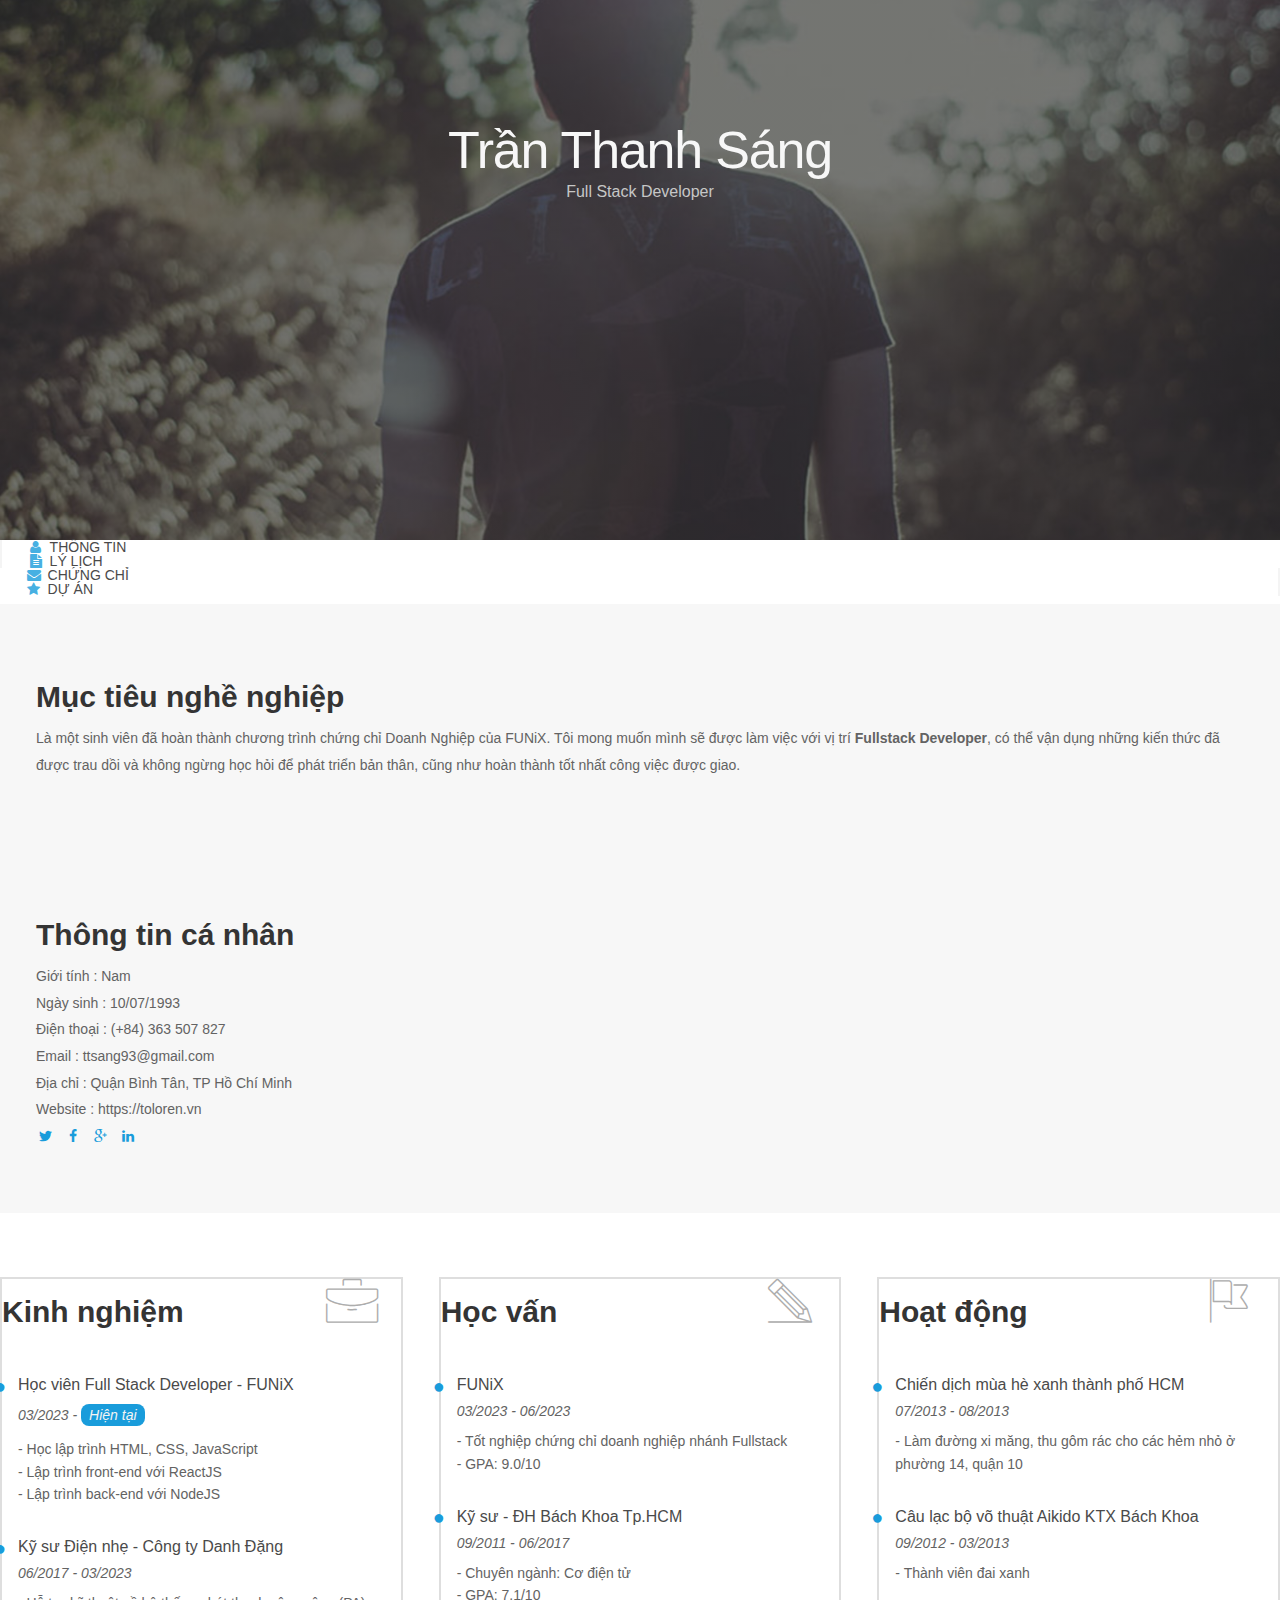
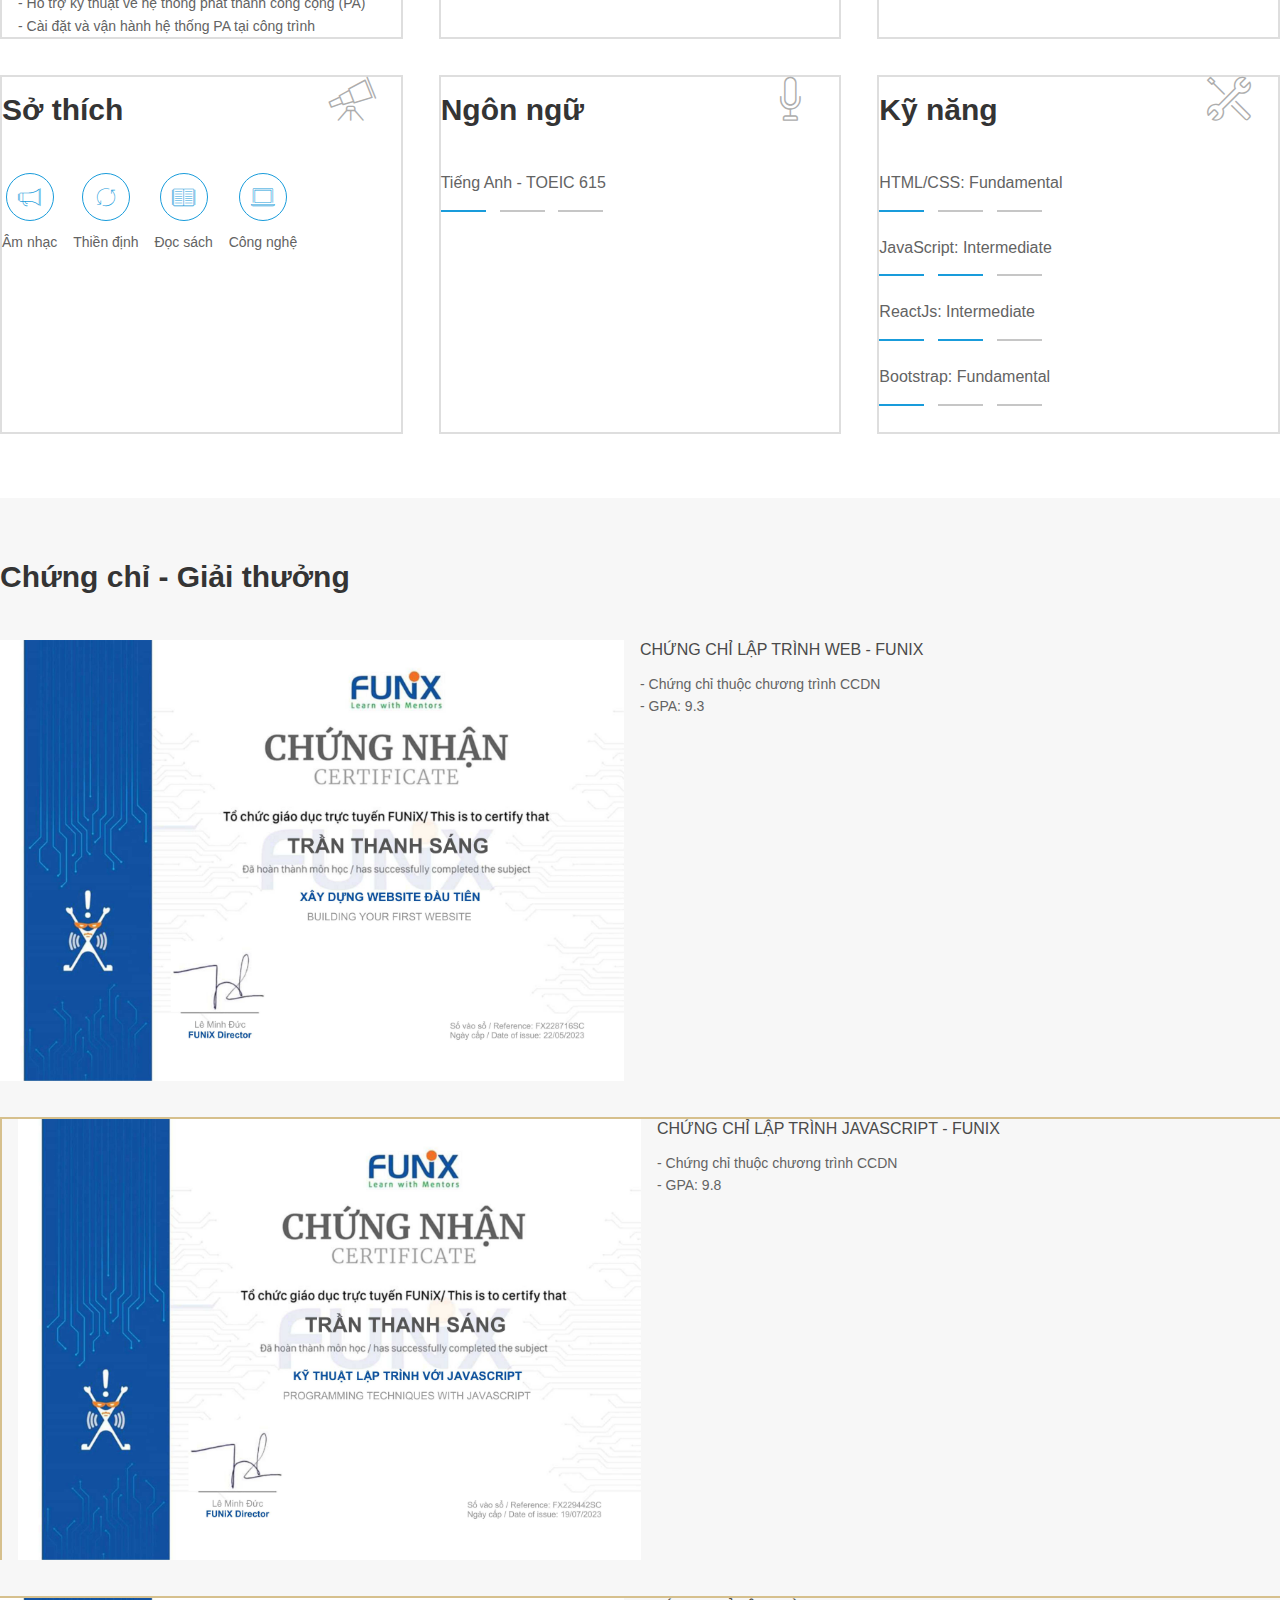
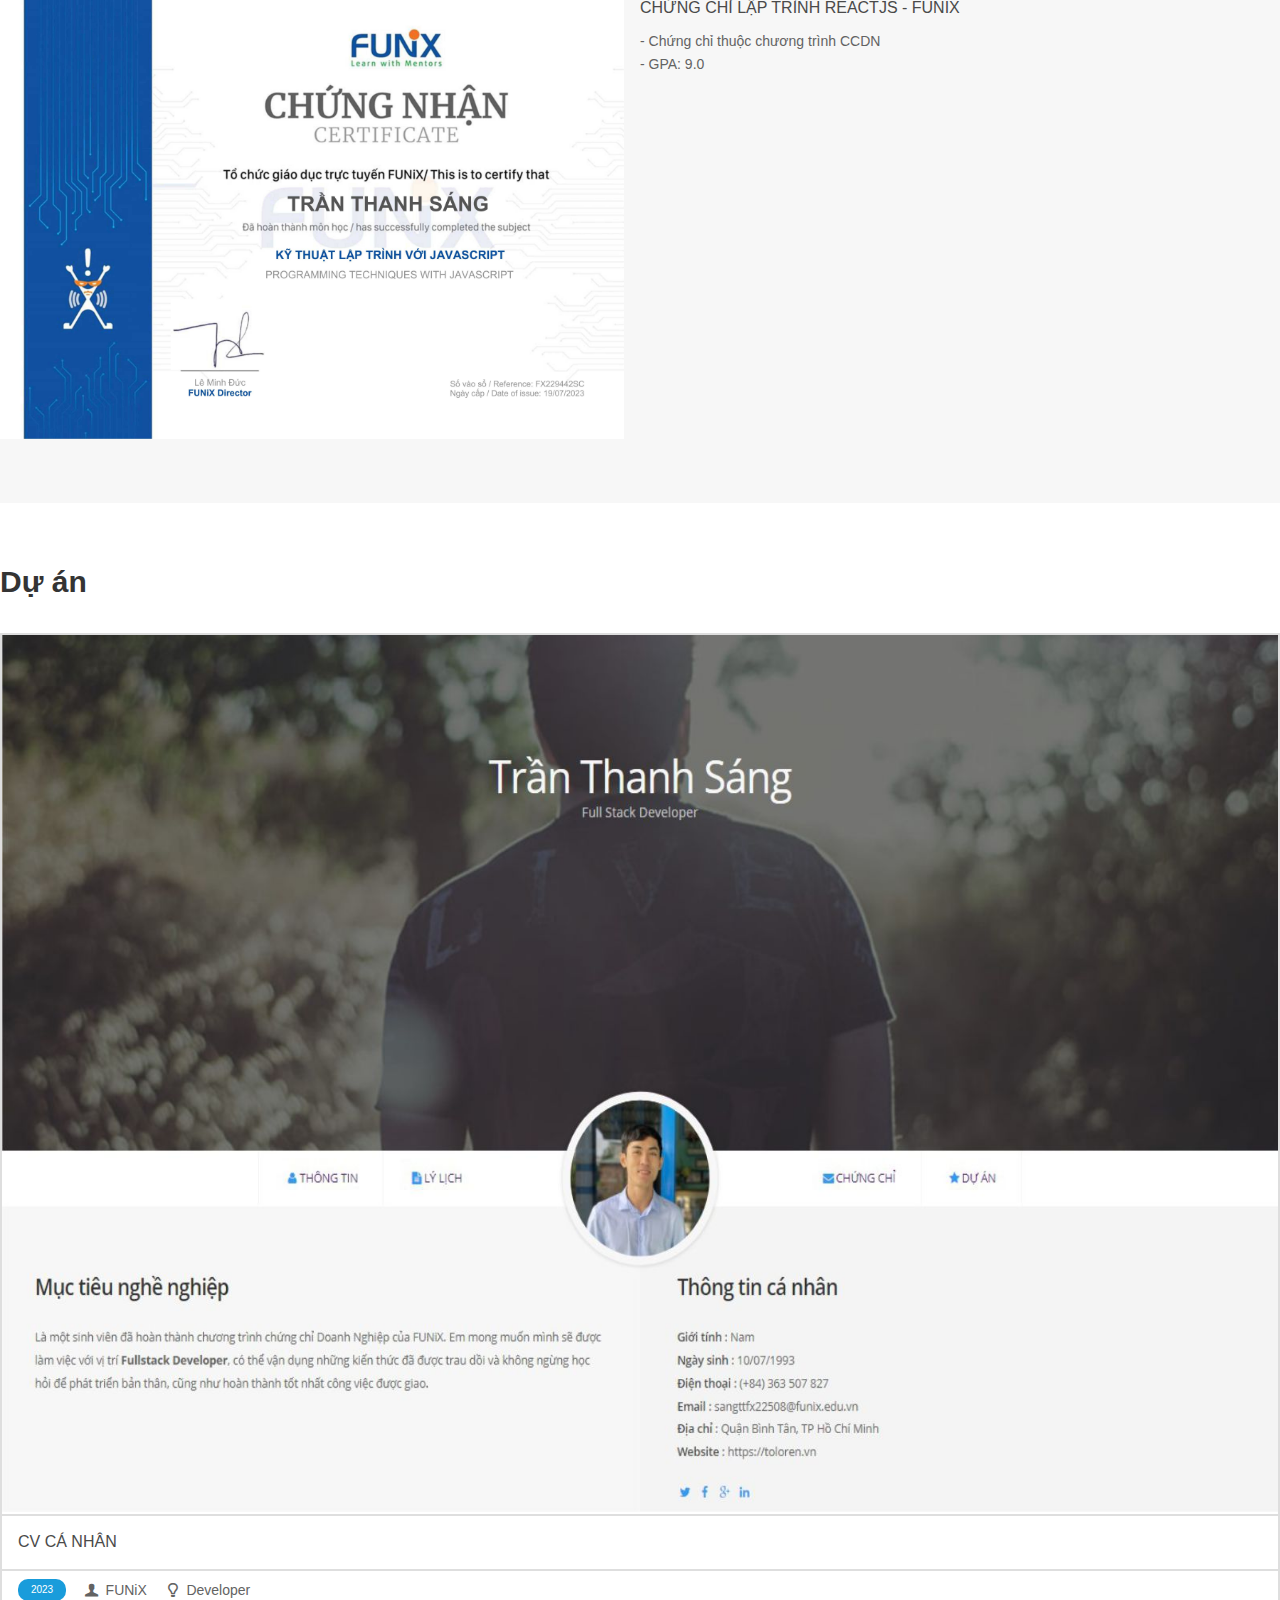
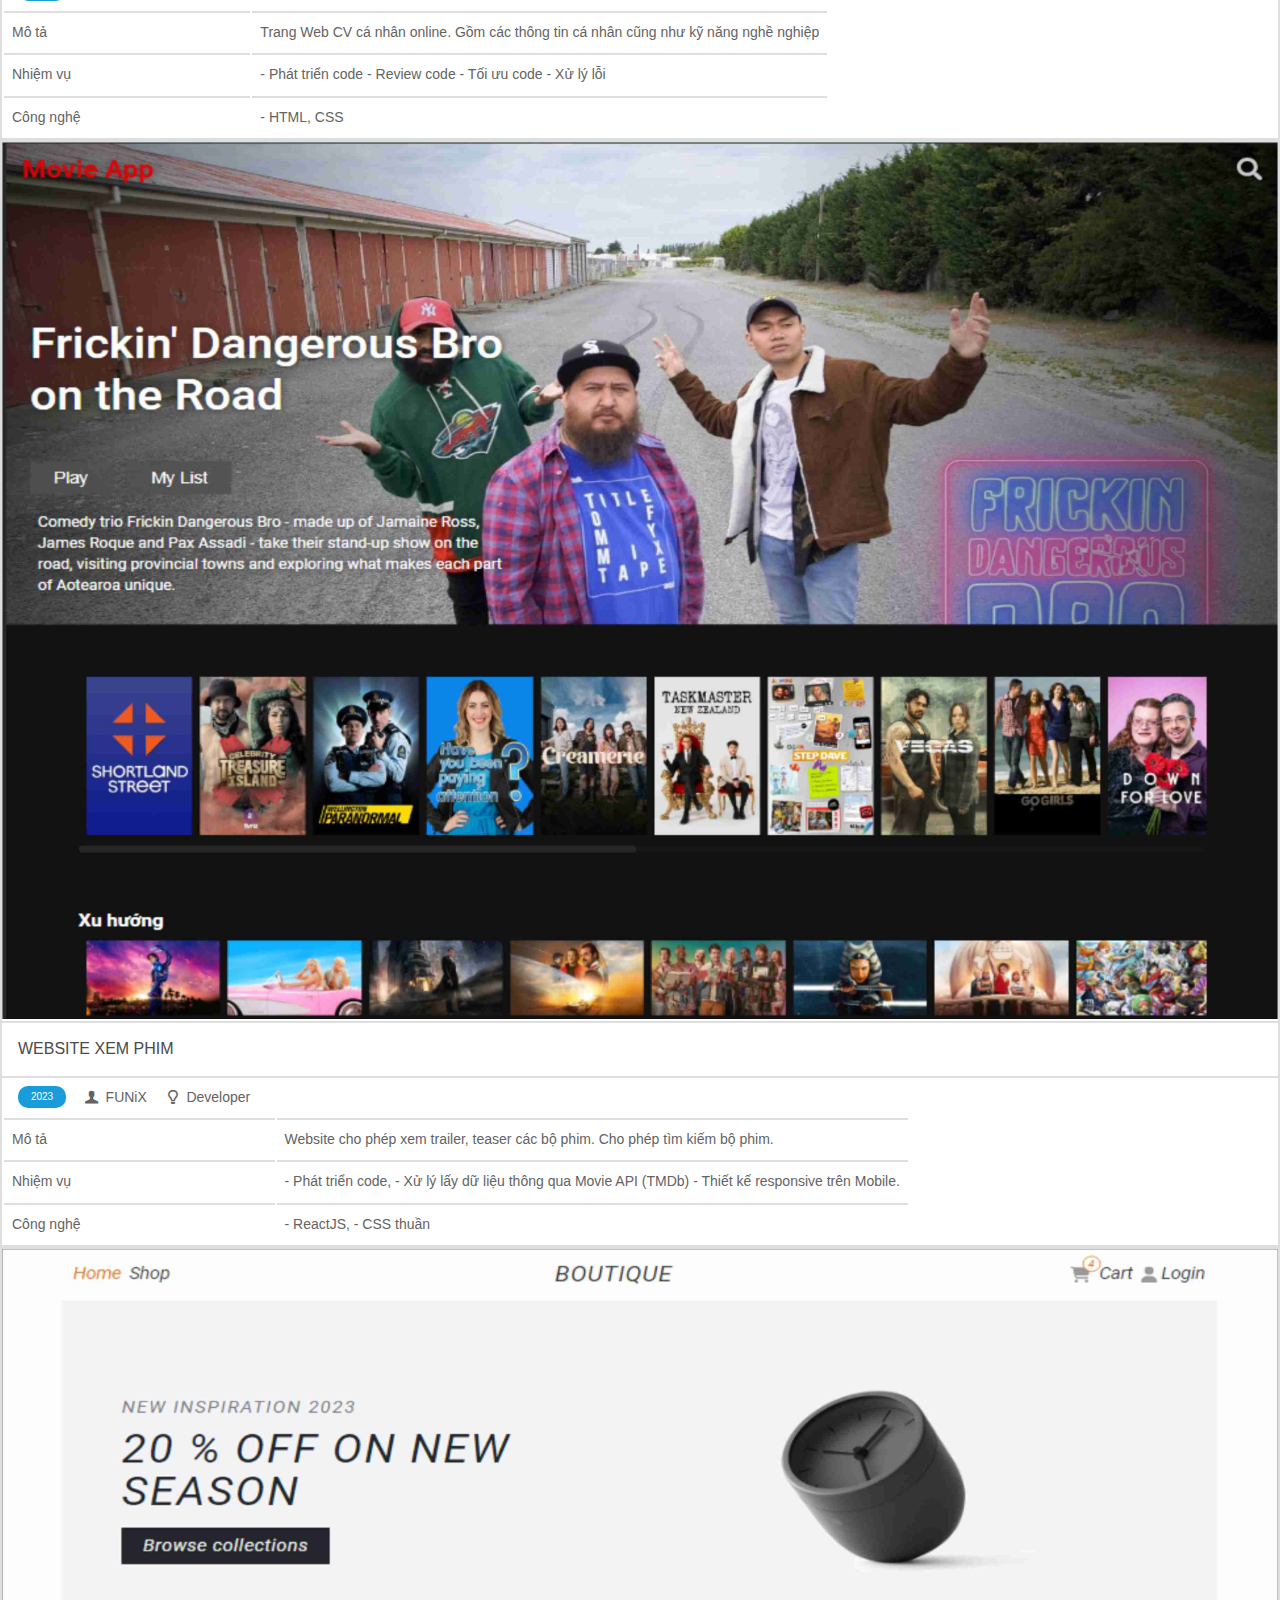
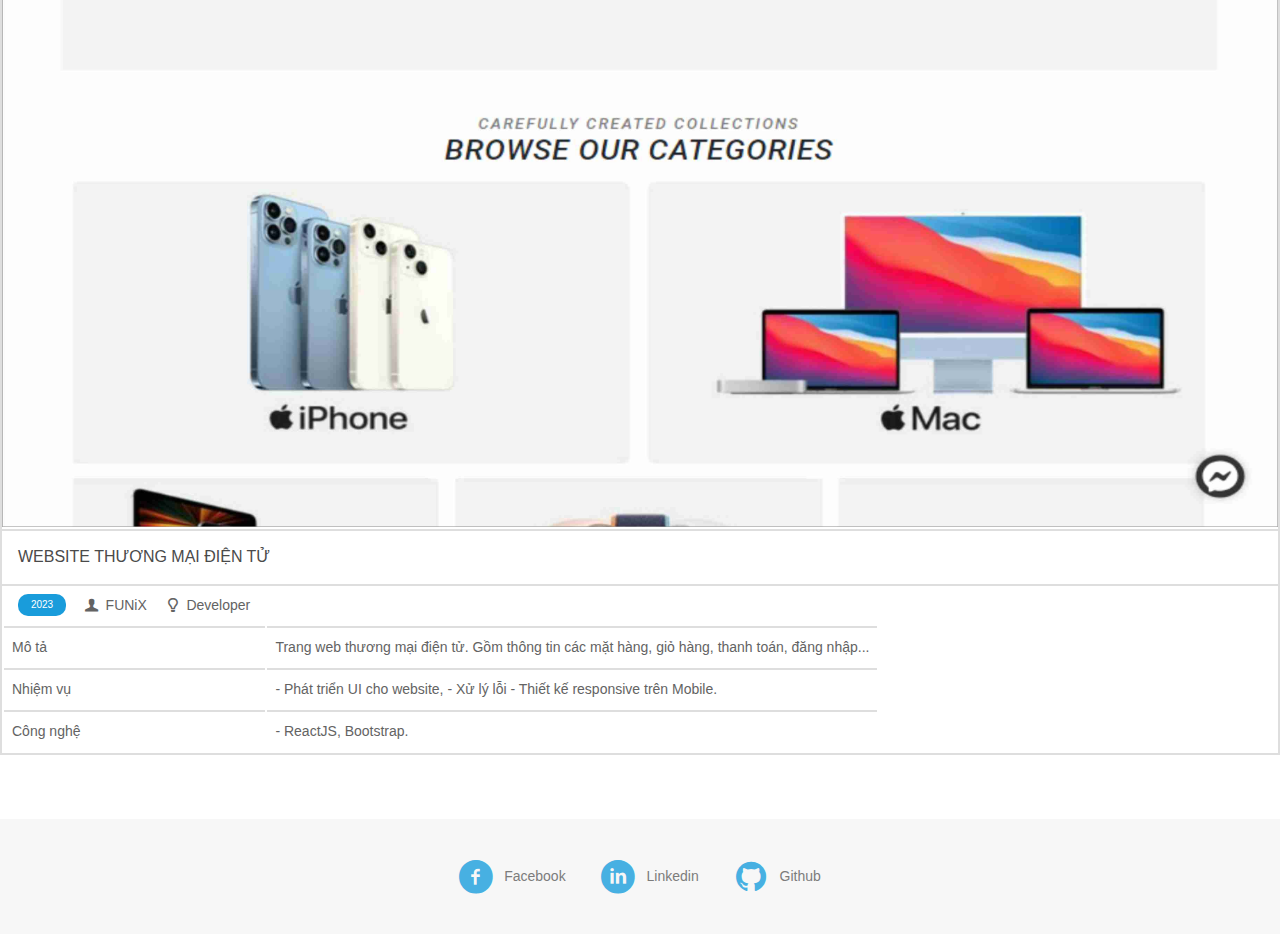
<file: index.html>
<!DOCTYPE html>
<html lang="en">
  <head>
    <meta charset="UTF-8" />
    <meta http-equiv="X-UA-Compatible" content="IE=edge" />
    <meta name="viewport" content="width=device-width, initial-scale=1.0" />
    <link rel="icon" href="images/favicon.ico" />
    <link rel="apple-touch-icon" href="images/apple-touch-icon.png" />
    <link rel="manifest" href="manifest.webmanifest" />

    <meta property="og:title" content="Tiêu đề của trang" />
<meta property="og:description" content="Mô tả ngắn gọn về nội dung trang" />
<meta property="og:image" content="images/project_1.jpg" />
<meta property="og:url" content="https://tolorendev.github.io/digital-cv/" />



    <!-- Bootstrap 5.1 -->
    <link
      href="https://cdn.jsdelivr.net/npm/bootstrap@5.1.3/dist/css/bootstrap.min.css"
      rel="stylesheet"
      integrity="sha384-1BmE4kWBq78iYhFldvKuhfTAU6auU8tT94WrHftjDbrCEXSU1oBoqyl2QvZ6jIW3"
      crossorigin="anonymous"
    />

    <!-- CSS styles -->

    <link rel="stylesheet" href="css/laptop.css" />
    <link rel="stylesheet" href="css/tablet.css" />
    <link rel="stylesheet" href="css/mobile.css" />
    <link rel="stylesheet" href="css/font.css" />
    <title>Tran Thanh Sang</title>

      <style>
  
  </style>
  </head>
  <body>
    <!-- BANNER -->

    <section class="banner">
      <div class="banner-img-box" role="img" aria-label="man turning his back">
        <div class="banner-text">
          <h1>Trần Thanh Sáng</h1>
          <span>Full Stack Developer</span>
        </div>
      </div>
    </section>

    <!-- NAV BAR -->
    
    <nav class="navbar-main text-center">
      <ul
        class="navbar-list d-flex align-items-stretch justify-content-center flex-sm-row flex-column"
      >
        <li class="navbar-item">
          <a href="#about" class="navbar-link"
            ><i class="icon-user"></i>Thông tin
          </a>
        </li>
        <li class="navbar-item">
          <a href="#job-info" class="navbar-link"
            ><i class="icon-doc-text-inv"></i>Lý lịch
          </a>
        </li>
        <li class="avatar-img-box">
<!--           <img
            class="avatar-img"
            src="images/sang-avatar.jpg"
            
            alt="sang avatar image"
          /> -->

          
        </li>
        <li class="navbar-item">
          <a href="#certificate" class="navbar-link"
            ><i class="icon-mail-alt"></i>Chứng chỉ
          </a>
        </li>
        <li class="navbar-item">
          <a href="#project" class="navbar-link"
            ><i class="icon-star-1"></i>Dự Án
          </a>
        </li>
      </ul>
    </nav>

    <!-- ABOUT SECTION -->

    <section id="about" class="about-section bg-grey-1">
      <div class="my-container">
        <div class="row row-cols-sm-2 row-cols-1 g-0">
          <div class="col d-flex">
            <div class="about-target px-sm-5 px-4 flex-fill">
              <h2 class="heading-secondary mb-5">Mục tiêu nghề nghiệp</h2>
              <p>
                Là một sinh viên đã hoàn thành chương trình chứng chỉ Doanh
                Nghiệp của FUNiX. Tôi mong muốn mình sẽ được làm việc với vị trí
                <b>Fullstack Developer</b>, có thể vận dụng những kiến thức đã
                được trau dồi và không ngừng học hỏi để phát triển bản thân,
                cũng như hoàn thành tốt nhất công việc được giao.
              </p>
            </div>
          </div>
          <div class="col d-flex">
            <div class="about-info px-sm-5 px-4 flex-fill">
              <h2 class="heading-secondary mb-5">Thông tin cá nhân</h2>
              <ul class="mb-4">
                <li><span>Giới tính</span> : Nam</li>
                <li><span>Ngày sinh</span> : 10/07/1993</li>
                <li><span>Điện thoại</span> : (+84) 363 507 827</li>
                <li><span>Email</span> : ttsang93@gmail.com</li>
                <li><span>Địa chỉ</span> : Quận Bình Tân, TP Hồ Chí Minh</li>
                <li><span>Website</span> : https://toloren.vn</li>
              </ul>
              <div class="social-icon">
                <i class="icon-twitter"></i>
                <i class="icon-facebook"></i>
                <i class="icon-gplus"></i>
                <i class="icon-linkedin"></i>
              </div>
            </div>
          </div>
        </div>
      </div>
    </section>

    <!-- JOB INFO -->
    <section id="job-info" class="job-info-section">
      <div class="my-container px-sm-5 px-4">
        <div class="my-masonry-layout job-infos">
          <div class="experience border--1 p-5 flex-fill">
            <h2 class="heading-secondary">Kinh nghiệm</h2>
            <div class="title-icon">
              <i class="ic-briefcase"></i>
            </div>

            <div class="content">
              <p class="point-title">Học viên Full Stack Developer - FUNiX</p>
              <p class="year">03/2023 - <span>Hiện tại</span></p>
              <p class="text">
                - Học lập trình HTML, CSS, JavaScript <br />
                - Lập trình front-end với ReactJS <br />
                - Lập trình back-end với NodeJS
              </p>

              <p class="point-title">Kỹ sư Điện nhẹ - Công ty Danh Đặng</p>
              <p class="year">06/2017 - 03/2023</p>
              <p class="text">
                - Hỗ trợ kỹ thuật về hệ thống phát thanh công cộng (PA)
                <br />
                - Cài đặt và vận hành hệ thống PA tại công trình
              </p>
            </div>
          </div>
          <div class="skill border--1 p-5 flex-fill">
            <h2 class="heading-secondary">Kỹ năng</h2>
            <div class="title-icon">
              <i class="ic-tools-2"></i>
            </div>
            <div class="content">
              <p>HTML/CSS: Fundamental</p>
              <div class="level-skill-htmlcss">
                <span class="level-1"></span>
                <span class="level-2"></span>
                <span class="level-3"></span>
              </div>

              <p>JavaScript: Intermediate</p>

              <div class="level-skill-js">
                <span class="level-1"></span>
                <span class="level-2"></span>
                <span class="level-3"></span>
              </div>

              <p>ReactJs: Intermediate</p>

              <div class="level-skill-react">
                <span class="level-1"></span>
                <span class="level-2"></span>
                <span class="level-3"></span>
              </div>

              <p>Bootstrap: Fundamental</p>

              <div class="level-skill-nodejs">
                <span class="level-1"></span>
                <span class="level-2"></span>
                <span class="level-3"></span>
              </div>
            </div>
          </div>

          <div class="language border--1 p-5 flex-fill">
            <h2 class="heading-secondary">Ngôn ngữ</h2>
            <div class="title-icon">
              <i class="ic-mic"></i>
            </div>
            <div class="content">
              <p>Tiếng Anh - TOEIC 615</p>

              <span class="level-1"></span>
              <span class="level-2"></span>
              <span class="level-3"></span>
            </div>
          </div>

          <div class="activity border--1 p-5 flex-fill">
            <h2 class="heading-secondary">Hoạt động</h2>
            <div class="title-icon">
              <i class="ic-flag"></i>
            </div>
            <div class="content">
              <p class="point-title">Chiến dịch mùa hè xanh thành phố HCM</p>
              <p class="year">07/2013 - 08/2013</p>
              <p class="text">
                - Làm đường xi măng, thu gôm rác cho các hẻm nhỏ ở phường 14,
                quận 10
              </p>
              <p class="point-title">
                Câu lạc bộ võ thuật Aikido KTX Bách Khoa
              </p>
              <p class="year">09/2012 - 03/2013</p>
              <p class="text">- Thành viên đai xanh</p>
            </div>
          </div>

          <div class="education flex-fill border--1 p-5">
            <h2 class="heading-secondary">Học vấn</h2>
            <div class="title-icon">
              <i class="ic-pencil"></i>
            </div>

            <div class="content">
              <p class="point-title">FUNiX</p>
              <p class="year">03/2023 - 06/2023</p>
              <p class="text">
                - Tốt nghiệp chứng chỉ doanh nghiệp nhánh Fullstack <br />
                - GPA: 9.0/10
              </p>

              <p class="point-title">Kỹ sư - ĐH Bách Khoa Tp.HCM</p>
              <p class="year">09/2011 - 06/2017</p>
              <p class="text">- Chuyên ngành: Cơ điện tử <br />- GPA: 7.1/10</p>
            </div>
          </div>

          <div class="hobby border--1 p-5 flex-fill">
            <h2 class="heading-secondary">Sở thích</h2>
            <div class="title-icon">
              <i class="ic-telescope"></i>
            </div>
            <div class="content">
              <div class="hobby-group"><i class="ic-megaphone"></i>Âm nhạc</div>

              <div class="hobby-group">
                <i class="ic-refresh"></i>Thiền định
              </div>

              <div class="hobby-group">
                <i class="ic-book-open"></i>Đọc sách
              </div>

              <div class="hobby-group"><i class="ic-laptop"></i>Công nghệ</div>
            </div>
          </div>
        </div>
      </div>
    </section>

    <!-- CERTIFICATE -->
    <section id="certificate" class="certificate-section bg-grey-1">
      <div class="my-container px-sm-5 px-4">
        <h2 class="heading-secondary">Chứng chỉ - Giải thưởng</h2>
        <div class="row row-cols-sm-2 row-cols-1 g-0 gy-5 certificates">
          <div class="col">
            <div class="cer-box">
              <img src="images/certificate-web.jpg" alt="website certificate" />
              <div>
                <p class="cer-title">CHỨNG CHỈ LẬP TRÌNH WEB - FUNIX</p>
                <p class="cer-text">
                  - Chứng chỉ thuộc chương trình CCDN <br />
                  - GPA: 9.3
                </p>
              </div>
            </div>
          </div>

          <div class="col">
            <div class="cer-box">
              <img
                src="images/certificate-javascript.jpg"
                alt="website certificate"
              />
              <div>
                <p class="cer-title">CHỨNG CHỈ LẬP TRÌNH JAVASCRIPT - FUNIX</p>
                <p class="cer-text">
                  - Chứng chỉ thuộc chương trình CCDN <br />
                  - GPA: 9.8
                </p>
              </div>
            </div>
          </div>

          <div class="col">
            <div class="cer-box">
              <img
                src="images/certificate-javascript.jpg"
                alt="website certificate"
              />
              <div>
                <p class="cer-title">CHỨNG CHỈ LẬP TRÌNH REACTJS - FUNIX</p>
                <p class="cer-text">
                  - Chứng chỉ thuộc chương trình CCDN <br />
                  - GPA: 9.0
                </p>
              </div>
            </div>
          </div>
        </div>
      </div>
    </section>

    <!-- PROJECT -->

    <section id="project" class="project-section">
      <div class="my-container px-sm-5 px-4">
        <h2 class="heading-secondary">Dự án</h2>
        <div class="row row-cols-sm-3 row-cols-1 g-5 projects">
          <a class="col project-box project-1 d-flex flex-column" href="#">
            <div class="img-box">
              <img src="images/project_1.jpg" alt="project-1 image" />
            </div>

            <div class="project-box-content flex-fill">
              <div class="project-name">CV CÁ NHÂN</div>
              <div class="project-info">
                <div class="project-info-year">2023</div>
                <div class="project-info-company">
                  <i class="icon-user-1"></i>FUNiX
                </div>
                <div class="project-info-role">
                  <i class="icon-lamp"></i>Developer
                </div>
              </div>
              <table class="project-detail">
                <tr>
                  <td>Mô tả</td>
                  <td>
                    Trang Web CV cá nhân online. Gồm các thông tin cá nhân cũng
                    như kỹ năng nghề nghiệp
                  </td>
                </tr>
                <tr>
                  <td>Nhiệm vụ</td>
                  <td>
                    - Phát triển code - Review code - Tối ưu code - Xử lý lỗi
                  </td>
                </tr>
                <tr>
                  <td>Công nghệ</td>
                  <td>- HTML, CSS</td>
                </tr>
              </table>
            </div>
          </a>
          <a
            class="col project-box project-1 d-flex flex-column"
            href="https://movie-app-asm2-bd5b7.web.app/"
            target="_blank"
          >
            <div class="img-box">
              <img src="images/project_movie_app.jpg" alt="project-2 image" />
            </div>
            <div class="project-box-content flex-fill">
              <div class="project-name">WEBSITE XEM PHIM</div>
              <div class="project-info">
                <div class="project-info-year">2023</div>
                <div class="project-info-company">
                  <i class="icon-user-1"></i>FUNiX
                </div>
                <div class="project-info-role">
                  <i class="icon-lamp"></i>Developer
                </div>
              </div>
              <table class="project-detail">
                <tr>
                  <td>Mô tả</td>
                  <td>
                    Website cho phép xem trailer, teaser các bộ phim. Cho phép
                    tìm kiếm bộ phim.
                  </td>
                </tr>
                <tr>
                  <td>Nhiệm vụ</td>
                  <td>
                    - Phát triển code, - Xử lý lấy dữ liệu thông qua Movie API
                    (TMDb) - Thiết kế responsive trên Mobile.
                  </td>
                </tr>
                <tr>
                  <td>Công nghệ</td>
                  <td>- ReactJS, - CSS thuần</td>
                </tr>
              </table>
            </div>
          </a>
          <a
            class="col project-box project-3 d-flex flex-column"
            href="https://react-boutique-app.web.app/"
            target="_blank"
          >
            <div class="img-box">
              <img src="images/project_botique.jpg" alt="project-3 image" />
            </div>
            <div class="project-box-content flex-fill">
              <div class="project-name">WEBSITE THƯƠNG MẠI ĐIỆN TỬ</div>
              <div class="project-info">
                <div class="project-info-year">2023</div>

                <div class="project-info-company">
                  <i class="icon-user-1"></i>FUNiX
                </div>
                <div class="project-info-role">
                  <i class="icon-lamp"></i>Developer
                </div>
              </div>
              <table class="project-detail">
                <tr>
                  <td>Mô tả</td>
                  <td>
                    Trang web thương mại điện tử. Gồm thông tin các mặt hàng,
                    giỏ hàng, thanh toán, đăng nhập...
                  </td>
                </tr>
                <tr>
                  <td>Nhiệm vụ</td>
                  <td>
                    - Phát triển UI cho website, - Xử lý lỗi - Thiết kế
                    responsive trên Mobile.
                  </td>
                </tr>
                <tr>
                  <td>Công nghệ</td>
                  <td>- ReactJS, Bootstrap.</td>
                </tr>
              </table>
            </div>
          </a>
        </div>
      </div>
    </section>

    <!-- FOOTER -->

    <footer id="footer" class="footer bg-grey-1">
      <div class="my-container">
        <a
          href="https://www.facebook.com/profile.php?id=100090909805969"
          target="_blank"
          ><i class="icon-facebook-circled"></i
          ><span class="social-link-text">Facebook</span></a
        >
        <a href="https://www.linkedin.com/" target="_blank"
          ><i class="icon-linkedin-circled"></i>
          <span class="social-link-text">Linkedin</span></a
        >
        <a href="https://github.com/tolorendev" target="_blank"
          ><i class="icon-github-circled"></i
          ><span class="social-link-text">Github</span></a
        >
      </div>
    </footer>

    <!-- bootstrap bundle -->
    <script
      src="https://cdn.jsdelivr.net/npm/bootstrap@5.1.3/dist/js/bootstrap.bundle.min.js"
      integrity="sha384-ka7Sk0Gln4gmtz2MlQnikT1wXgYsOg+OMhuP+IlRH9sENBO0LRn5q+8nbTov4+1p"
      crossorigin="anonymous"
    ></script>
  </body>
</html>
</file>
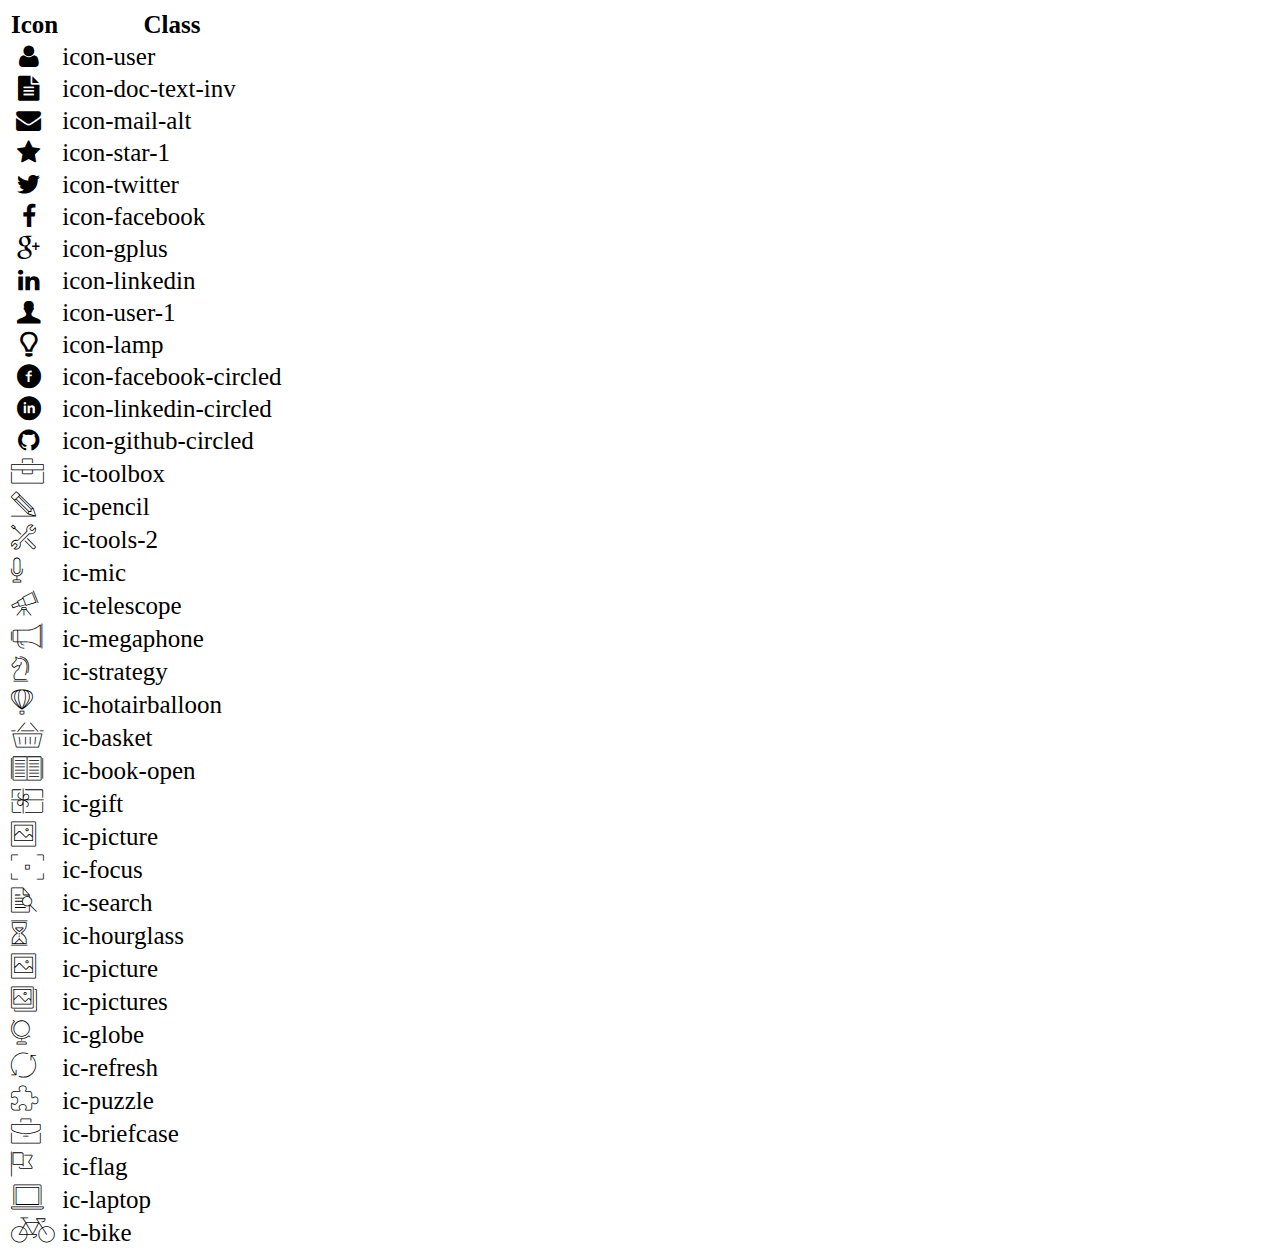
<file: icon-list.html>
<!DOCTYPE html>
<html lang="en">
  <head>
    <meta charset="UTF-8" />
    <meta http-equiv="X-UA-Compatible" content="IE=edge" />
    <meta name="viewport" content="width=device-width, initial-scale=1.0" />
    <link rel="stylesheet" href="css/font.css" />
    <title>Icon List</title>
  </head>

  <body>
    <table style="font-size: 25px">
      <thead>
        <tr>
          <th>Icon</th>
          <th>Class</th>
        </tr>
      </thead>
      <tbody>
        <tr>
          <td><i class="icon-user"></i></td>
          <td>icon-user</td>
        </tr>
        <tr>
          <td><i class="icon-doc-text-inv"></i></td>
          <td>icon-doc-text-inv</td>
        </tr>
        <tr>
          <td><i class="icon-mail-alt"></i></td>
          <td>icon-mail-alt</td>
        </tr>
        <tr>
          <td><i class="icon-star-1"></i></td>
          <td>icon-star-1</td>
        </tr>
        <tr>
          <td><i class="icon-twitter"></i></td>
          <td>icon-twitter</td>
        </tr>
        <tr>
          <td><i class="icon-facebook"></i></td>
          <td>icon-facebook</td>
        </tr>
        <tr>
          <td><i class="icon-gplus"></i></td>
          <td>icon-gplus</td>
        </tr>
        <tr>
          <td><i class="icon-linkedin"></i></td>
          <td>icon-linkedin</td>
        </tr>
        <tr>
          <td><i class="icon-user-1"></i></td>
          <td>icon-user-1</td>
        </tr>
        <tr>
          <td><i class="icon-lamp"></i></td>
          <td>icon-lamp</td>
        </tr>
        <tr>
          <td><i class="icon-facebook-circled"></i></td>
          <td>icon-facebook-circled</td>
        </tr>
        <tr>
          <td><i class="icon-linkedin-circled"></i></td>
          <td>icon-linkedin-circled</td>
        </tr>
        <tr>
          <td><i class="icon-github-circled"></i></td>
          <td>icon-github-circled</td>
        </tr>
        <tr>
          <td><i class="ic-toolbox"></i></td>
          <td>ic-toolbox</td>
        </tr>
        <tr>
          <td><i class="ic-pencil"></i></td>
          <td>ic-pencil</td>
        </tr>
        <tr>
          <td><i class="ic-tools-2"></i></td>
          <td>ic-tools-2</td>
        </tr>

        <tr>
          <td><i class="ic-mic"></i></td>
          <td>ic-mic</td>
        </tr>
        <tr>
          <td><i class="ic-telescope"></i></td>
          <td>ic-telescope</td>
        </tr>
        <tr>
          <td><i class="ic-megaphone"></i></td>
          <td>ic-megaphone</td>
        </tr>
        <tr>
          <td><i class="ic-strategy"></i></td>
          <td>ic-strategy</td>
        </tr>
        <tr>
          <td><i class="ic-hotairballoon"></i></td>
          <td>ic-hotairballoon</td>
        </tr>
        <tr>
          <td><i class="ic-basket"></i></td>
          <td>ic-basket</td>
        </tr>
        <!-- Adding icons -->

        <tr>
          <td><i class="ic-book-open"></i></td>
          <td>ic-book-open</td>
        </tr>

        <tr>
          <td><i class="ic-gift"></i></td>
          <td>ic-gift</td>
        </tr>

        <tr>
          <td><i class="ic-picture"></i></td>
          <td>ic-picture</td>
        </tr>

        <tr>
          <td><i class="ic-focus"></i></td>
          <td>ic-focus</td>
        </tr>

        <tr>
          <td><i class="ic-search"></i></td>
          <td>ic-search</td>
        </tr>

        <tr>
          <td><i class="ic-hourglass"></i></td>
          <td>ic-hourglass</td>
        </tr>

        <tr>
          <td><i class="ic-picture"></i></td>
          <td>ic-picture</td>
        </tr>

        <tr>
          <td><i class="ic-pictures"></i></td>
          <td>ic-pictures</td>
        </tr>

        <tr>
          <td><i class="ic-globe"></i></td>
          <td>ic-globe</td>
        </tr>

        <tr>
          <td><i class="ic-refresh"></i></td>
          <td>ic-refresh</td>
        </tr>

        <tr>
          <td><i class="ic-puzzle"></i></td>
          <td>ic-puzzle</td>
        </tr>

        <tr>
          <td><i class="ic-briefcase"></i></td>
          <td>ic-briefcase</td>
        </tr>

        <tr>
          <td><i class="ic-flag"></i></td>
          <td>ic-flag</td>
        </tr>

        <tr>
          <td><i class="ic-laptop"></i></td>
          <td>ic-laptop</td>
        </tr>

        <tr>
          <td><i class="ic-bike"></i></td>
          <td>ic-bike</td>
        </tr>
      </tbody>
    </table>
  </body>
</html>
</file>
<file: css/laptop.css>
/*
--->> 01 TYPOGRAPHY SYSTEM

- Font sizes (px)
10 / 12 / 14 / 16 / 18 / 20 / 24 / 30 / 36 / 44 / 52 / 62 / 74 / 86 / 98

- Font weights
Default: 400
Medium: 500
Semi-bold: 600
Bold: 700

- Line heights
Default: 1
Medium: 1.3
Paragraph default: 1.6
Large: 1.9

- Letter spacing
  -1px
  -1.2px

--->> 02 COLORS

- Primary: 
#199cdb

- Tints: 
#47b0e2 
#5ebae6 

- Shades: 

- Accents: 
#d6c08d

- Greys
#343434
#4a4a4a
#636363
#7c7c7c
#adadad
#c6c6c6
#dedede
#f4f4f4
#f7f7f7



--->> 05 SHADOWS

0 0 8px rgba(0, 0, 0, 0.08);

--->> 06 BORDER-RADIUS

Default: 8px
Medium: 12px

--->> 07 WHITESPACE

- Spacing system (px)
2 / 4 / 8 / 12 / 16 / 24 / 32 / 48 / 64 / 80 / 96 / 128
*/

* {
  margin: 0px;
  padding: 0px;
  box-sizing: border-box;
}

html {
  /* 10px / 16px = 62.5% */
  font-size: 62.5%;
}

body {
  font-family: "Open Sans", sans-serif;
  color: #636363;
  line-height: 1;
  font-size: 1.4rem;
}

ul,
ol,
p {
  /* Override pre-defined styles of Bootsrap */
  padding: 0;
  margin: 0;
}

img {
  width: 100%;
}

/* ============================*/
/* COMMON STYLING */
/* ============================*/

.bg-grey-1 {
  background-color: #f7f7f7;
}

.bg-grey-2 {
  background-color: #f4f4f4;
}

.border--1 {
  border: 2px solid #dedede;
}

.my-container {
  max-width: 130rem;
  margin: 0 auto;
}

.heading-secondary {
  font-size: 3rem;
  color: #343434;
}

/* ============================*/
/* BANNER */
/* ============================*/

.banner {
  position: relative;
  height: 60vh;
}

.banner-img-box::before {
  content: "";
  position: absolute;
  top: 0;
  left: 0;
  width: 100%;
  height: 100%;
  background-image: linear-gradient(
      rgba(33, 33, 33, 0.6),
      rgba(33, 33, 33, 0.6)
    ),
    url(../images/banner.jpg);
  background-size: cover;
  background-position-x: center;
}

/* positioning for banner text */
.banner-text {
  text-align: center;
  position: absolute;
  width: 100%;
  top: 30%;
  left: 50%;
  transform: translate(-50%, -50%);
}

.banner-text h1 {
  font-size: 5.2rem;
  font-weight: 400;
  color: #f7f7f7;
  letter-spacing: -1.2px;
  margin-bottom: 0.8rem;
}

.banner-text span {
  font-size: 1.6rem;
  font-weight: 400;
  color: #c6c6c6;
}

/* ============================*/
/* NAVIGATION BAR */
/* ============================*/

.navbar-list {
  height: 6.4rem;
  list-style: none;
  position: relative;
}

.navbar-item {
  display: flex;
  align-items: center;
  padding: 0 2.4rem;
}

.navbar-link i {
  color: #47b0e2;
  margin-right: 0.4rem;
}

.navbar-link:link,
.navbar-link:visited {
  font-size: 1.4rem;
  color: #4a4a4a;
  text-transform: uppercase;
  text-decoration: none;

  transition: all 0.3s;
}

.navbar-link:hover,
.navbar-link:hover i {
  color: #5ebae6;
}

.avatar-img-box {
  width: 24rem;
}

/* Make border for a elements */
.navbar-item:nth-child(1),
.navbar-item:nth-child(2) {
  border-left: 2px solid #f4f4f4;
}

.navbar-item:nth-child(4),
.navbar-item:nth-child(5) {
  border-right: 2px solid #f4f4f4;
}

.avatar-img {
  max-width: 14.4rem;
  position: absolute;
  top: 50%;
  left: 50%;
  transform: translate(-50%, -50%);

  border-radius: 50%;
  border: 0.8rem solid #fff;
  box-shadow: 0 0 0.8rem rgba(0, 0, 0, 0.08);
}

/* ============================*/
/*  ABOUT SECTION*/
/* ============================*/

.about-section {
  line-height: 1.9;
  font-size: 1.4rem;
}

.about-target,
.about-info {
  padding: 6.4rem 3.6rem !important;
}

.about-info ul {
  list-style: none;
}

.about-info span {
  font-weight: 500;
}

.social-icon i {
  font-size: 1.4rem;
  color: #199cdb;
  margin-right: 0.4rem;
}

/* ============================*/
/* JOB INFO SECTION */
/* ============================*/

.job-info-section {
  padding: 6.4rem 0;
}

/* Layout "job-infos" into 6 boxes  */

.job-infos {
  display: grid;
  grid-template-columns: 1fr 1fr 1fr;
  grid-template-rows: auto auto;
  gap: 3.6rem;
}

.education {
  grid-column: 2;
  grid-row: 1;
}

.activity {
  grid-column: 3;
  grid-row: 1;
}

.hobby {
  grid-column: 1;
  grid-row: 2;
}

.skill {
  grid-column: 3;
}

.language {
  grid-column: 2;
  grid-row: 2;
}

/* Layout for every box */
.experience,
.education,
.activity,
.hobby,
.language,
.skill {
  display: grid;
  grid-template-columns: 0.75fr 0.25fr;
  grid-template-rows: auto 1fr;

  row-gap: 4.8rem;
  column-gap: 0.8rem;
}

.job-info-section .content {
  grid-column: 1/-1;
}

.job-info-section h2 {
  margin-bottom: 0;
  align-self: end;
}

.job-info-section .title-icon {
  align-self: end;
  justify-self: center;
  font-size: 4.4rem;
  color: #adadad;
}

/* ---EXPERIENCE  & EDUCATION & ACTIVITY  */

.experience .content,
.education .content,
.activity .content {
  margin-left: 1.6rem;
}

.content .text {
  line-height: 1.6;
  margin-bottom: 3.2rem;
}

.content .text:last-child {
  margin-bottom: 0;
}

.point-title {
  font-size: 1.6rem;
  font-weight: 500;
  line-height: 1.3;
  color: #4a4a4a;
  margin-bottom: 0.8rem;
  position: relative;
  display: flex;
  align-items: center;
}

.point-title::before {
  /* make bullet points for point titles */
  content: "●";
  font-size: 2rem;
  color: #199cdb;
  position: absolute;
  left: -2.4rem;
}

.year {
  font-style: italic;
  margin-bottom: 1.2rem;
}

/* styling for year - "present" color block */
.experience .year span {
  display: inline-block;
  padding: 0.4rem 0.8rem;
  background-color: #199cdb;
  color: #f4f4f4;
  border-radius: 0.8rem;
}

/* ---HOBBY */

.hobby .content {
  font-size: 1.4rem;
  line-height: 1.3;
}

.hobby .content i {
  font-size: 1.8rem;
  color: #199cdb;
  width: 4.8rem;
  height: 4.8rem;
  border-radius: 50%;
  border: 1px solid #199cdb;

  /* using flex to make icon align centered in a circle */
  display: flex;
  align-items: center;
  justify-content: center;

  margin-bottom: 1.2rem;
}

/* using flex to layout for each hobby group = (1 icon + 1 text) */
.hobby .hobby-group {
  display: inline-flex;
  flex-direction: column;
  align-items: center;
  margin-right: 1.2rem;
  margin-bottom: 1.6rem;
}

/* ---LANGUAGE & SKILL */
.language span,
.skill span {
  background: #c6c6c6;
  display: inline-block;
  height: 0.2rem;
  width: 4.5rem;
  margin-right: 1rem;

  margin-bottom: 2.4rem;
}

.language p,
.skill p {
  font-size: 1.6rem;
  font-weight: 500;
  line-height: 1.3;
  margin-bottom: 1.6rem;
}

.language .level-1 {
  background: #199cdb;
}

.level-skill-htmlcss .level-1,
.level-skill-nodejs .level-1 {
  background: #199cdb;
}

.level-skill-js .level-1,
.level-skill-js .level-2,
.level-skill-react .level-1,
.level-skill-react .level-2 {
  background: #199cdb;
}

/* ============================*/
/* CERTIFICATE */
/* ============================*/

.certificate-section {
  padding: 6.4rem 0;
}

.certificate-section .heading-secondary {
  margin-bottom: 4.8rem;
}

.certificate-section img {
  width: 100%;
}

.cer-title {
  font-size: 1.6rem;
  font-weight: 500;
  line-height: 1.3;
  color: #4a4a4a;
  margin-bottom: 1.2rem;
}

.cer-text {
  line-height: 1.6;
}

/* layout for content inside every certificate box */
.cer-box {
  display: grid;
  grid-template-columns: 1fr 1fr;
  gap: 1.6rem;
}
/* ./ */

/* Make the vertical border */
.certificates .col:nth-child(odd) .cer-box {
  padding-right: 1.6rem;
}

.certificates .col:nth-child(even) .cer-box {
  border-left: 2px solid #d6c08d;
  padding-left: 1.6rem;
}
/* ./ */

/* Make the horizontal border */
.certificates .col {
  border-bottom: 2px solid #d6c08d;
  padding-bottom: 3.6rem;
}

.certificates .col:nth-child(odd):last-child,
.certificates .col:nth-child(even):last-child,
.certificates .col:nth-child(odd):nth-last-child(2) {
  /* --> Chose {the last odd} OR {the last even AND the second last} 
  --> Also means choosing the LAST ROW*/
  border-bottom: none;
  padding-bottom: 0;
}
/* ./ */

/* ============================*/
/* PROJECT */
/* ============================*/

.project-section {
  padding: 6.4rem 0;
}

.project-section .heading-secondary {
  margin-bottom: 3.6rem;
}

/* Each project is wrapped in an <a> tag, this helps to link to the project charter*/
a.project-1,
a.project-2,
a.project-3 {
  text-decoration: none;
  color: inherit;
}

.img-box {
  border: 2px solid #dedede;
  border-bottom: none;
}

.project-name {
  font-size: 1.6rem;
  font-weight: 500;
  line-height: 1.3;
  color: #4a4a4a;
  padding: 1.6rem;
}

.project-info {
  font-size: 1.4rem;
  display: grid;
  grid-template-columns: auto auto auto;
  align-items: center;
  justify-content: start;
  gap: 1.6rem;
  padding: 0.8rem 1.6rem;
}

.project-info-year {
  font-size: 1rem;
  height: 2.2rem;
  width: 4.8rem;

  background-color: #199cdb;
  color: #fff;
  border-radius: 1rem;
  display: flex;
  align-items: center;
  justify-content: center;
}

.project-info i {
  margin-right: 0.4rem;
}

.project-detail {
  font-size: 1.4rem;
  line-height: 1.6;

  /* bootstrap already has border collapse for table */
  /* border-collapse: collapse; */
}

.project-detail td {
  text-align: left;
  vertical-align: top;
  padding: 0.8rem;
}

.project-detail td:first-child {
  width: 30%;
}

/* make border for project box */

.project-info {
  border-top: 2px solid #dedede;
}

.project-detail td {
  border-top: 2px solid #dedede;
}

.project-box-content {
  border: 2px solid #dedede;
}

/* ============================*/
/* FOOTER */
/* ============================*/

.footer .my-container {
  padding: 3.6rem 0;
  text-align: center;
}

.footer i {
  font-size: 250%;
  color: #47b0e2;
  margin-right: 0.4rem;
}

.footer a:link,
.footer a:visited {
  font-size: 1.4rem;
  text-decoration: none;
  color: #7c7c7c;
  display: inline-flex;
  align-items: center;
  padding: 0.4rem 0.8rem;
  margin-right: 0.8rem;
  transition: all 0.3s;
}

.footer a:hover,
.footer a:hover i {
  color: #5ebae6;
}

/* ****************************** */
/* CHARTER PAGE */
/* ****************************** */

/* Make charter page clickable */
a.home-page-link {
  text-decoration: none;
  color: inherit;
}
/* ./ */

.charter-page {
  box-shadow: 0 0 2.4rem rgba(0, 0, 0, 0.1);
}

.bg-color-2 {
  background-color: #f4fdfe;
}

/* Style for the title of each part in the project charter */
.charter-page div p:first-child:not(:last-child) {
  color: #4a4a4a;
}

/* Style for the title of Scopes */
.scopes h3 {
  color: #4a4a4a;
  font-weight: bold;
}

.charter-page .heading-secondary {
  font-size: 2.4rem;
  font-weight: 700;
}

.charter-page ul {
  list-style: none;
}

.charter-page p {
  font-size: 1.4rem;
  line-height: 1.6;
}

.charter-page i {
  font-size: 2rem;
  color: #4a4a4a;
}

/* Goals */

.goal-list-item {
  display: flex;
  align-items: center;
  gap: 3.6rem;
}

.goal-list-item i {
  margin-left: 3.2rem;
}

/* Scopes */

.scope-in-out {
  margin-left: 1.6rem;
}

/* Team */

.team-list-item {
  display: flex;
  align-items: center;
  gap: 2.4rem;
  margin-left: 1.6rem;
}

/* Timeline */

.timeline-icon {
  width: 3.6rem;
  height: 3.6rem;
  border-radius: 50%;
  display: flex;
  align-items: center;
  justify-content: center;
  background-color: #9775fa;
  color: #fff;
  font-size: 1.6rem;
  border: 1px solid #636363;

  flex-shrink: 0;
}

.timeline-list-item {
  display: flex;
  align-items: center;
  gap: 2.4rem;
  margin-left: 1.6rem;
}

.timeline-list-item {
  border-bottom: 1px dashed #dedede;
}

/* Primary */

.primary-list-item {
  display: flex;
  align-items: center;
  gap: 2.4rem;
  margin-left: 1.6rem;
}
</file>
<file: css/tablet.css>
/* rem and em do NOT depend on html font-size in media queries! Instead, 1rem = 1em = 16px */

/* ************************ */
/* BELOW 991.98px Medium devices (tablets)  */
/* ************************ */
@media (max-width: 61.999em) {
  .avatar-img-box {
    width: 4.8rem;
  }

  .avatar-img {
    display: none;
  }

  .navbar-item:nth-child(2) {
    border-right: 2px solid #f4f4f4;
  }

  .navbar-item:nth-child(4) {
    border-left: 2px solid #f4f4f4;
  }

  /* Job info section */

  .job-infos {
    display: block;
    column-count: 2;
    column-gap: 3.6rem;
  }

  .job-infos > div {
    break-inside: avoid;
    margin-bottom: 3.6rem;
  }

  .activity {
    break-before: column;
  }

  /* Certificate section */
  .cer-box {
    grid-template-columns: 1fr;
    gap: 0.8rem;
  }

  /* Project section */

  .project-info {
    grid-template-columns: auto auto;
    gap: 1rem;
  }

  .project-info-role {
    grid-column: 2;
  }

  /* ****************************** */
  /* CHARTER PAGE */
  /* ****************************** */

  /* Goals */
  .goal-list-item,
  .team-list-item,
  .primary-list-item,
  .timeline-list-item {
    display: flex;
    flex-direction: column;
    align-items: start;
    gap: 0.8rem;
  }

  .goal-list-item i,
  .team-list-item i,
  .primary-list-item i {
    align-self: center;

    /* use only for .goal-list-item */
    margin-left: 0;
  }

  .goal-list-item {
    margin-left: 0;
  }
  .goal-list-item div {
    margin-left: 1.6rem;
  }

  /* Team */

  .team-list-item {
    margin-left: 1.6rem;
  }

  /* Primary */

  .primary-list-item {
    margin-left: 1.6rem;
  }

  /* Timeline */

  .timeline-list-item {
    margin-left: 1.6rem;
  }
}

/* ************************ */
/* BELOW 767.98px:  Small devices (landscape phones...) */
/* ************************ */

@media (max-width: 47.999em) {
  .avatar-img-box {
    width: 3.6rem;
  }

  .navbar-list {
    height: 4.8rem;
  }

  .navbar-item {
    padding: 0 2.4rem;
  }
}
</file>
<file: css/mobile.css>
/* ************************ */
/* BELOW 575.98px: X-Small devices (portrait phones, */
/* ************************ */
@media (max-width: 35.999em) {
  .banner {
    height: 90vh;
  }

  .banner-text h1 {
    font-size: 4.2rem;
  }

  .banner-img-box::before {
    background-size: 200rem;
  }

  .navbar-list {
    height: 16rem;
  }

  .navbar-item:not(:last-child) {
    margin-bottom: 2.4rem;
  }

  /* Job info section */

  .job-infos {
    display: flex;
    flex-direction: column;
    gap: 3.6rem;
  }

  .job-infos > div {
    margin-bottom: 0;
  }

  /* Certification section */
  .certificates .col:nth-child(odd) .cer-box {
    padding-right: 0;
  }

  .certificates .col:nth-child(even) .cer-box {
    border-left: none;
    padding-left: 0;
  }

  .certificates .col:nth-child(odd):nth-last-child(2) {
    border-bottom: 2px solid #d6c08d;
    padding-bottom: 3.6rem;
  }

  /* Project section */

  .project-info {
    display: flex;
    flex-direction: column;
    gap: 1.2rem;
    align-items: start;
  }

  /* footer */

  .social-link-text {
    display: none;
  }

  .footer .my-container {
    gap: 0.8rem;
  }
}
</file>
<file: css/font.css>
@font-face {
  font-family: "open_sanslight";
  src: url("../fonts/OpenSans-Light-webfont.eot");
  src: url("../fonts/OpenSans-Light-webfont.eot#iefix")
      format("embedded-opentype"),
    url("../fonts/OpenSans-Light-webfont.woff") format("woff"),
    url("../fonts/OpenSans-Light-webfont.ttf") format("truetype"),
    url("../fonts/OpenSans-Light-webfont.svg#open_sanslight") format("svg");
  font-weight: normal;
  font-style: normal;
}

@font-face {
  font-family: "open_sansitalic";
  src: url("../fonts/OpenSans-Italic-webfont.eot");
  src: url("../fonts/OpenSans-Italic-webfont.eot#iefix")
      format("embedded-opentype"),
    url("../fonts/OpenSans-Italic-webfont.woff") format("woff"),
    url("../fonts/OpenSans-Italic-webfont.ttf") format("truetype"),
    url("../fonts/OpenSans-Italic-webfont.svg#open_sansitalic") format("svg");
  font-weight: normal;
  font-style: normal;
}

@font-face {
  font-family: "open_sanssemibold";
  src: url("../fonts/OpenSans-Semibold-webfont.eot");
  src: url("../fonts/OpenSans-Semibold-webfont.eot#iefix")
      format("embedded-opentype"),
    url("../fonts/OpenSans-Semibold-webfont.woff") format("woff"),
    url("../fonts/OpenSans-Semibold-webfont.ttf") format("truetype"),
    url("../fonts/OpenSans-Semibold-webfont.svg#open_sanssemibold")
      format("svg");
  font-weight: normal;
  font-style: normal;
}

@font-face {
  font-family: "open_sanslight_italic";
  src: url("../fonts/OpenSans-LightItalic-webfont.eot");
  src: url("../fonts/OpenSans-LightItalic-webfont.eot#iefix")
      format("embedded-opentype"),
    url("../fonts/OpenSans-LightItalic-webfont.woff") format("woff"),
    url("../fonts/OpenSans-LightItalic-webfont.ttf") format("truetype"),
    url("../fonts/OpenSans-LightItalic-webfont.svg#open_sanslight_italic")
      format("svg");
  font-weight: normal;
  font-style: normal;
}

@font-face {
  font-family: "open_sansregular";
  src: url("../fonts/OpenSans-Regular-webfont.eot");
  src: url("../fonts/OpenSans-Regular-webfont.eot#iefix")
      format("embedded-opentype"),
    url("../fonts/OpenSans-Regular-webfont.woff") format("woff"),
    url("../fonts/OpenSans-Regular-webfont.ttf") format("truetype"),
    url("../fonts/OpenSans-Regular-webfont.svg#open_sansregular") format("svg");
  font-weight: normal;
  font-style: normal;
}

@font-face {
  font-family: "fontello";
  src: url("../fonts/fontello.eot");
  src: url("../fonts/fontello.eot#iefix") format("embedded-opentype"),
    url("../fonts/fontello.woff") format("woff"),
    url("../fonts/fontello.ttf") format("truetype"),
    url("../fonts/fontello.svg#fontello") format("svg");
  font-weight: normal;
  font-style: normal;
}

[class^="icon-"]:before,
[class*=" icon-"]:before {
  font-family: "fontello";
  font-style: normal;
  font-weight: normal;
  speak: none;

  display: inline-block;
  text-decoration: inherit;
  width: 1em;
  margin-right: 0.2em;
  text-align: center;
  /* opacity: .8; */

  /* For safety - reset parent styles, that can break glyph codes*/
  font-variant: normal;
  text-transform: none;

  /* fix buttons height, for twitter bootstrap */
  line-height: 1em;

  /* Animation center compensation - margins should be symmetric */
  /* remove if not needed */
  margin-left: 0.2em;

  /* you can be more comfortable with increased icons size */
  /* font-size: 120%; */

  /* Font smoothing. That was taken from TWBS */
  -webkit-font-smoothing: antialiased;
  -moz-osx-font-smoothing: grayscale;

  /* Uncomment for 3D effect */
  /* text-shadow: 1px 1px 1px rgba(127, 127, 127, 0.3); */
}

.icon-emo-happy:before {
  content: "\e800";
}

/* '' */
.icon-emo-wink:before {
  content: "\e801";
}

/* '' */
.icon-emo-wink2:before {
  content: "\e802";
}

/* '' */
.icon-emo-unhappy:before {
  content: "\e803";
}

/* '' */
.icon-emo-sleep:before {
  content: "\e804";
}

/* '' */
.icon-emo-thumbsup:before {
  content: "\e805";
}

/* '' */
.icon-emo-devil:before {
  content: "\e806";
}

/* '' */
.icon-emo-surprised:before {
  content: "\e807";
}

/* '' */
.icon-emo-tongue:before {
  content: "\e808";
}

/* '' */
.icon-emo-coffee:before {
  content: "\e809";
}

/* '' */
.icon-emo-sunglasses:before {
  content: "\e80a";
}

/* '' */
.icon-emo-displeased:before {
  content: "\e80b";
}

/* '' */
.icon-emo-beer:before {
  content: "\e80c";
}

/* '' */
.icon-emo-grin:before {
  content: "\e80d";
}

/* '' */
.icon-emo-angry:before {
  content: "\e80e";
}

/* '' */
.icon-emo-saint:before {
  content: "\e80f";
}

/* '' */
.icon-emo-cry:before {
  content: "\e810";
}

/* '' */
.icon-emo-shoot:before {
  content: "\e811";
}

/* '' */
.icon-emo-squint:before {
  content: "\e812";
}

/* '' */
.icon-emo-laugh:before {
  content: "\e813";
}

/* '' */
.icon-spin1:before {
  content: "\e814";
}

/* '' */
.icon-spin2:before {
  content: "\e815";
}

/* '' */
.icon-spin3:before {
  content: "\e816";
}

/* '' */
.icon-spin4:before {
  content: "\e817";
}

/* '' */
.icon-spin5:before {
  content: "\e818";
}

/* '' */
.icon-spin6:before {
  content: "\e819";
}

/* '' */
.icon-firefox:before {
  content: "\e81a";
}

/* '' */
.icon-chrome:before {
  content: "\e81b";
}

/* '' */
.icon-opera:before {
  content: "\e81c";
}

/* '' */
.icon-ie:before {
  content: "\e81d";
}

/* '' */
.icon-crown:before {
  content: "\e81e";
}

/* '' */
.icon-crown-plus:before {
  content: "\e81f";
}

/* '' */
.icon-crown-minus:before {
  content: "\e820";
}

/* '' */
.icon-marquee:before {
  content: "\e821";
}

/* '' */
.icon-glass:before {
  content: "\e822";
}

/* '' */
.icon-music:before {
  content: "\e823";
}

/* '' */
.icon-search:before {
  content: "\e824";
}

/* '' */
.icon-mail:before {
  content: "\e825";
}

/* '' */
.icon-mail-alt:before {
  content: "\e826";
}

/* '' */
.icon-mail-squared:before {
  content: "\e827";
}

/* '' */
.icon-heart:before {
  content: "\e828";
}

/* '' */
.icon-heart-empty:before {
  content: "\e829";
}

/* '' */
.icon-star-1:before {
  content: "\e82a";
}

/* '' */
.icon-star-empty-1:before {
  content: "\e82b";
}

/* '' */
.icon-star-half:before {
  content: "\e82c";
}

/* '' */
.icon-star-half-alt:before {
  content: "\e82d";
}

/* '' */
.icon-user:before {
  content: "\e82e";
}

/* '' */
.icon-user-plus:before {
  content: "\e82f";
}

/* '' */
.icon-user-times:before {
  content: "\e830";
}

/* '' */
.icon-users:before {
  content: "\e831";
}

/* '' */
.icon-male:before {
  content: "\e832";
}

/* '' */
.icon-female:before {
  content: "\e833";
}

/* '' */
.icon-child:before {
  content: "\e834";
}

/* '' */
.icon-user-secret:before {
  content: "\e835";
}

/* '' */
.icon-video:before {
  content: "\e836";
}

/* '' */
.icon-videocam:before {
  content: "\e837";
}

/* '' */
.icon-picture:before {
  content: "\e838";
}

/* '' */
.icon-camera:before {
  content: "\e839";
}

/* '' */
.icon-camera-alt:before {
  content: "\e83a";
}

/* '' */
.icon-th-large:before {
  content: "\e83b";
}

/* '' */
.icon-th:before {
  content: "\e83c";
}

/* '' */
.icon-th-list:before {
  content: "\e83d";
}

/* '' */
.icon-ok:before {
  content: "\e83e";
}

/* '' */
.icon-ok-circled:before {
  content: "\e83f";
}

/* '' */
.icon-ok-circled2:before {
  content: "\e840";
}

/* '' */
.icon-ok-squared:before {
  content: "\e841";
}

/* '' */
.icon-cancel:before {
  content: "\e842";
}

/* '' */
.icon-cancel-circled:before {
  content: "\e843";
}

/* '' */
.icon-cancel-circled2:before {
  content: "\e844";
}

/* '' */
.icon-plus:before {
  content: "\e845";
}

/* '' */
.icon-plus-circled:before {
  content: "\e846";
}

/* '' */
.icon-plus-squared:before {
  content: "\e847";
}

/* '' */
.icon-plus-squared-alt:before {
  content: "\e848";
}

/* '' */
.icon-minus:before {
  content: "\e849";
}

/* '' */
.icon-minus-circled:before {
  content: "\e84a";
}

/* '' */
.icon-minus-squared:before {
  content: "\e84b";
}

/* '' */
.icon-minus-squared-alt:before {
  content: "\e84c";
}

/* '' */
.icon-help:before {
  content: "\e84d";
}

/* '' */
.icon-help-circled:before {
  content: "\e84e";
}

/* '' */
.icon-info-circled:before {
  content: "\e84f";
}

/* '' */
.icon-info:before {
  content: "\e850";
}

/* '' */
.icon-home:before {
  content: "\e851";
}

/* '' */
.icon-link:before {
  content: "\e852";
}

/* '' */
.icon-unlink:before {
  content: "\e853";
}

/* '' */
.icon-link-ext:before {
  content: "\e854";
}

/* '' */
.icon-link-ext-alt:before {
  content: "\e855";
}

/* '' */
.icon-attach:before {
  content: "\e856";
}

/* '' */
.icon-lock:before {
  content: "\e857";
}

/* '' */
.icon-lock-open:before {
  content: "\e858";
}

/* '' */
.icon-lock-open-alt:before {
  content: "\e859";
}

/* '' */
.icon-pin:before {
  content: "\e85a";
}

/* '' */
.icon-eye:before {
  content: "\e85b";
}

/* '' */
.icon-eye-off:before {
  content: "\e85c";
}

/* '' */
.icon-tag-1:before {
  content: "\e85d";
}

/* '' */
.icon-tags:before {
  content: "\e85e";
}

/* '' */
.icon-bookmark:before {
  content: "\e85f";
}

/* '' */
.icon-bookmark-empty:before {
  content: "\e860";
}

/* '' */
.icon-flag:before {
  content: "\e861";
}

/* '' */
.icon-flag-empty:before {
  content: "\e862";
}

/* '' */
.icon-flag-checkered:before {
  content: "\e863";
}

/* '' */
.icon-thumbs-up:before {
  content: "\e864";
}

/* '' */
.icon-thumbs-down:before {
  content: "\e865";
}

/* '' */
.icon-thumbs-up-alt:before {
  content: "\e866";
}

/* '' */
.icon-thumbs-down-alt:before {
  content: "\e867";
}

/* '' */
.icon-download:before {
  content: "\e868";
}

/* '' */
.icon-upload:before {
  content: "\e869";
}

/* '' */
.icon-download-cloud:before {
  content: "\e86a";
}

/* '' */
.icon-upload-cloud:before {
  content: "\e86b";
}

/* '' */
.icon-reply:before {
  content: "\e86c";
}

/* '' */
.icon-reply-all:before {
  content: "\e86d";
}

/* '' */
.icon-forward:before {
  content: "\e86e";
}

/* '' */
.icon-quote-left:before {
  content: "\e86f";
}

/* '' */
.icon-quote-right:before {
  content: "\e870";
}

/* '' */
.icon-code:before {
  content: "\e871";
}

/* '' */
.icon-export:before {
  content: "\e872";
}

/* '' */
.icon-export-alt:before {
  content: "\e873";
}

/* '' */
.icon-share:before {
  content: "\e874";
}

/* '' */
.icon-share-squared:before {
  content: "\e875";
}

/* '' */
.icon-pencil:before {
  content: "\e876";
}

/* '' */
.icon-pencil-squared:before {
  content: "\e877";
}

/* '' */
.icon-edit:before {
  content: "\e878";
}

/* '' */
.icon-print:before {
  content: "\e879";
}

/* '' */
.icon-retweet:before {
  content: "\e87a";
}

/* '' */
.icon-keyboard:before {
  content: "\e87b";
}

/* '' */
.icon-gamepad:before {
  content: "\e87c";
}

/* '' */
.icon-comment:before {
  content: "\e87d";
}

/* '' */
.icon-chat:before {
  content: "\e87e";
}

/* '' */
.icon-comment-empty:before {
  content: "\e87f";
}

/* '' */
.icon-chat-empty:before {
  content: "\e880";
}

/* '' */
.icon-bell:before {
  content: "\e881";
}

/* '' */
.icon-bell-alt:before {
  content: "\e882";
}

/* '' */
.icon-bell-off:before {
  content: "\e883";
}

/* '' */
.icon-bell-off-empty:before {
  content: "\e884";
}

/* '' */
.icon-attention-alt:before {
  content: "\e885";
}

/* '' */
.icon-attention:before {
  content: "\e886";
}

/* '' */
.icon-attention-circled:before {
  content: "\e887";
}

/* '' */
.icon-location:before {
  content: "\e888";
}

/* '' */
.icon-direction:before {
  content: "\e889";
}

/* '' */
.icon-compass:before {
  content: "\e88a";
}

/* '' */
.icon-trash:before {
  content: "\e88b";
}

/* '' */
.icon-trash-empty:before {
  content: "\e88c";
}

/* '' */
.icon-doc:before {
  content: "\e88d";
}

/* '' */
.icon-docs:before {
  content: "\e88e";
}

/* '' */
.icon-doc-text:before {
  content: "\e88f";
}

/* '' */
.icon-doc-inv:before {
  content: "\e890";
}

/* '' */
.icon-doc-text-inv:before {
  content: "\e891";
}

/* '' */
.icon-file-pdf:before {
  content: "\e892";
}

/* '' */
.icon-file-word:before {
  content: "\e893";
}

/* '' */
.icon-file-excel:before {
  content: "\e894";
}

/* '' */
.icon-file-powerpoint:before {
  content: "\e895";
}

/* '' */
.icon-file-image:before {
  content: "\e896";
}

/* '' */
.icon-file-archive:before {
  content: "\e897";
}

/* '' */
.icon-file-audio:before {
  content: "\e898";
}

/* '' */
.icon-file-video:before {
  content: "\e899";
}

/* '' */
.icon-file-code:before {
  content: "\e89a";
}

/* '' */
.icon-folder:before {
  content: "\e89b";
}

/* '' */
.icon-folder-open:before {
  content: "\e89c";
}

/* '' */
.icon-folder-empty:before {
  content: "\e89d";
}

/* '' */
.icon-folder-open-empty:before {
  content: "\e89e";
}

/* '' */
.icon-box:before {
  content: "\e89f";
}

/* '' */
.icon-rss:before {
  content: "\e8a0";
}

/* '' */
.icon-rss-squared:before {
  content: "\e8a1";
}

/* '' */
.icon-phone:before {
  content: "\e8a2";
}

/* '' */
.icon-phone-squared:before {
  content: "\e8a3";
}

/* '' */
.icon-fax:before {
  content: "\e8a4";
}

/* '' */
.icon-menu:before {
  content: "\e8a5";
}

/* '' */
.icon-cog:before {
  content: "\e8a6";
}

/* '' */
.icon-cog-alt:before {
  content: "\e8a7";
}

/* '' */
.icon-wrench:before {
  content: "\e8a8";
}

/* '' */
.icon-sliders:before {
  content: "\e8a9";
}

/* '' */
.icon-basket:before {
  content: "\e8aa";
}

/* '' */
.icon-cart-plus:before {
  content: "\e8ab";
}

/* '' */
.icon-cart-arrow-down:before {
  content: "\e8ac";
}

/* '' */
.icon-calendar:before {
  content: "\e8ad";
}

/* '' */
.icon-calendar-empty:before {
  content: "\e8ae";
}

/* '' */
.icon-login:before {
  content: "\e8af";
}

/* '' */
.icon-logout:before {
  content: "\e8b0";
}

/* '' */
.icon-mic:before {
  content: "\e8b1";
}

/* '' */
.icon-mute:before {
  content: "\e8b2";
}

/* '' */
.icon-volume-off:before {
  content: "\e8b3";
}

/* '' */
.icon-volume-down:before {
  content: "\e8b4";
}

/* '' */
.icon-volume-up:before {
  content: "\e8b5";
}

/* '' */
.icon-headphones:before {
  content: "\e8b6";
}

/* '' */
.icon-clock:before {
  content: "\e8b7";
}

/* '' */
.icon-lightbulb:before {
  content: "\e8b8";
}

/* '' */
.icon-block:before {
  content: "\e8b9";
}

/* '' */
.icon-resize-full:before {
  content: "\e8ba";
}

/* '' */
.icon-resize-full-alt:before {
  content: "\e8bb";
}

/* '' */
.icon-resize-small:before {
  content: "\e8bc";
}

/* '' */
.icon-resize-vertical:before {
  content: "\e8bd";
}

/* '' */
.icon-resize-horizontal:before {
  content: "\e8be";
}

/* '' */
.icon-move:before {
  content: "\e8bf";
}

/* '' */
.icon-zoom-in:before {
  content: "\e8c0";
}

/* '' */
.icon-zoom-out:before {
  content: "\e8c1";
}

/* '' */
.icon-down-circled2:before {
  content: "\e8c2";
}

/* '' */
.icon-up-circled2:before {
  content: "\e8c3";
}

/* '' */
.icon-left-circled2:before {
  content: "\e8c4";
}

/* '' */
.icon-right-circled2:before {
  content: "\e8c5";
}

/* '' */
.icon-down-dir:before {
  content: "\e8c6";
}

/* '' */
.icon-up-dir:before {
  content: "\e8c7";
}

/* '' */
.icon-left-dir:before {
  content: "\e8c8";
}

/* '' */
.icon-right-dir:before {
  content: "\e8c9";
}

/* '' */
.icon-down-open:before {
  content: "\e8ca";
}

/* '' */
.icon-left-open:before {
  content: "\e8cb";
}

/* '' */
.icon-right-open:before {
  content: "\e8cc";
}

/* '' */
.icon-up-open:before {
  content: "\e8cd";
}

/* '' */
.icon-angle-left:before {
  content: "\e8ce";
}

/* '' */
.icon-angle-right:before {
  content: "\e8cf";
}

/* '' */
.icon-angle-up:before {
  content: "\e8d0";
}

/* '' */
.icon-angle-down:before {
  content: "\e8d1";
}

/* '' */
.icon-angle-circled-left:before {
  content: "\e8d2";
}

/* '' */
.icon-angle-circled-right:before {
  content: "\e8d3";
}

/* '' */
.icon-angle-circled-up:before {
  content: "\e8d4";
}

/* '' */
.icon-angle-circled-down:before {
  content: "\e8d5";
}

/* '' */
.icon-angle-double-left:before {
  content: "\e8d6";
}

/* '' */
.icon-angle-double-right:before {
  content: "\e8d7";
}

/* '' */
.icon-angle-double-up:before {
  content: "\e8d8";
}

/* '' */
.icon-angle-double-down:before {
  content: "\e8d9";
}

/* '' */
.icon-down:before {
  content: "\e8da";
}

/* '' */
.icon-left:before {
  content: "\e8db";
}

/* '' */
.icon-right:before {
  content: "\e8dc";
}

/* '' */
.icon-up:before {
  content: "\e8dd";
}

/* '' */
.icon-down-big:before {
  content: "\e8de";
}

/* '' */
.icon-left-big:before {
  content: "\e8df";
}

/* '' */
.icon-right-big:before {
  content: "\e8e0";
}

/* '' */
.icon-up-big:before {
  content: "\e8e1";
}

/* '' */
.icon-right-hand:before {
  content: "\e8e2";
}

/* '' */
.icon-left-hand:before {
  content: "\e8e3";
}

/* '' */
.icon-up-hand:before {
  content: "\e8e4";
}

/* '' */
.icon-down-hand:before {
  content: "\e8e5";
}

/* '' */
.icon-left-circled:before {
  content: "\e8e6";
}

/* '' */
.icon-right-circled:before {
  content: "\e8e7";
}

/* '' */
.icon-up-circled:before {
  content: "\e8e8";
}

/* '' */
.icon-down-circled:before {
  content: "\e8e9";
}

/* '' */
.icon-cw:before {
  content: "\e8ea";
}

/* '' */
.icon-ccw:before {
  content: "\e8eb";
}

/* '' */
.icon-arrows-cw:before {
  content: "\e8ec";
}

/* '' */
.icon-level-up:before {
  content: "\e8ed";
}

/* '' */
.icon-level-down:before {
  content: "\e8ee";
}

/* '' */
.icon-shuffle:before {
  content: "\e8ef";
}

/* '' */
.icon-exchange:before {
  content: "\e8f0";
}

/* '' */
.icon-history:before {
  content: "\e8f1";
}

/* '' */
.icon-expand:before {
  content: "\e8f2";
}

/* '' */
.icon-collapse:before {
  content: "\e8f3";
}

/* '' */
.icon-expand-right:before {
  content: "\e8f4";
}

/* '' */
.icon-collapse-left:before {
  content: "\e8f5";
}

/* '' */
.icon-play:before {
  content: "\e8f6";
}

/* '' */
.icon-play-circled:before {
  content: "\e8f7";
}

/* '' */
.icon-play-circled2:before {
  content: "\e8f8";
}

/* '' */
.icon-stop:before {
  content: "\e8f9";
}

/* '' */
.icon-pause:before {
  content: "\e8fa";
}

/* '' */
.icon-to-end:before {
  content: "\e8fb";
}

/* '' */
.icon-to-end-alt:before {
  content: "\e8fc";
}

/* '' */
.icon-to-start:before {
  content: "\e8fd";
}

/* '' */
.icon-to-start-alt:before {
  content: "\e8fe";
}

/* '' */
.icon-fast-fw:before {
  content: "\e8ff";
}

/* '' */
.icon-fast-bw:before {
  content: "\e900";
}

/* '' */
.icon-eject:before {
  content: "\e901";
}

/* '' */
.icon-target:before {
  content: "\e902";
}

/* '' */
.icon-signal:before {
  content: "\e903";
}

/* '' */
.icon-wifi:before {
  content: "\e904";
}

/* '' */
.icon-award:before {
  content: "\e905";
}

/* '' */
.icon-desktop:before {
  content: "\e906";
}

/* '' */
.icon-laptop:before {
  content: "\e907";
}

/* '' */
.icon-tablet:before {
  content: "\e908";
}

/* '' */
.icon-mobile:before {
  content: "\e909";
}

/* '' */
.icon-inbox:before {
  content: "\e90a";
}

/* '' */
.icon-globe:before {
  content: "\e90b";
}

/* '' */
.icon-sun:before {
  content: "\e90c";
}

/* '' */
.icon-cloud:before {
  content: "\e90d";
}

/* '' */
.icon-flash:before {
  content: "\e90e";
}

/* '' */
.icon-moon:before {
  content: "\e90f";
}

/* '' */
.icon-umbrella-1:before {
  content: "\e910";
}

/* '' */
.icon-flight:before {
  content: "\e911";
}

/* '' */
.icon-fighter-jet:before {
  content: "\e912";
}

/* '' */
.icon-paper-plane:before {
  content: "\e913";
}

/* '' */
.icon-paper-plane-empty:before {
  content: "\e914";
}

/* '' */
.icon-space-shuttle:before {
  content: "\e915";
}

/* '' */
.icon-leaf:before {
  content: "\e916";
}

/* '' */
.icon-font:before {
  content: "\e917";
}

/* '' */
.icon-bold:before {
  content: "\e918";
}

/* '' */
.icon-medium:before {
  content: "\e919";
}

/* '' */
.icon-italic:before {
  content: "\e91a";
}

/* '' */
.icon-header:before {
  content: "\e91b";
}

/* '' */
.icon-paragraph:before {
  content: "\e91c";
}

/* '' */
.icon-text-height:before {
  content: "\e91d";
}

/* '' */
.icon-text-width:before {
  content: "\e91e";
}

/* '' */
.icon-align-left:before {
  content: "\e91f";
}

/* '' */
.icon-align-center:before {
  content: "\e920";
}

/* '' */
.icon-align-right:before {
  content: "\e921";
}

/* '' */
.icon-align-justify:before {
  content: "\e922";
}

/* '' */
.icon-list:before {
  content: "\e923";
}

/* '' */
.icon-indent-left:before {
  content: "\e924";
}

/* '' */
.icon-indent-right:before {
  content: "\e925";
}

/* '' */
.icon-list-bullet:before {
  content: "\e926";
}

/* '' */
.icon-list-numbered:before {
  content: "\e927";
}

/* '' */
.icon-strike:before {
  content: "\e928";
}

/* '' */
.icon-underline:before {
  content: "\e929";
}

/* '' */
.icon-superscript:before {
  content: "\e92a";
}

/* '' */
.icon-subscript:before {
  content: "\e92b";
}

/* '' */
.icon-table:before {
  content: "\e92c";
}

/* '' */
.icon-columns:before {
  content: "\e92d";
}

/* '' */
.icon-crop:before {
  content: "\e92e";
}

/* '' */
.icon-scissors:before {
  content: "\e92f";
}

/* '' */
.icon-paste:before {
  content: "\e930";
}

/* '' */
.icon-briefcase:before {
  content: "\e931";
}

/* '' */
.icon-suitcase:before {
  content: "\e932";
}

/* '' */
.icon-ellipsis:before {
  content: "\e933";
}

/* '' */
.icon-ellipsis-vert:before {
  content: "\e934";
}

/* '' */
.icon-off:before {
  content: "\e935";
}

/* '' */
.icon-road:before {
  content: "\e936";
}

/* '' */
.icon-list-alt:before {
  content: "\e937";
}

/* '' */
.icon-qrcode:before {
  content: "\e938";
}

/* '' */
.icon-barcode:before {
  content: "\e939";
}

/* '' */
.icon-book:before {
  content: "\e93a";
}

/* '' */
.icon-ajust:before {
  content: "\e93b";
}

/* '' */
.icon-tint:before {
  content: "\e93c";
}

/* '' */
.icon-toggle-off:before {
  content: "\e93d";
}

/* '' */
.icon-toggle-on:before {
  content: "\e93e";
}

/* '' */
.icon-check:before {
  content: "\e93f";
}

/* '' */
.icon-check-empty:before {
  content: "\e940";
}

/* '' */
.icon-circle:before {
  content: "\e941";
}

/* '' */
.icon-circle-empty:before {
  content: "\e942";
}

/* '' */
.icon-circle-thin:before {
  content: "\e943";
}

/* '' */
.icon-circle-notch:before {
  content: "\e944";
}

/* '' */
.icon-dot-circled:before {
  content: "\e945";
}

/* '' */
.icon-asterisk:before {
  content: "\e946";
}

/* '' */
.icon-gift:before {
  content: "\e947";
}

/* '' */
.icon-fire:before {
  content: "\e948";
}

/* '' */
.icon-magnet:before {
  content: "\e949";
}

/* '' */
.icon-chart-bar:before {
  content: "\e94a";
}

/* '' */
.icon-chart-area:before {
  content: "\e94b";
}

/* '' */
.icon-chart-pie:before {
  content: "\e94c";
}

/* '' */
.icon-chart-line:before {
  content: "\e94d";
}

/* '' */
.icon-ticket:before {
  content: "\e94e";
}

/* '' */
.icon-credit-card:before {
  content: "\e94f";
}

/* '' */
.icon-floppy:before {
  content: "\e950";
}

/* '' */
.icon-megaphone:before {
  content: "\e951";
}

/* '' */
.icon-hdd:before {
  content: "\e952";
}

/* '' */
.icon-key:before {
  content: "\e953";
}

/* '' */
.icon-fork:before {
  content: "\e954";
}

/* '' */
.icon-rocket:before {
  content: "\e955";
}

/* '' */
.icon-bug:before {
  content: "\e956";
}

/* '' */
.icon-certificate:before {
  content: "\e957";
}

/* '' */
.icon-tasks:before {
  content: "\e958";
}

/* '' */
.icon-filter:before {
  content: "\e959";
}

/* '' */
.icon-beaker:before {
  content: "\e95a";
}

/* '' */
.icon-magic:before {
  content: "\e95b";
}

/* '' */
.icon-cab:before {
  content: "\e95c";
}

/* '' */
.icon-taxi:before {
  content: "\e95d";
}

/* '' */
.icon-truck:before {
  content: "\e95e";
}

/* '' */
.icon-bus:before {
  content: "\e95f";
}

/* '' */
.icon-bicycle:before {
  content: "\e960";
}

/* '' */
.icon-motorcycle:before {
  content: "\e961";
}

/* '' */
.icon-train:before {
  content: "\e962";
}

/* '' */
.icon-subway:before {
  content: "\e963";
}

/* '' */
.icon-ship:before {
  content: "\e964";
}

/* '' */
.icon-money:before {
  content: "\e965";
}

/* '' */
.icon-euro:before {
  content: "\e966";
}

/* '' */
.icon-pound:before {
  content: "\e967";
}

/* '' */
.icon-dollar:before {
  content: "\e968";
}

/* '' */
.icon-rupee:before {
  content: "\e969";
}

/* '' */
.icon-yen:before {
  content: "\e96a";
}

/* '' */
.icon-rouble:before {
  content: "\e96b";
}

/* '' */
.icon-shekel:before {
  content: "\e96c";
}

/* '' */
.icon-try:before {
  content: "\e96d";
}

/* '' */
.icon-won:before {
  content: "\e96e";
}

/* '' */
.icon-bitcoin:before {
  content: "\e96f";
}

/* '' */
.icon-viacoin:before {
  content: "\e970";
}

/* '' */
.icon-sort:before {
  content: "\e971";
}

/* '' */
.icon-sort-down:before {
  content: "\e972";
}

/* '' */
.icon-sort-up:before {
  content: "\e973";
}

/* '' */
.icon-sort-alt-up:before {
  content: "\e974";
}

/* '' */
.icon-sort-alt-down:before {
  content: "\e975";
}

/* '' */
.icon-sort-name-up:before {
  content: "\e976";
}

/* '' */
.icon-sort-name-down:before {
  content: "\e977";
}

/* '' */
.icon-sort-number-up:before {
  content: "\e978";
}

/* '' */
.icon-sort-number-down:before {
  content: "\e979";
}

/* '' */
.icon-hammer:before {
  content: "\e97a";
}

/* '' */
.icon-gauge:before {
  content: "\e97b";
}

/* '' */
.icon-sitemap:before {
  content: "\e97c";
}

/* '' */
.icon-spinner:before {
  content: "\e97d";
}

/* '' */
.icon-coffee:before {
  content: "\e97e";
}

/* '' */
.icon-food:before {
  content: "\e97f";
}

/* '' */
.icon-beer:before {
  content: "\e980";
}

/* '' */
.icon-user-md:before {
  content: "\e981";
}

/* '' */
.icon-stethoscope:before {
  content: "\e982";
}

/* '' */
.icon-heartbeat:before {
  content: "\e983";
}

/* '' */
.icon-ambulance:before {
  content: "\e984";
}

/* '' */
.icon-medkit:before {
  content: "\e985";
}

/* '' */
.icon-h-sigh:before {
  content: "\e986";
}

/* '' */
.icon-bed:before {
  content: "\e987";
}

/* '' */
.icon-hospital:before {
  content: "\e988";
}

/* '' */
.icon-building:before {
  content: "\e989";
}

/* '' */
.icon-building-filled:before {
  content: "\e98a";
}

/* '' */
.icon-bank:before {
  content: "\e98b";
}

/* '' */
.icon-smile:before {
  content: "\e98c";
}

/* '' */
.icon-frown:before {
  content: "\e98d";
}

/* '' */
.icon-meh:before {
  content: "\e98e";
}

/* '' */
.icon-anchor:before {
  content: "\e98f";
}

/* '' */
.icon-terminal:before {
  content: "\e990";
}

/* '' */
.icon-eraser:before {
  content: "\e991";
}

/* '' */
.icon-puzzle:before {
  content: "\e992";
}

/* '' */
.icon-shield:before {
  content: "\e993";
}

/* '' */
.icon-extinguisher:before {
  content: "\e994";
}

/* '' */
.icon-bullseye:before {
  content: "\e995";
}

/* '' */
.icon-wheelchair:before {
  content: "\e996";
}

/* '' */
.icon-language:before {
  content: "\e997";
}

/* '' */
.icon-graduation-cap:before {
  content: "\e998";
}

/* '' */
.icon-paw:before {
  content: "\e999";
}

/* '' */
.icon-spoon:before {
  content: "\e99a";
}

/* '' */
.icon-cube:before {
  content: "\e99b";
}

/* '' */
.icon-cubes:before {
  content: "\e99c";
}

/* '' */
.icon-recycle:before {
  content: "\e99d";
}

/* '' */
.icon-tree:before {
  content: "\e99e";
}

/* '' */
.icon-database:before {
  content: "\e99f";
}

/* '' */
.icon-server:before {
  content: "\e9a0";
}

/* '' */
.icon-lifebuoy:before {
  content: "\e9a1";
}

/* '' */
.icon-rebel:before {
  content: "\e9a2";
}

/* '' */
.icon-empire:before {
  content: "\e9a3";
}

/* '' */
.icon-bomb:before {
  content: "\e9a4";
}

/* '' */
.icon-soccer-ball:before {
  content: "\e9a5";
}

/* '' */
.icon-tty:before {
  content: "\e9a6";
}

/* '' */
.icon-binoculars:before {
  content: "\e9a7";
}

/* '' */
.icon-plug:before {
  content: "\e9a8";
}

/* '' */
.icon-newspaper:before {
  content: "\e9a9";
}

/* '' */
.icon-calc:before {
  content: "\e9aa";
}

/* '' */
.icon-copyright:before {
  content: "\e9ab";
}

/* '' */
.icon-at:before {
  content: "\e9ac";
}

/* '' */
.icon-eyedropper:before {
  content: "\e9ad";
}

/* '' */
.icon-brush:before {
  content: "\e9ae";
}

/* '' */
.icon-birthday:before {
  content: "\e9af";
}

/* '' */
.icon-diamond:before {
  content: "\e9b0";
}

/* '' */
.icon-street-view:before {
  content: "\e9b1";
}

/* '' */
.icon-venus:before {
  content: "\e9b2";
}

/* '' */
.icon-mars:before {
  content: "\e9b3";
}

/* '' */
.icon-mercury:before {
  content: "\e9b4";
}

/* '' */
.icon-transgender:before {
  content: "\e9b5";
}

/* '' */
.icon-transgender-alt:before {
  content: "\e9b6";
}

/* '' */
.icon-venus-double:before {
  content: "\e9b7";
}

/* '' */
.icon-mars-double:before {
  content: "\e9b8";
}

/* '' */
.icon-venus-mars:before {
  content: "\e9b9";
}

/* '' */
.icon-mars-stroke:before {
  content: "\e9ba";
}

/* '' */
.icon-mars-stroke-v:before {
  content: "\e9bb";
}

/* '' */
.icon-mars-stroke-h:before {
  content: "\e9bc";
}

/* '' */
.icon-neuter:before {
  content: "\e9bd";
}

/* '' */
.icon-cc-visa:before {
  content: "\e9be";
}

/* '' */
.icon-cc-mastercard:before {
  content: "\e9bf";
}

/* '' */
.icon-cc-discover:before {
  content: "\e9c0";
}

/* '' */
.icon-cc-amex:before {
  content: "\e9c1";
}

/* '' */
.icon-cc-paypal:before {
  content: "\e9c2";
}

/* '' */
.icon-cc-stripe:before {
  content: "\e9c3";
}

/* '' */
.icon-adn:before {
  content: "\e9c4";
}

/* '' */
.icon-android:before {
  content: "\e9c5";
}

/* '' */
.icon-angellist:before {
  content: "\e9c6";
}

/* '' */
.icon-apple:before {
  content: "\e9c7";
}

/* '' */
.icon-behance:before {
  content: "\e9c8";
}

/* '' */
.icon-behance-squared:before {
  content: "\e9c9";
}

/* '' */
.icon-bitbucket:before {
  content: "\e9ca";
}

/* '' */
.icon-bitbucket-squared:before {
  content: "\e9cb";
}

/* '' */
.icon-buysellads:before {
  content: "\e9cc";
}

/* '' */
.icon-cc:before {
  content: "\e9cd";
}

/* '' */
.icon-codeopen:before {
  content: "\e9ce";
}

/* '' */
.icon-connectdevelop:before {
  content: "\e9cf";
}

/* '' */
.icon-css3:before {
  content: "\e9d0";
}

/* '' */
.icon-dashcube:before {
  content: "\e9d1";
}

/* '' */
.icon-delicious:before {
  content: "\e9d2";
}

/* '' */
.icon-deviantart:before {
  content: "\e9d3";
}

/* '' */
.icon-digg:before {
  content: "\e9d4";
}

/* '' */
.icon-dribbble:before {
  content: "\e9d5";
}

/* '' */
.icon-dropbox:before {
  content: "\e9d6";
}

/* '' */
.icon-drupal:before {
  content: "\e9d7";
}

/* '' */
.icon-facebook:before {
  content: "\e9d8";
}

/* '' */
.icon-facebook-squared:before {
  content: "\e9d9";
}

/* '' */
.icon-facebook-official:before {
  content: "\e9da";
}

/* '' */
.icon-flickr:before {
  content: "\e9db";
}

/* '' */
.icon-forumbee:before {
  content: "\e9dc";
}

/* '' */
.icon-foursquare:before {
  content: "\e9dd";
}

/* '' */
.icon-git-squared:before {
  content: "\e9de";
}

/* '' */
.icon-git:before {
  content: "\e9df";
}

/* '' */
.icon-github:before {
  content: "\e9e0";
}

/* '' */
.icon-github-squared:before {
  content: "\e9e1";
}

/* '' */
.icon-github-circled:before {
  content: "\e9e2";
}

/* '' */
.icon-gittip:before {
  content: "\e9e3";
}

/* '' */
.icon-google:before {
  content: "\e9e4";
}

/* '' */
.icon-gplus:before {
  content: "\e9e5";
}

/* '' */
.icon-gplus-squared:before {
  content: "\e9e6";
}

/* '' */
.icon-gwallet:before {
  content: "\e9e7";
}

/* '' */
.icon-hacker-news:before {
  content: "\e9e8";
}

/* '' */
.icon-html5:before {
  content: "\e9e9";
}

/* '' */
.icon-instagram:before {
  content: "\e9ea";
}

/* '' */
.icon-ioxhost:before {
  content: "\e9eb";
}

/* '' */
.icon-joomla:before {
  content: "\e9ec";
}

/* '' */
.icon-jsfiddle:before {
  content: "\e9ed";
}

/* '' */
.icon-lastfm:before {
  content: "\e9ee";
}

/* '' */
.icon-lastfm-squared:before {
  content: "\e9ef";
}

/* '' */
.icon-leanpub:before {
  content: "\e9f0";
}

/* '' */
.icon-linkedin-squared:before {
  content: "\e9f1";
}

/* '' */
.icon-linux:before {
  content: "\e9f2";
}

/* '' */
.icon-linkedin:before {
  content: "\e9f3";
}

/* '' */
.icon-maxcdn:before {
  content: "\e9f4";
}

/* '' */
.icon-meanpath:before {
  content: "\e9f5";
}

/* '' */
.icon-openid:before {
  content: "\e9f6";
}

/* '' */
.icon-pagelines:before {
  content: "\e9f7";
}

/* '' */
.icon-paypal:before {
  content: "\e9f8";
}

/* '' */
.icon-pied-piper-squared:before {
  content: "\e9f9";
}

/* '' */
.icon-pied-piper-alt:before {
  content: "\e9fa";
}

/* '' */
.icon-pinterest:before {
  content: "\e9fb";
}

/* '' */
.icon-pinterest-circled:before {
  content: "\e9fc";
}

/* '' */
.icon-pinterest-squared:before {
  content: "\e9fd";
}

/* '' */
.icon-qq:before {
  content: "\e9fe";
}

/* '' */
.icon-reddit:before {
  content: "\e9ff";
}

/* '' */
.icon-reddit-squared:before {
  content: "\ea00";
}

/* '' */
.icon-renren:before {
  content: "\ea01";
}

/* '' */
.icon-sellsy:before {
  content: "\ea02";
}

/* '' */
.icon-shirtsinbulk:before {
  content: "\ea03";
}

/* '' */
.icon-simplybuilt:before {
  content: "\ea04";
}

/* '' */
.icon-skyatlas:before {
  content: "\ea05";
}

/* '' */
.icon-skype:before {
  content: "\ea06";
}

/* '' */
.icon-slack:before {
  content: "\ea07";
}

/* '' */
.icon-slideshare:before {
  content: "\ea08";
}

/* '' */
.icon-soundcloud:before {
  content: "\ea09";
}

/* '' */
.icon-spotify:before {
  content: "\ea0a";
}

/* '' */
.icon-stackexchange:before {
  content: "\ea0b";
}

/* '' */
.icon-stackoverflow:before {
  content: "\ea0c";
}

/* '' */
.icon-steam:before {
  content: "\ea0d";
}

/* '' */
.icon-steam-squared:before {
  content: "\ea0e";
}

/* '' */
.icon-stumbleupon:before {
  content: "\ea0f";
}

/* '' */
.icon-stumbleupon-circled:before {
  content: "\ea10";
}

/* '' */
.icon-tencent-weibo:before {
  content: "\ea11";
}

/* '' */
.icon-trello:before {
  content: "\ea12";
}

/* '' */
.icon-tumblr:before {
  content: "\ea13";
}

/* '' */
.icon-tumblr-squared:before {
  content: "\ea14";
}

/* '' */
.icon-twitch:before {
  content: "\ea15";
}

/* '' */
.icon-note:before {
  content: "\ea16";
}

/* '' */
.icon-note-beamed:before {
  content: "\ea17";
}

/* '' */
.icon-music-1:before {
  content: "\ea18";
}

/* '' */
.icon-search-1:before {
  content: "\ea19";
}

/* '' */
.icon-flashlight:before {
  content: "\ea1a";
}

/* '' */
.icon-mail-1:before {
  content: "\ea1b";
}

/* '' */
.icon-heart-1:before {
  content: "\ea1c";
}

/* '' */
.icon-heart-empty-1:before {
  content: "\ea1d";
}

/* '' */
.icon-star:before {
  content: "\ea1e";
}

/* '' */
.icon-star-empty:before {
  content: "\ea1f";
}

/* '' */
.icon-user-1:before {
  content: "\ea20";
}

/* '' */
.icon-users-1:before {
  content: "\ea21";
}

/* '' */
.icon-user-add:before {
  content: "\ea22";
}

/* '' */
.icon-video-1:before {
  content: "\ea23";
}

/* '' */
.icon-picture-1:before {
  content: "\ea24";
}

/* '' */
.icon-camera-1:before {
  content: "\ea25";
}

/* '' */
.icon-layout:before {
  content: "\ea26";
}

/* '' */
.icon-menu-1:before {
  content: "\ea27";
}

/* '' */
.icon-check-1:before {
  content: "\ea28";
}

/* '' */
.icon-cancel-1:before {
  content: "\ea29";
}

/* '' */
.icon-cancel-circled-1:before {
  content: "\ea2a";
}

/* '' */
.icon-cancel-squared:before {
  content: "\ea2b";
}

/* '' */
.icon-plus-1:before {
  content: "\ea2c";
}

/* '' */
.icon-plus-circled-1:before {
  content: "\ea2d";
}

/* '' */
.icon-plus-squared-1:before {
  content: "\ea2e";
}

/* '' */
.icon-minus-1:before {
  content: "\ea2f";
}

/* '' */
.icon-minus-circled-1:before {
  content: "\ea30";
}

/* '' */
.icon-minus-squared-1:before {
  content: "\ea31";
}

/* '' */
.icon-help-1:before {
  content: "\ea32";
}

/* '' */
.icon-help-circled-1:before {
  content: "\ea33";
}

/* '' */
.icon-info-1:before {
  content: "\ea34";
}

/* '' */
.icon-info-circled-1:before {
  content: "\ea35";
}

/* '' */
.icon-back:before {
  content: "\ea36";
}

/* '' */
.icon-home-1:before {
  content: "\ea37";
}

/* '' */
.icon-link-1:before {
  content: "\ea38";
}

/* '' */
.icon-attach-1:before {
  content: "\ea39";
}

/* '' */
.icon-lock-1:before {
  content: "\ea3a";
}

/* '' */
.icon-lock-open-1:before {
  content: "\ea3b";
}

/* '' */
.icon-eye-1:before {
  content: "\ea3c";
}

/* '' */
.icon-tag:before {
  content: "\ea3d";
}

/* '' */
.icon-bookmark-1:before {
  content: "\ea3e";
}

/* '' */
.icon-bookmarks:before {
  content: "\ea3f";
}

/* '' */
.icon-flag-1:before {
  content: "\ea40";
}

/* '' */
.icon-thumbs-up-1:before {
  content: "\ea41";
}

/* '' */
.icon-thumbs-down-1:before {
  content: "\ea42";
}

/* '' */
.icon-download-1:before {
  content: "\ea43";
}

/* '' */
.icon-upload-1:before {
  content: "\ea44";
}

/* '' */
.icon-upload-cloud-1:before {
  content: "\ea45";
}

/* '' */
.icon-reply-1:before {
  content: "\ea46";
}

/* '' */
.icon-reply-all-1:before {
  content: "\ea47";
}

/* '' */
.icon-forward-1:before {
  content: "\ea48";
}

/* '' */
.icon-quote:before {
  content: "\ea49";
}

/* '' */
.icon-code-1:before {
  content: "\ea4a";
}

/* '' */
.icon-export-1:before {
  content: "\ea4b";
}

/* '' */
.icon-pencil-1:before {
  content: "\ea4c";
}

/* '' */
.icon-feather:before {
  content: "\ea4d";
}

/* '' */
.icon-print-1:before {
  content: "\ea4e";
}

/* '' */
.icon-retweet-1:before {
  content: "\ea4f";
}

/* '' */
.icon-keyboard-1:before {
  content: "\ea50";
}

/* '' */
.icon-comment-1:before {
  content: "\ea51";
}

/* '' */
.icon-chat-1:before {
  content: "\ea52";
}

/* '' */
.icon-bell-1:before {
  content: "\ea53";
}

/* '' */
.icon-attention-1:before {
  content: "\ea54";
}

/* '' */
.icon-alert:before {
  content: "\ea55";
}

/* '' */
.icon-vcard:before {
  content: "\ea56";
}

/* '' */
.icon-address:before {
  content: "\ea57";
}

/* '' */
.icon-location-1:before {
  content: "\ea58";
}

/* '' */
.icon-map:before {
  content: "\ea59";
}

/* '' */
.icon-direction-1:before {
  content: "\ea5a";
}

/* '' */
.icon-compass-1:before {
  content: "\ea5b";
}

/* '' */
.icon-cup:before {
  content: "\ea5c";
}

/* '' */
.icon-trash-1:before {
  content: "\ea5d";
}

/* '' */
.icon-doc-1:before {
  content: "\ea5e";
}

/* '' */
.icon-docs-1:before {
  content: "\ea5f";
}

/* '' */
.icon-doc-landscape:before {
  content: "\ea60";
}

/* '' */
.icon-doc-text-1:before {
  content: "\ea61";
}

/* '' */
.icon-doc-text-inv-1:before {
  content: "\ea62";
}

/* '' */
.icon-newspaper-1:before {
  content: "\ea63";
}

/* '' */
.icon-book-open:before {
  content: "\ea64";
}

/* '' */
.icon-book-1:before {
  content: "\ea65";
}

/* '' */
.icon-folder-1:before {
  content: "\ea66";
}

/* '' */
.icon-archive:before {
  content: "\ea67";
}

/* '' */
.icon-box-1:before {
  content: "\ea68";
}

/* '' */
.icon-rss-1:before {
  content: "\ea69";
}

/* '' */
.icon-phone-1:before {
  content: "\ea6a";
}

/* '' */
.icon-cog-1:before {
  content: "\ea6b";
}

/* '' */
.icon-tools:before {
  content: "\ea6c";
}

/* '' */
.icon-share-1:before {
  content: "\ea6d";
}

/* '' */
.icon-shareable:before {
  content: "\ea6e";
}

/* '' */
.icon-basket-1:before {
  content: "\ea6f";
}

/* '' */
.icon-bag:before {
  content: "\ea70";
}

/* '' */
.icon-calendar-1:before {
  content: "\ea71";
}

/* '' */
.icon-login-1:before {
  content: "\ea72";
}

/* '' */
.icon-logout-1:before {
  content: "\ea73";
}

/* '' */
.icon-mic-1:before {
  content: "\ea74";
}

/* '' */
.icon-mute-1:before {
  content: "\ea75";
}

/* '' */
.icon-sound:before {
  content: "\ea76";
}

/* '' */
.icon-volume:before {
  content: "\ea77";
}

/* '' */
.icon-clock-1:before {
  content: "\ea78";
}

/* '' */
.icon-hourglass:before {
  content: "\ea79";
}

/* '' */
.icon-lamp:before {
  content: "\ea7a";
}

/* '' */
.icon-light-down:before {
  content: "\ea7b";
}

/* '' */
.icon-light-up:before {
  content: "\ea7c";
}

/* '' */
.icon-adjust:before {
  content: "\ea7d";
}

/* '' */
.icon-block-1:before {
  content: "\ea7e";
}

/* '' */
.icon-resize-full-1:before {
  content: "\ea7f";
}

/* '' */
.icon-resize-small-1:before {
  content: "\ea80";
}

/* '' */
.icon-popup:before {
  content: "\ea81";
}

/* '' */
.icon-publish:before {
  content: "\ea82";
}

/* '' */
.icon-window:before {
  content: "\ea83";
}

/* '' */
.icon-arrow-combo:before {
  content: "\ea84";
}

/* '' */
.icon-down-circled-1:before {
  content: "\ea85";
}

/* '' */
.icon-left-circled-1:before {
  content: "\ea86";
}

/* '' */
.icon-right-circled-1:before {
  content: "\ea87";
}

/* '' */
.icon-up-circled-1:before {
  content: "\ea88";
}

/* '' */
.icon-down-open-1:before {
  content: "\ea89";
}

/* '' */
.icon-left-open-1:before {
  content: "\ea8a";
}

/* '' */
.icon-right-open-1:before {
  content: "\ea8b";
}

/* '' */
.icon-up-open-1:before {
  content: "\ea8c";
}

/* '' */
.icon-down-open-mini:before {
  content: "\ea8d";
}

/* '' */
.icon-left-open-mini:before {
  content: "\ea8e";
}

/* '' */
.icon-right-open-mini:before {
  content: "\ea8f";
}

/* '' */
.icon-up-open-mini:before {
  content: "\ea90";
}

/* '' */
.icon-down-open-big:before {
  content: "\ea91";
}

/* '' */
.icon-left-open-big:before {
  content: "\ea92";
}

/* '' */
.icon-right-open-big:before {
  content: "\ea93";
}

/* '' */
.icon-up-open-big:before {
  content: "\ea94";
}

/* '' */
.icon-down-1:before {
  content: "\ea95";
}

/* '' */
.icon-left-1:before {
  content: "\ea96";
}

/* '' */
.icon-right-1:before {
  content: "\ea97";
}

/* '' */
.icon-up-1:before {
  content: "\ea98";
}

/* '' */
.icon-down-dir-1:before {
  content: "\ea99";
}

/* '' */
.icon-left-dir-1:before {
  content: "\ea9a";
}

/* '' */
.icon-right-dir-1:before {
  content: "\ea9b";
}

/* '' */
.icon-up-dir-1:before {
  content: "\ea9c";
}

/* '' */
.icon-down-bold:before {
  content: "\ea9d";
}

/* '' */
.icon-left-bold:before {
  content: "\ea9e";
}

/* '' */
.icon-right-bold:before {
  content: "\ea9f";
}

/* '' */
.icon-up-bold:before {
  content: "\eaa0";
}

/* '' */
.icon-down-thin:before {
  content: "\eaa1";
}

/* '' */
.icon-left-thin:before {
  content: "\eaa2";
}

/* '' */
.icon-right-thin:before {
  content: "\eaa3";
}

/* '' */
.icon-up-thin:before {
  content: "\eaa4";
}

/* '' */
.icon-ccw-1:before {
  content: "\eaa5";
}

/* '' */
.icon-cw-1:before {
  content: "\eaa6";
}

/* '' */
.icon-arrows-ccw:before {
  content: "\eaa7";
}

/* '' */
.icon-level-down-1:before {
  content: "\eaa8";
}

/* '' */
.icon-level-up-1:before {
  content: "\eaa9";
}

/* '' */
.icon-shuffle-1:before {
  content: "\eaaa";
}

/* '' */
.icon-loop:before {
  content: "\eaab";
}

/* '' */
.icon-switch:before {
  content: "\eaac";
}

/* '' */
.icon-play-1:before {
  content: "\eaad";
}

/* '' */
.icon-stop-1:before {
  content: "\eaae";
}

/* '' */
.icon-pause-1:before {
  content: "\eaaf";
}

/* '' */
.icon-record:before {
  content: "\eab0";
}

/* '' */
.icon-to-end-1:before {
  content: "\eab1";
}

/* '' */
.icon-to-start-1:before {
  content: "\eab2";
}

/* '' */
.icon-fast-forward:before {
  content: "\eab3";
}

/* '' */
.icon-fast-backward:before {
  content: "\eab4";
}

/* '' */
.icon-progress-0:before {
  content: "\eab5";
}

/* '' */
.icon-progress-1:before {
  content: "\eab6";
}

/* '' */
.icon-progress-2:before {
  content: "\eab7";
}

/* '' */
.icon-progress-3:before {
  content: "\eab8";
}

/* '' */
.icon-target-1:before {
  content: "\eab9";
}

/* '' */
.icon-palette:before {
  content: "\eaba";
}

/* '' */
.icon-list-1:before {
  content: "\eabb";
}

/* '' */
.icon-list-add:before {
  content: "\eabc";
}

/* '' */
.icon-signal-1:before {
  content: "\eabd";
}

/* '' */
.icon-trophy:before {
  content: "\eabe";
}

/* '' */
.icon-battery:before {
  content: "\eabf";
}

/* '' */
.icon-back-in-time:before {
  content: "\eac0";
}

/* '' */
.icon-monitor:before {
  content: "\eac1";
}

/* '' */
.icon-mobile-1:before {
  content: "\eac2";
}

/* '' */
.icon-network:before {
  content: "\eac3";
}

/* '' */
.icon-cd:before {
  content: "\eac4";
}

/* '' */
.icon-inbox-1:before {
  content: "\eac5";
}

/* '' */
.icon-install:before {
  content: "\eac6";
}

/* '' */
.icon-globe-1:before {
  content: "\eac7";
}

/* '' */
.icon-cloud-1:before {
  content: "\eac8";
}

/* '' */
.icon-cloud-thunder:before {
  content: "\eac9";
}

/* '' */
.icon-flash-1:before {
  content: "\eaca";
}

/* '' */
.icon-moon-1:before {
  content: "\eacb";
}

/* '' */
.icon-flight-1:before {
  content: "\eacc";
}

/* '' */
.icon-paper-plane-1:before {
  content: "\eacd";
}

/* '' */
.icon-leaf-1:before {
  content: "\eace";
}

/* '' */
.icon-lifebuoy-1:before {
  content: "\eacf";
}

/* '' */
.icon-mouse:before {
  content: "\ead0";
}

/* '' */
.icon-briefcase-1:before {
  content: "\ead1";
}

/* '' */
.icon-suitcase-1:before {
  content: "\ead2";
}

/* '' */
.icon-dot:before {
  content: "\ead3";
}

/* '' */
.icon-dot-2:before {
  content: "\ead4";
}

/* '' */
.icon-dot-3:before {
  content: "\ead5";
}

/* '' */
.icon-brush-1:before {
  content: "\ead6";
}

/* '' */
.icon-magnet-1:before {
  content: "\ead7";
}

/* '' */
.icon-infinity:before {
  content: "\ead8";
}

/* '' */
.icon-erase:before {
  content: "\ead9";
}

/* '' */
.icon-chart-pie-1:before {
  content: "\eada";
}

/* '' */
.icon-chart-line-1:before {
  content: "\eadb";
}

/* '' */
.icon-chart-bar-1:before {
  content: "\eadc";
}

/* '' */
.icon-chart-area-1:before {
  content: "\eadd";
}

/* '' */
.icon-tape:before {
  content: "\eade";
}

/* '' */
.icon-graduation-cap-1:before {
  content: "\eadf";
}

/* '' */
.icon-language-1:before {
  content: "\eae0";
}

/* '' */
.icon-ticket-1:before {
  content: "\eae1";
}

/* '' */
.icon-water:before {
  content: "\eae2";
}

/* '' */
.icon-droplet:before {
  content: "\eae3";
}

/* '' */
.icon-air:before {
  content: "\eae4";
}

/* '' */
.icon-credit-card-1:before {
  content: "\eae5";
}

/* '' */
.icon-floppy-1:before {
  content: "\eae6";
}

/* '' */
.icon-clipboard:before {
  content: "\eae7";
}

/* '' */
.icon-megaphone-1:before {
  content: "\eae8";
}

/* '' */
.icon-database-1:before {
  content: "\eae9";
}

/* '' */
.icon-drive:before {
  content: "\eaea";
}

/* '' */
.icon-bucket:before {
  content: "\eaeb";
}

/* '' */
.icon-thermometer:before {
  content: "\eaec";
}

/* '' */
.icon-key-1:before {
  content: "\eaed";
}

/* '' */
.icon-flow-cascade:before {
  content: "\eaee";
}

/* '' */
.icon-flow-branch:before {
  content: "\eaef";
}

/* '' */
.icon-flow-tree:before {
  content: "\eaf0";
}

/* '' */
.icon-flow-line:before {
  content: "\eaf1";
}

/* '' */
.icon-flow-parallel:before {
  content: "\eaf2";
}

/* '' */
.icon-rocket-1:before {
  content: "\eaf3";
}

/* '' */
.icon-gauge-1:before {
  content: "\eaf4";
}

/* '' */
.icon-traffic-cone:before {
  content: "\eaf5";
}

/* '' */
.icon-cc-1:before {
  content: "\eaf6";
}

/* '' */
.icon-cc-by:before {
  content: "\eaf7";
}

/* '' */
.icon-cc-nc:before {
  content: "\eaf8";
}

/* '' */
.icon-cc-nc-eu:before {
  content: "\eaf9";
}

/* '' */
.icon-cc-nc-jp:before {
  content: "\eafa";
}

/* '' */
.icon-cc-sa:before {
  content: "\eafb";
}

/* '' */
.icon-cc-nd:before {
  content: "\eafc";
}

/* '' */
.icon-cc-pd:before {
  content: "\eafd";
}

/* '' */
.icon-cc-zero:before {
  content: "\eafe";
}

/* '' */
.icon-cc-share:before {
  content: "\eaff";
}

/* '' */
.icon-cc-remix:before {
  content: "\eb00";
}

/* '' */
.icon-github-1:before {
  content: "\eb01";
}

/* '' */
.icon-github-circled-1:before {
  content: "\eb02";
}

/* '' */
.icon-flickr-1:before {
  content: "\eb03";
}

/* '' */
.icon-flickr-circled:before {
  content: "\eb04";
}

/* '' */
.icon-vimeo:before {
  content: "\eb05";
}

/* '' */
.icon-vimeo-circled:before {
  content: "\eb06";
}

/* '' */
.icon-twitter:before {
  content: "\eb07";
}

/* '' */
.icon-twitter-circled:before {
  content: "\eb08";
}

/* '' */
.icon-facebook-1:before {
  content: "\eb09";
}

/* '' */
.icon-facebook-circled:before {
  content: "\eb0a";
}

/* '' */
.icon-facebook-squared-1:before {
  content: "\eb0b";
}

/* '' */
.icon-gplus-1:before {
  content: "\eb0c";
}

/* '' */
.icon-gplus-circled:before {
  content: "\eb0d";
}

/* '' */
.icon-pinterest-1:before {
  content: "\eb0e";
}

/* '' */
.icon-pinterest-circled-1:before {
  content: "\eb0f";
}

/* '' */
.icon-tumblr-1:before {
  content: "\eb10";
}

/* '' */
.icon-tumblr-circled:before {
  content: "\eb11";
}

/* '' */
.icon-linkedin-1:before {
  content: "\eb12";
}

/* '' */
.icon-linkedin-circled:before {
  content: "\eb13";
}

/* '' */
.icon-dribbble-1:before {
  content: "\eb14";
}

/* '' */
.icon-dribbble-circled:before {
  content: "\eb15";
}

/* '' */
.icon-stumbleupon-1:before {
  content: "\eb16";
}

/* '' */
.icon-stumbleupon-circled-1:before {
  content: "\eb17";
}

/* '' */
.icon-lastfm-1:before {
  content: "\eb18";
}

/* '' */
.icon-lastfm-circled:before {
  content: "\eb19";
}

/* '' */
.icon-rdio:before {
  content: "\eb1a";
}

/* '' */
.icon-rdio-circled:before {
  content: "\eb1b";
}

/* '' */
.icon-spotify-1:before {
  content: "\eb1c";
}

/* '' */
.icon-spotify-circled:before {
  content: "\eb1d";
}

/* '' */
.icon-qq-1:before {
  content: "\eb1e";
}

/* '' */
.icon-instagram-1:before {
  content: "\eb1f";
}

/* '' */
.icon-dropbox-1:before {
  content: "\eb20";
}

/* '' */
.icon-evernote:before {
  content: "\eb21";
}

/* '' */
.icon-flattr:before {
  content: "\eb22";
}

/* '' */
.icon-skype-1:before {
  content: "\eb23";
}

/* '' */
.icon-skype-circled:before {
  content: "\eb24";
}

/* '' */
.icon-renren-1:before {
  content: "\eb25";
}

/* '' */
.icon-sina-weibo:before {
  content: "\eb26";
}

/* '' */
.icon-paypal-1:before {
  content: "\eb27";
}

/* '' */
.icon-picasa:before {
  content: "\eb28";
}

/* '' */
.icon-soundcloud-1:before {
  content: "\eb29";
}

/* '' */
.icon-mixi:before {
  content: "\eb2a";
}

/* '' */
.icon-behance-1:before {
  content: "\eb2b";
}

/* '' */
.icon-google-circles:before {
  content: "\eb2c";
}

/* '' */
.icon-vkontakte:before {
  content: "\eb2d";
}

/* '' */
.icon-music-outline:before {
  content: "\eb2e";
}

/* '' */
.icon-music-2:before {
  content: "\eb2f";
}

/* '' */
.icon-search-outline:before {
  content: "\eb30";
}

/* '' */
.icon-search-2:before {
  content: "\eb31";
}

/* '' */
.icon-mail-2:before {
  content: "\eb32";
}

/* '' */
.icon-heart-2:before {
  content: "\eb33";
}

/* '' */
.icon-heart-filled:before {
  content: "\eb34";
}

/* '' */
.icon-star-2:before {
  content: "\eb35";
}

/* '' */
.icon-star-filled:before {
  content: "\eb36";
}

/* '' */
.icon-user-outline:before {
  content: "\eb37";
}

/* '' */
.icon-user-2:before {
  content: "\eb38";
}

/* '' */
.icon-users-outline:before {
  content: "\eb39";
}

/* '' */
.icon-users-2:before {
  content: "\eb3a";
}

/* '' */
.icon-user-add-outline:before {
  content: "\eb3b";
}

/* '' */
.icon-user-add-1:before {
  content: "\eb3c";
}

/* '' */
.icon-user-delete-outline:before {
  content: "\eb3d";
}

/* '' */
.icon-user-delete:before {
  content: "\eb3e";
}

/* '' */
.icon-video-2:before {
  content: "\eb3f";
}

/* '' */
.icon-videocam-outline:before {
  content: "\eb40";
}

/* '' */
.icon-videocam-1:before {
  content: "\eb41";
}

/* '' */
.icon-picture-outline:before {
  content: "\eb42";
}

/* '' */
.icon-picture-2:before {
  content: "\eb43";
}

/* '' */
.icon-camera-outline:before {
  content: "\eb44";
}

/* '' */
.icon-camera-2:before {
  content: "\eb45";
}

/* '' */
.icon-th-outline:before {
  content: "\eb46";
}

/* '' */
.icon-th-1:before {
  content: "\eb47";
}

/* '' */
.icon-th-large-outline:before {
  content: "\eb48";
}

/* '' */
.icon-th-large-1:before {
  content: "\eb49";
}

/* '' */
.icon-th-list-outline:before {
  content: "\eb4a";
}

/* '' */
.icon-th-list-1:before {
  content: "\eb4b";
}

/* '' */
.icon-ok-outline:before {
  content: "\eb4c";
}

/* '' */
.icon-ok-1:before {
  content: "\eb4d";
}

/* '' */
.icon-cancel-outline:before {
  content: "\eb4e";
}

/* '' */
.icon-cancel-2:before {
  content: "\eb4f";
}

/* '' */
.icon-cancel-alt:before {
  content: "\eb50";
}

/* '' */
.icon-cancel-alt-filled:before {
  content: "\eb51";
}

/* '' */
.icon-cancel-circled-outline:before {
  content: "\eb52";
}

/* '' */
.icon-cancel-circled-2:before {
  content: "\eb53";
}

/* '' */
.icon-plus-outline:before {
  content: "\eb54";
}

/* '' */
.icon-plus-2:before {
  content: "\eb55";
}

/* '' */
.icon-minus-outline:before {
  content: "\eb56";
}

/* '' */
.icon-minus-2:before {
  content: "\eb57";
}

/* '' */
.icon-divide-outline:before {
  content: "\eb58";
}

/* '' */
.icon-divide:before {
  content: "\eb59";
}

/* '' */
.icon-eq-outline:before {
  content: "\eb5a";
}

/* '' */
.icon-eq:before {
  content: "\eb5b";
}

/* '' */
.icon-info-outline:before {
  content: "\eb5c";
}

/* '' */
.icon-info-2:before {
  content: "\eb5d";
}

/* '' */
.icon-home-outline:before {
  content: "\eb5e";
}

/* '' */
.icon-home-2:before {
  content: "\eb5f";
}

/* '' */
.icon-link-outline:before {
  content: "\eb60";
}

/* '' */
.icon-link-2:before {
  content: "\eb61";
}

/* '' */
.icon-attach-outline:before {
  content: "\eb62";
}

/* '' */
.icon-attach-2:before {
  content: "\eb63";
}

/* '' */
.icon-lock-2:before {
  content: "\eb64";
}

/* '' */
.icon-lock-filled:before {
  content: "\eb65";
}

/* '' */
.icon-lock-open-2:before {
  content: "\eb66";
}

/* '' */
.icon-lock-open-filled:before {
  content: "\eb67";
}

/* '' */
.icon-pin-outline:before {
  content: "\eb68";
}

/* '' */
.icon-pin-1:before {
  content: "\eb69";
}

/* '' */
.icon-eye-outline:before {
  content: "\eb6a";
}

/* '' */
.icon-eye-2:before {
  content: "\eb6b";
}

/* '' */
.icon-tag-2:before {
  content: "\eb6c";
}

/* '' */
.icon-tags-1:before {
  content: "\eb6d";
}

/* '' */
.icon-bookmark-2:before {
  content: "\eb6e";
}

/* '' */
.icon-flag-2:before {
  content: "\eb6f";
}

/* '' */
.icon-flag-filled:before {
  content: "\eb70";
}

/* '' */
.icon-thumbs-up-2:before {
  content: "\eb71";
}

/* '' */
.icon-thumbs-down-2:before {
  content: "\eb72";
}

/* '' */
.icon-download-outline:before {
  content: "\eb73";
}

/* '' */
.icon-download-2:before {
  content: "\eb74";
}

/* '' */
.icon-upload-outline:before {
  content: "\eb75";
}

/* '' */
.icon-upload-2:before {
  content: "\eb76";
}

/* '' */
.icon-upload-cloud-outline:before {
  content: "\eb77";
}

/* '' */
.icon-upload-cloud-2:before {
  content: "\eb78";
}

/* '' */
.icon-reply-outline:before {
  content: "\eb79";
}

/* '' */
.icon-reply-2:before {
  content: "\eb7a";
}

/* '' */
.icon-forward-outline:before {
  content: "\eb7b";
}

/* '' */
.icon-forward-2:before {
  content: "\eb7c";
}

/* '' */
.icon-code-outline:before {
  content: "\eb7d";
}

/* '' */
.icon-code-2:before {
  content: "\eb7e";
}

/* '' */
.icon-export-outline:before {
  content: "\eb7f";
}

/* '' */
.icon-export-2:before {
  content: "\eb80";
}

/* '' */
.icon-pencil-2:before {
  content: "\eb81";
}

/* '' */
.icon-pen:before {
  content: "\eb82";
}

/* '' */
.icon-feather-1:before {
  content: "\eb83";
}

/* '' */
.icon-edit-1:before {
  content: "\eb84";
}

/* '' */
.icon-print-2:before {
  content: "\eb85";
}

/* '' */
.icon-comment-2:before {
  content: "\eb86";
}

/* '' */
.icon-chat-2:before {
  content: "\eb87";
}

/* '' */
.icon-chat-alt:before {
  content: "\eb88";
}

/* '' */
.icon-bell-2:before {
  content: "\eb89";
}

/* '' */
.icon-attention-2:before {
  content: "\eb8a";
}

/* '' */
.icon-attention-filled:before {
  content: "\eb8b";
}

/* '' */
.icon-warning-empty:before {
  content: "\eb8c";
}

/* '' */
.icon-warning:before {
  content: "\eb8d";
}

/* '' */
.icon-contacts:before {
  content: "\eb8e";
}

/* '' */
.icon-vcard-1:before {
  content: "\eb8f";
}

/* '' */
.icon-address-1:before {
  content: "\eb90";
}

/* '' */
.icon-location-outline:before {
  content: "\eb91";
}

/* '' */
.icon-location-2:before {
  content: "\eb92";
}

/* '' */
.icon-map-1:before {
  content: "\eb93";
}

/* '' */
.icon-direction-outline:before {
  content: "\eb94";
}

/* '' */
.icon-direction-2:before {
  content: "\eb95";
}

/* '' */
.icon-compass-2:before {
  content: "\eb96";
}

/* '' */
.icon-trash-2:before {
  content: "\eb97";
}

/* '' */
.icon-doc-2:before {
  content: "\eb98";
}

/* '' */
.icon-doc-text-2:before {
  content: "\eb99";
}

/* '' */
.icon-doc-add:before {
  content: "\eb9a";
}

/* '' */
.icon-doc-remove:before {
  content: "\eb9b";
}

/* '' */
.icon-news:before {
  content: "\eb9c";
}

/* '' */
.icon-folder-2:before {
  content: "\eb9d";
}

/* '' */
.icon-folder-add:before {
  content: "\eb9e";
}

/* '' */
.icon-folder-delete:before {
  content: "\eb9f";
}

/* '' */
.icon-archive-1:before {
  content: "\eba0";
}

/* '' */
.icon-box-2:before {
  content: "\eba1";
}

/* '' */
.icon-rss-outline:before {
  content: "\eba2";
}

/* '' */
.icon-rss-2:before {
  content: "\eba3";
}

/* '' */
.icon-phone-outline:before {
  content: "\eba4";
}

/* '' */
.icon-phone-2:before {
  content: "\eba5";
}

/* '' */
.icon-menu-outline:before {
  content: "\eba6";
}

/* '' */
.icon-menu-2:before {
  content: "\eba7";
}

/* '' */
.icon-cog-outline:before {
  content: "\eba8";
}

/* '' */
.icon-cog-2:before {
  content: "\eba9";
}

/* '' */
.icon-wrench-outline:before {
  content: "\ebaa";
}

/* '' */
.icon-wrench-1:before {
  content: "\ebab";
}

/* '' */
.icon-basket-2:before {
  content: "\ebac";
}

/* '' */
.icon-calendar-outlilne:before {
  content: "\ebad";
}

/* '' */
.icon-calendar-2:before {
  content: "\ebae";
}

/* '' */
.icon-mic-outline:before {
  content: "\ebaf";
}

/* '' */
.icon-mic-2:before {
  content: "\ebb0";
}

/* '' */
.icon-volume-off-1:before {
  content: "\ebb1";
}

/* '' */
.icon-volume-low:before {
  content: "\ebb2";
}

/* '' */
.icon-volume-middle:before {
  content: "\ebb3";
}

/* '' */
.icon-volume-high:before {
  content: "\ebb4";
}

/* '' */
.icon-headphones-1:before {
  content: "\ebb5";
}

/* '' */
.icon-clock-2:before {
  content: "\ebb6";
}

/* '' */
.icon-wristwatch:before {
  content: "\ebb7";
}

/* '' */
.icon-stopwatch:before {
  content: "\ebb8";
}

/* '' */
.icon-lightbulb-1:before {
  content: "\ebb9";
}

/* '' */
.icon-block-outline:before {
  content: "\ebba";
}

/* '' */
.icon-block-2:before {
  content: "\ebbb";
}

/* '' */
.icon-resize-full-outline:before {
  content: "\ebbc";
}

/* '' */
.icon-resize-full-2:before {
  content: "\ebbd";
}

/* '' */
.icon-resize-normal-outline:before {
  content: "\ebbe";
}

/* '' */
.icon-resize-normal:before {
  content: "\ebbf";
}

/* '' */
.icon-move-outline:before {
  content: "\ebc0";
}

/* '' */
.icon-move-1:before {
  content: "\ebc1";
}

/* '' */
.icon-popup-1:before {
  content: "\ebc2";
}

/* '' */
.icon-zoom-in-outline:before {
  content: "\ebc3";
}

/* '' */
.icon-zoom-in-1:before {
  content: "\ebc4";
}

/* '' */
.icon-zoom-out-outline:before {
  content: "\ebc5";
}

/* '' */
.icon-zoom-out-1:before {
  content: "\ebc6";
}

/* '' */
.icon-popup-2:before {
  content: "\ebc7";
}

/* '' */
.icon-left-open-outline:before {
  content: "\ebc8";
}

/* '' */
.icon-left-open-2:before {
  content: "\ebc9";
}

/* '' */
.icon-right-open-outline:before {
  content: "\ebca";
}

/* '' */
.icon-right-open-2:before {
  content: "\ebcb";
}

/* '' */
.icon-down-2:before {
  content: "\ebcc";
}

/* '' */
.icon-left-2:before {
  content: "\ebcd";
}

/* '' */
.icon-right-2:before {
  content: "\ebce";
}

/* '' */
.icon-up-2:before {
  content: "\ebcf";
}

/* '' */
.icon-down-outline:before {
  content: "\ebd0";
}

/* '' */
.icon-left-outline:before {
  content: "\ebd1";
}

/* '' */
.icon-right-outline:before {
  content: "\ebd2";
}

/* '' */
.icon-up-outline:before {
  content: "\ebd3";
}

/* '' */
.icon-down-small:before {
  content: "\ebd4";
}

/* '' */
.icon-left-small:before {
  content: "\ebd5";
}

/* '' */
.icon-right-small:before {
  content: "\ebd6";
}

/* '' */
.icon-up-small:before {
  content: "\ebd7";
}

/* '' */
.icon-cw-outline:before {
  content: "\ebd8";
}

/* '' */
.icon-cw-2:before {
  content: "\ebd9";
}

/* '' */
.icon-arrows-cw-outline:before {
  content: "\ebda";
}

/* '' */
.icon-arrows-cw-1:before {
  content: "\ebdb";
}

/* '' */
.icon-loop-outline:before {
  content: "\ebdc";
}

/* '' */
.icon-loop-1:before {
  content: "\ebdd";
}

/* '' */
.icon-loop-alt-outline:before {
  content: "\ebde";
}

/* '' */
.icon-loop-alt:before {
  content: "\ebdf";
}

/* '' */
.icon-shuffle-2:before {
  content: "\ebe0";
}

/* '' */
.icon-play-outline:before {
  content: "\ebe1";
}

/* '' */
.icon-play-2:before {
  content: "\ebe2";
}

/* '' */
.icon-stop-outline:before {
  content: "\ebe3";
}

/* '' */
.icon-stop-2:before {
  content: "\ebe4";
}

/* '' */
.icon-pause-outline:before {
  content: "\ebe5";
}

/* '' */
.icon-pause-2:before {
  content: "\ebe6";
}

/* '' */
.icon-fast-fw-outline:before {
  content: "\ebe7";
}

/* '' */
.icon-fast-fw-1:before {
  content: "\ebe8";
}

/* '' */
.icon-rewind-outline:before {
  content: "\ebe9";
}

/* '' */
.icon-rewind:before {
  content: "\ebea";
}

/* '' */
.icon-record-outline:before {
  content: "\ebeb";
}

/* '' */
.icon-record-1:before {
  content: "\ebec";
}

/* '' */
.icon-eject-outline:before {
  content: "\ebed";
}

/* '' */
.icon-eject-1:before {
  content: "\ebee";
}

/* '' */
.icon-eject-alt-outline:before {
  content: "\ebef";
}

/* '' */
.icon-eject-alt:before {
  content: "\ebf0";
}

/* '' */
.icon-bat1:before {
  content: "\ebf1";
}

/* '' */
.icon-bat2:before {
  content: "\ebf2";
}

/* '' */
.icon-bat3:before {
  content: "\ebf3";
}

/* '' */
.icon-bat4:before {
  content: "\ebf4";
}

/* '' */
.icon-bat-charge:before {
  content: "\ebf5";
}

/* '' */
.icon-plug-1:before {
  content: "\ebf6";
}

/* '' */
.icon-target-outline:before {
  content: "\ebf7";
}

/* '' */
.icon-target-2:before {
  content: "\ebf8";
}

/* '' */
.icon-wifi-outline:before {
  content: "\ebf9";
}

/* '' */
.icon-wifi-1:before {
  content: "\ebfa";
}

/* '' */
.icon-desktop-1:before {
  content: "\ebfb";
}

/* '' */
.icon-laptop-1:before {
  content: "\ebfc";
}

/* '' */
.icon-tablet-1:before {
  content: "\ebfd";
}

/* '' */
.icon-mobile-2:before {
  content: "\ebfe";
}

/* '' */
.icon-contrast:before {
  content: "\ebff";
}

/* '' */
.icon-globe-outline:before {
  content: "\ec00";
}

/* '' */
.icon-globe-2:before {
  content: "\ec01";
}

/* '' */
.icon-globe-alt-outline:before {
  content: "\ec02";
}

/* '' */
.icon-globe-alt:before {
  content: "\ec03";
}

/* '' */
.icon-sun-1:before {
  content: "\ec04";
}

/* '' */
.icon-sun-filled:before {
  content: "\ec05";
}

/* '' */
.icon-cloud-2:before {
  content: "\ec06";
}

/* '' */
.icon-flash-outline:before {
  content: "\ec07";
}

/* '' */
.icon-flash-2:before {
  content: "\ec08";
}

/* '' */
.icon-moon-2:before {
  content: "\ec09";
}

/* '' */
.icon-waves-outline:before {
  content: "\ec0a";
}

/* '' */
.icon-waves:before {
  content: "\ec0b";
}

/* '' */
.icon-rain:before {
  content: "\ec0c";
}

/* '' */
.icon-cloud-sun:before {
  content: "\ec0d";
}

/* '' */
.icon-drizzle:before {
  content: "\ec0e";
}

/* '' */
.icon-snow:before {
  content: "\ec0f";
}

/* '' */
.icon-cloud-flash:before {
  content: "\ec10";
}

/* '' */
.icon-cloud-wind:before {
  content: "\ec11";
}

/* '' */
.icon-wind:before {
  content: "\ec12";
}

/* '' */
.icon-plane-outline:before {
  content: "\ec13";
}

/* '' */
.icon-plane:before {
  content: "\ec14";
}

/* '' */
.icon-leaf-2:before {
  content: "\ec15";
}

/* '' */
.icon-lifebuoy-2:before {
  content: "\ec16";
}

/* '' */
.icon-briefcase-2:before {
  content: "\ec17";
}

/* '' */
.icon-brush-2:before {
  content: "\ec18";
}

/* '' */
.icon-pipette:before {
  content: "\ec19";
}

/* '' */
.icon-power-outline:before {
  content: "\ec1a";
}

/* '' */
.icon-power:before {
  content: "\ec1b";
}

/* '' */
.icon-check-outline:before {
  content: "\ec1c";
}

/* '' */
.icon-check-2:before {
  content: "\ec1d";
}

/* '' */
.icon-gift-1:before {
  content: "\ec1e";
}

/* '' */
.icon-temperatire:before {
  content: "\ec1f";
}

/* '' */
.icon-chart-outline:before {
  content: "\ec20";
}

/* '' */
.icon-chart:before {
  content: "\ec21";
}

/* '' */
.icon-chart-alt-outline:before {
  content: "\ec22";
}

/* '' */
.icon-chart-alt:before {
  content: "\ec23";
}

/* '' */
.icon-chart-bar-outline:before {
  content: "\ec24";
}

/* '' */
.icon-chart-bar-2:before {
  content: "\ec25";
}

/* '' */
.icon-chart-pie-outline:before {
  content: "\ec26";
}

/* '' */
.icon-chart-pie-2:before {
  content: "\ec27";
}

/* '' */
.icon-ticket-2:before {
  content: "\ec28";
}

/* '' */
.icon-credit-card-2:before {
  content: "\ec29";
}

/* '' */
.icon-clipboard-1:before {
  content: "\ec2a";
}

/* '' */
.icon-database-2:before {
  content: "\ec2b";
}

/* '' */
.icon-key-outline:before {
  content: "\ec2c";
}

/* '' */
.icon-key-2:before {
  content: "\ec2d";
}

/* '' */
.icon-flow-split:before {
  content: "\ec2e";
}

/* '' */
.icon-flow-merge:before {
  content: "\ec2f";
}

/* '' */
.icon-flow-parallel-1:before {
  content: "\ec30";
}

/* '' */
.icon-flow-cross:before {
  content: "\ec31";
}

/* '' */
.icon-certificate-outline:before {
  content: "\ec32";
}

/* '' */
.icon-certificate-1:before {
  content: "\ec33";
}

/* '' */
.icon-scissors-outline:before {
  content: "\ec34";
}

/* '' */
.icon-scissors-1:before {
  content: "\ec35";
}

/* '' */
.icon-flask:before {
  content: "\ec36";
}

/* '' */
.icon-wine:before {
  content: "\ec37";
}

/* '' */
.icon-coffee-1:before {
  content: "\ec38";
}

/* '' */
.icon-beer-1:before {
  content: "\ec39";
}

/* '' */
.icon-anchor-outline:before {
  content: "\ec3a";
}

/* '' */
.icon-anchor-1:before {
  content: "\ec3b";
}

/* '' */
.icon-puzzle-outline:before {
  content: "\ec3c";
}

/* '' */
.icon-puzzle-1:before {
  content: "\ec3d";
}

/* '' */
.icon-tree-1:before {
  content: "\ec3e";
}

/* '' */
.icon-calculator:before {
  content: "\ec3f";
}

/* '' */
.icon-infinity-outline:before {
  content: "\ec40";
}

/* '' */
.icon-infinity-1:before {
  content: "\ec41";
}

/* '' */
.icon-pi-outline:before {
  content: "\ec42";
}

/* '' */
.icon-pi:before {
  content: "\ec43";
}

/* '' */
.icon-at-1:before {
  content: "\ec44";
}

/* '' */
.icon-at-circled:before {
  content: "\ec45";
}

/* '' */
.icon-looped-square-outline:before {
  content: "\ec46";
}

/* '' */
.icon-looped-square-interest:before {
  content: "\ec47";
}

/* '' */
.icon-sort-alphabet-outline:before {
  content: "\ec48";
}

/* '' */
.icon-sort-alphabet:before {
  content: "\ec49";
}

/* '' */
.icon-sort-numeric-outline:before {
  content: "\ec4a";
}

/* '' */
.icon-sort-numeric:before {
  content: "\ec4b";
}

/* '' */
.icon-dribbble-circled-1:before {
  content: "\ec4c";
}

/* '' */
.icon-dribbble-2:before {
  content: "\ec4d";
}

/* '' */
.icon-facebook-circled-1:before {
  content: "\ec4e";
}

/* '' */
.icon-facebook-2:before {
  content: "\ec4f";
}

/* '' */
.icon-flickr-circled-1:before {
  content: "\ec50";
}

/* '' */
.icon-flickr-2:before {
  content: "\ec51";
}

/* '' */
.icon-github-circled-2:before {
  content: "\ec52";
}

/* '' */
.icon-github-2:before {
  content: "\ec53";
}

/* '' */
.icon-lastfm-circled-1:before {
  content: "\ec54";
}

/* '' */
.icon-lastfm-2:before {
  content: "\ec55";
}

/* '' */
.icon-linkedin-circled-1:before {
  content: "\ec56";
}

/* '' */
.icon-linkedin-2:before {
  content: "\ec57";
}

/* '' */
.icon-pinterest-circled-2:before {
  content: "\ec58";
}

/* '' */
.icon-pinterest-2:before {
  content: "\ec59";
}

/* '' */
.icon-skype-outline:before {
  content: "\ec5a";
}

/* '' */
.icon-skype-2:before {
  content: "\ec5b";
}

/* '' */
.icon-tumbler-circled:before {
  content: "\ec5c";
}

/* '' */
.icon-tumbler:before {
  content: "\ec5d";
}

/* '' */
.icon-twitter-circled-1:before {
  content: "\ec5e";
}

/* '' */
.icon-twitter-1:before {
  content: "\ec5f";
}

/* '' */
.icon-vimeo-circled-1:before {
  content: "\ec60";
}

/* '' */
.icon-vimeo-1:before {
  content: "\ec61";
}

/* '' */
.icon-search-3:before {
  content: "\ec62";
}

/* '' */
.icon-mail-3:before {
  content: "\ec63";
}

/* '' */
.icon-heart-3:before {
  content: "\ec64";
}

/* '' */
.icon-heart-empty-2:before {
  content: "\ec65";
}

/* '' */
.icon-star-3:before {
  content: "\ec66";
}

/* '' */
.icon-user-3:before {
  content: "\ec67";
}

/* '' */
.icon-video-3:before {
  content: "\ec68";
}

/* '' */
.icon-picture-3:before {
  content: "\ec69";
}

/* '' */
.icon-camera-3:before {
  content: "\ec6a";
}

/* '' */
.icon-ok-2:before {
  content: "\ec6b";
}

/* '' */
.icon-ok-circle:before {
  content: "\ec6c";
}

/* '' */
.icon-cancel-3:before {
  content: "\ec6d";
}

/* '' */
.icon-cancel-circle:before {
  content: "\ec6e";
}

/* '' */
.icon-plus-3:before {
  content: "\ec6f";
}

/* '' */
.icon-plus-circle:before {
  content: "\ec70";
}

/* '' */
.icon-minus-3:before {
  content: "\ec71";
}

/* '' */
.icon-minus-circle:before {
  content: "\ec72";
}

/* '' */
.icon-help-2:before {
  content: "\ec73";
}

/* '' */
.icon-info-3:before {
  content: "\ec74";
}

/* '' */
.icon-home-3:before {
  content: "\ec75";
}

/* '' */
.icon-link-3:before {
  content: "\ec76";
}

/* '' */
.icon-attach-3:before {
  content: "\ec77";
}

/* '' */
.icon-lock-3:before {
  content: "\ec78";
}

/* '' */
.icon-lock-empty:before {
  content: "\ec79";
}

/* '' */
.icon-lock-open-3:before {
  content: "\ec7a";
}

/* '' */
.icon-lock-open-empty:before {
  content: "\ec7b";
}

/* '' */
.icon-pin-2:before {
  content: "\ec7c";
}

/* '' */
.icon-eye-3:before {
  content: "\ec7d";
}

/* '' */
.icon-tag-3:before {
  content: "\ec7e";
}

/* '' */
.icon-tag-empty:before {
  content: "\ec7f";
}

/* '' */
.icon-download-3:before {
  content: "\ec80";
}

/* '' */
.icon-upload-3:before {
  content: "\ec81";
}

/* '' */
.icon-download-cloud-1:before {
  content: "\ec82";
}

/* '' */
.icon-upload-cloud-3:before {
  content: "\ec83";
}

/* '' */
.icon-quote-left-1:before {
  content: "\ec84";
}

/* '' */
.icon-quote-right-1:before {
  content: "\ec85";
}

/* '' */
.icon-quote-left-alt:before {
  content: "\ec86";
}

/* '' */
.icon-quote-right-alt:before {
  content: "\ec87";
}

/* '' */
.icon-pencil-3:before {
  content: "\ec88";
}

/* '' */
.icon-pencil-neg:before {
  content: "\ec89";
}

/* '' */
.icon-pencil-alt:before {
  content: "\ec8a";
}

/* '' */
.icon-undo:before {
  content: "\ec8b";
}

/* '' */
.icon-comment-3:before {
  content: "\ec8c";
}

/* '' */
.icon-comment-inv:before {
  content: "\ec8d";
}

/* '' */
.icon-comment-alt:before {
  content: "\ec8e";
}

/* '' */
.icon-comment-inv-alt:before {
  content: "\ec8f";
}

/* '' */
.icon-comment-alt2:before {
  content: "\ec90";
}

/* '' */
.icon-comment-inv-alt2:before {
  content: "\ec91";
}

/* '' */
.icon-chat-3:before {
  content: "\ec92";
}

/* '' */
.icon-chat-inv:before {
  content: "\ec93";
}

/* '' */
.icon-location-3:before {
  content: "\ec94";
}

/* '' */
.icon-location-inv:before {
  content: "\ec95";
}

/* '' */
.icon-location-alt:before {
  content: "\ec96";
}

/* '' */
.icon-compass-3:before {
  content: "\ec97";
}

/* '' */
.icon-trash-3:before {
  content: "\ec98";
}

/* '' */
.icon-trash-empty-1:before {
  content: "\ec99";
}

/* '' */
.icon-doc-3:before {
  content: "\ec9a";
}

/* '' */
.icon-doc-inv-1:before {
  content: "\ec9b";
}

/* '' */
.icon-doc-alt:before {
  content: "\ec9c";
}

/* '' */
.icon-doc-inv-alt:before {
  content: "\ec9d";
}

/* '' */
.icon-article:before {
  content: "\ec9e";
}

/* '' */
.icon-article-alt:before {
  content: "\ec9f";
}

/* '' */
.icon-book-open-1:before {
  content: "\eca0";
}

/* '' */
.icon-folder-3:before {
  content: "\eca1";
}

/* '' */
.icon-folder-empty-1:before {
  content: "\eca2";
}

/* '' */
.icon-box-3:before {
  content: "\eca3";
}

/* '' */
.icon-rss-3:before {
  content: "\eca4";
}

/* '' */
.icon-rss-alt:before {
  content: "\eca5";
}

/* '' */
.icon-cog-3:before {
  content: "\eca6";
}

/* '' */
.icon-wrench-2:before {
  content: "\eca7";
}

/* '' */
.icon-share-2:before {
  content: "\eca8";
}

/* '' */
.icon-calendar-3:before {
  content: "\eca9";
}

/* '' */
.icon-calendar-inv:before {
  content: "\ecaa";
}

/* '' */
.icon-calendar-alt:before {
  content: "\ecab";
}

/* '' */
.icon-mic-3:before {
  content: "\ecac";
}

/* '' */
.icon-volume-off-2:before {
  content: "\ecad";
}

/* '' */
.icon-volume-up-1:before {
  content: "\ecae";
}

/* '' */
.icon-headphones-2:before {
  content: "\ecaf";
}

/* '' */
.icon-clock-3:before {
  content: "\ecb0";
}

/* '' */
.icon-lamp-1:before {
  content: "\ecb1";
}

/* '' */
.icon-block-3:before {
  content: "\ecb2";
}

/* '' */
.icon-resize-full-3:before {
  content: "\ecb3";
}

/* '' */
.icon-resize-full-alt-1:before {
  content: "\ecb4";
}

/* '' */
.icon-resize-small-2:before {
  content: "\ecb5";
}

/* '' */
.icon-resize-small-alt:before {
  content: "\ecb6";
}

/* '' */
.icon-resize-vertical-1:before {
  content: "\ecb7";
}

/* '' */
.icon-resize-horizontal-1:before {
  content: "\ecb8";
}

/* '' */
.icon-move-2:before {
  content: "\ecb9";
}

/* '' */
.icon-popup-3:before {
  content: "\ecba";
}

/* '' */
.icon-down-3:before {
  content: "\ecbb";
}

/* '' */
.icon-left-3:before {
  content: "\ecbc";
}

/* '' */
.icon-right-3:before {
  content: "\ecbd";
}

/* '' */
.icon-up-3:before {
  content: "\ecbe";
}

/* '' */
.icon-down-circle:before {
  content: "\ecbf";
}

/* '' */
.icon-left-circle:before {
  content: "\ecc0";
}

/* '' */
.icon-right-circle:before {
  content: "\ecc1";
}

/* '' */
.icon-up-circle:before {
  content: "\ecc2";
}

/* '' */
.icon-cw-3:before {
  content: "\ecc3";
}

/* '' */
.icon-loop-2:before {
  content: "\ecc4";
}

/* '' */
.icon-loop-alt-1:before {
  content: "\ecc5";
}

/* '' */
.icon-exchange-1:before {
  content: "\ecc6";
}

/* '' */
.icon-split:before {
  content: "\ecc7";
}

/* '' */
.icon-arrow-curved:before {
  content: "\ecc8";
}

/* '' */
.icon-play-3:before {
  content: "\ecc9";
}

/* '' */
.icon-play-circle2:before {
  content: "\ecca";
}

/* '' */
.icon-stop-3:before {
  content: "\eccb";
}

/* '' */
.icon-pause-3:before {
  content: "\eccc";
}

/* '' */
.icon-to-start-2:before {
  content: "\eccd";
}

/* '' */
.icon-to-end-2:before {
  content: "\ecce";
}

/* '' */
.icon-eject-2:before {
  content: "\eccf";
}

/* '' */
.icon-target-3:before {
  content: "\ecd0";
}

/* '' */
.icon-signal-2:before {
  content: "\ecd1";
}

/* '' */
.icon-award-1:before {
  content: "\ecd2";
}

/* '' */
.icon-award-empty:before {
  content: "\ecd3";
}

/* '' */
.icon-list-2:before {
  content: "\ecd4";
}

/* '' */
.icon-list-nested:before {
  content: "\ecd5";
}

/* '' */
.icon-bat-empty:before {
  content: "\ecd6";
}

/* '' */
.icon-bat-half:before {
  content: "\ecd7";
}

/* '' */
.icon-bat-full:before {
  content: "\ecd8";
}

/* '' */
.icon-bat-charge-1:before {
  content: "\ecd9";
}

/* '' */
.icon-mobile-3:before {
  content: "\ecda";
}

/* '' */
.icon-cd-1:before {
  content: "\ecdb";
}

/* '' */
.icon-equalizer:before {
  content: "\ecdc";
}

/* '' */
.icon-cursor:before {
  content: "\ecdd";
}

/* '' */
.icon-aperture:before {
  content: "\ecde";
}

/* '' */
.icon-aperture-alt:before {
  content: "\ecdf";
}

/* '' */
.icon-steering-wheel:before {
  content: "\ece0";
}

/* '' */
.icon-book-2:before {
  content: "\ece1";
}

/* '' */
.icon-book-alt:before {
  content: "\ece2";
}

/* '' */
.icon-brush-3:before {
  content: "\ece3";
}

/* '' */
.icon-brush-alt:before {
  content: "\ece4";
}

/* '' */
.icon-eyedropper-1:before {
  content: "\ece5";
}

/* '' */
.icon-layers:before {
  content: "\ece6";
}

/* '' */
.icon-layers-alt:before {
  content: "\ece7";
}

/* '' */
.icon-sun-2:before {
  content: "\ece8";
}

/* '' */
.icon-sun-inv:before {
  content: "\ece9";
}

/* '' */
.icon-cloud-3:before {
  content: "\ecea";
}

/* '' */
.icon-rain-1:before {
  content: "\eceb";
}

/* '' */
.icon-flash-3:before {
  content: "\ecec";
}

/* '' */
.icon-moon-3:before {
  content: "\eced";
}

/* '' */
.icon-moon-inv:before {
  content: "\ecee";
}

/* '' */
.icon-umbrella:before {
  content: "\ecef";
}

/* '' */
.icon-chart-bar-3:before {
  content: "\ecf0";
}

/* '' */
.icon-chart-pie-3:before {
  content: "\ecf1";
}

/* '' */
.icon-chart-pie-alt:before {
  content: "\ecf2";
}

/* '' */
.icon-key-3:before {
  content: "\ecf3";
}

/* '' */
.icon-key-inv:before {
  content: "\ecf4";
}

/* '' */
.icon-hash:before {
  content: "\ecf5";
}

/* '' */
.icon-at-2:before {
  content: "\ecf6";
}

/* '' */
.icon-pilcrow:before {
  content: "\ecf7";
}

/* '' */
.icon-dial:before {
  content: "\ecf8";
}

/* '' */
.icon-search-4:before {
  content: "\ecf9";
}

/* '' */
.icon-mail-4:before {
  content: "\ecfa";
}

/* '' */
.icon-heart-4:before {
  content: "\ecfb";
}

/* '' */
.icon-star-4:before {
  content: "\ecfc";
}

/* '' */
.icon-user-4:before {
  content: "\ecfd";
}

/* '' */
.icon-user-woman:before {
  content: "\ecfe";
}

/* '' */
.icon-user-pair:before {
  content: "\ecff";
}

/* '' */
.icon-video-alt:before {
  content: "\ed00";
}

/* '' */
.icon-videocam-2:before {
  content: "\ed01";
}

/* '' */
.icon-videocam-alt:before {
  content: "\ed02";
}

/* '' */
.icon-camera-4:before {
  content: "\ed03";
}

/* '' */
.icon-th-2:before {
  content: "\ed04";
}

/* '' */
.icon-th-list-2:before {
  content: "\ed05";
}

/* '' */
.icon-ok-3:before {
  content: "\ed06";
}

/* '' */
.icon-cancel-4:before {
  content: "\ed07";
}

/* '' */
.icon-cancel-circle-1:before {
  content: "\ed08";
}

/* '' */
.icon-plus-4:before {
  content: "\ed09";
}

/* '' */
.icon-home-4:before {
  content: "\ed0a";
}

/* '' */
.icon-lock-4:before {
  content: "\ed0b";
}

/* '' */
.icon-lock-open-4:before {
  content: "\ed0c";
}

/* '' */
.icon-eye-4:before {
  content: "\ed0d";
}

/* '' */
.icon-tag-4:before {
  content: "\ed0e";
}

/* '' */
.icon-thumbs-up-3:before {
  content: "\ed0f";
}

/* '' */
.icon-thumbs-down-3:before {
  content: "\ed10";
}

/* '' */
.icon-download-4:before {
  content: "\ed11";
}

/* '' */
.icon-export-3:before {
  content: "\ed12";
}

/* '' */
.icon-pencil-4:before {
  content: "\ed13";
}

/* '' */
.icon-pencil-alt-1:before {
  content: "\ed14";
}

/* '' */
.icon-edit-2:before {
  content: "\ed15";
}

/* '' */
.icon-chat-4:before {
  content: "\ed16";
}

/* '' */
.icon-print-3:before {
  content: "\ed17";
}

/* '' */
.icon-bell-3:before {
  content: "\ed18";
}

/* '' */
.icon-attention-3:before {
  content: "\ed19";
}

/* '' */
.icon-info-4:before {
  content: "\ed1a";
}

/* '' */
.icon-question:before {
  content: "\ed1b";
}

/* '' */
.icon-location-4:before {
  content: "\ed1c";
}

/* '' */
.icon-trash-4:before {
  content: "\ed1d";
}

/* '' */
.icon-doc-4:before {
  content: "\ed1e";
}

/* '' */
.icon-article-1:before {
  content: "\ed1f";
}

/* '' */
.icon-article-alt-1:before {
  content: "\ed20";
}

/* '' */
.icon-rss-4:before {
  content: "\ed21";
}

/* '' */
.icon-wrench-3:before {
  content: "\ed22";
}

/* '' */
.icon-basket-3:before {
  content: "\ed23";
}

/* '' */
.icon-basket-alt:before {
  content: "\ed24";
}

/* '' */
.icon-calendar-4:before {
  content: "\ed25";
}

/* '' */
.icon-calendar-alt-1:before {
  content: "\ed26";
}

/* '' */
.icon-volume-off-3:before {
  content: "\ed27";
}

/* '' */
.icon-volume-down-1:before {
  content: "\ed28";
}

/* '' */
.icon-volume-up-2:before {
  content: "\ed29";
}

/* '' */
.icon-bullhorn:before {
  content: "\ed2a";
}

/* '' */
.icon-clock-4:before {
  content: "\ed2b";
}

/* '' */
.icon-clock-alt:before {
  content: "\ed2c";
}

/* '' */
.icon-stop-4:before {
  content: "\ed2d";
}

/* '' */
.icon-resize-full-4:before {
  content: "\ed2e";
}

/* '' */
.icon-resize-small-3:before {
  content: "\ed2f";
}

/* '' */
.icon-zoom-in-2:before {
  content: "\ed30";
}

/* '' */
.icon-zoom-out-2:before {
  content: "\ed31";
}

/* '' */
.icon-popup-4:before {
  content: "\ed32";
}

/* '' */
.icon-down-dir-2:before {
  content: "\ed33";
}

/* '' */
.icon-left-dir-2:before {
  content: "\ed34";
}

/* '' */
.icon-right-dir-2:before {
  content: "\ed35";
}

/* '' */
.icon-up-dir-2:before {
  content: "\ed36";
}

/* '' */
.icon-down-4:before {
  content: "\ed37";
}

/* '' */
.icon-up-4:before {
  content: "\ed38";
}

/* '' */
.icon-cw-4:before {
  content: "\ed39";
}

/* '' */
.icon-signal-3:before {
  content: "\ed3a";
}

/* '' */
.icon-award-2:before {
  content: "\ed3b";
}

/* '' */
.icon-mobile-4:before {
  content: "\ed3c";
}

/* '' */
.icon-mobile-alt:before {
  content: "\ed3d";
}

/* '' */
.icon-tablet-2:before {
  content: "\ed3e";
}

/* '' */
.icon-ipod:before {
  content: "\ed3f";
}

/* '' */
.icon-cd-2:before {
  content: "\ed40";
}

/* '' */
.icon-grid:before {
  content: "\ed41";
}

/* '' */
.icon-book-3:before {
  content: "\ed42";
}

/* '' */
.icon-easel:before {
  content: "\ed43";
}

/* '' */
.icon-globe-3:before {
  content: "\ed44";
}

/* '' */
.icon-chart-1:before {
  content: "\ed45";
}

/* '' */
.icon-chart-bar-4:before {
  content: "\ed46";
}

/* '' */
.icon-chart-pie-4:before {
  content: "\ed47";
}

/* '' */
.icon-dollar-1:before {
  content: "\ed48";
}

/* '' */
.icon-at-3:before {
  content: "\ed49";
}

/* '' */
.icon-colon:before {
  content: "\ed4a";
}

/* '' */
.icon-semicolon:before {
  content: "\ed4b";
}

/* '' */
.icon-squares:before {
  content: "\ed4c";
}

/* '' */
.icon-money-1:before {
  content: "\ed4d";
}

/* '' */
.icon-facebook-3:before {
  content: "\ed4e";
}

/* '' */
.icon-facebook-rect:before {
  content: "\ed4f";
}

/* '' */
.icon-twitter-2:before {
  content: "\ed50";
}

/* '' */
.icon-twitter-bird:before {
  content: "\ed51";
}

/* '' */
.icon-twitter-rect:before {
  content: "\ed52";
}

/* '' */
.icon-youtube:before {
  content: "\ed53";
}

/* '' */
.icon-windy-rain-inv:before {
  content: "\ed54";
}

/* '' */
.icon-snow-inv:before {
  content: "\ed55";
}

/* '' */
.icon-snow-heavy-inv:before {
  content: "\ed56";
}

/* '' */
.icon-hail-inv:before {
  content: "\ed57";
}

/* '' */
.icon-clouds-inv:before {
  content: "\ed58";
}

/* '' */
.icon-clouds-flash-inv:before {
  content: "\ed59";
}

/* '' */
.icon-temperature:before {
  content: "\ed5a";
}

/* '' */
.icon-compass-4:before {
  content: "\ed5b";
}

/* '' */
.icon-na:before {
  content: "\ed5c";
}

/* '' */
.icon-celcius:before {
  content: "\ed5d";
}

/* '' */
.icon-fahrenheit:before {
  content: "\ed5e";
}

/* '' */
.icon-clouds-flash-alt:before {
  content: "\ed5f";
}

/* '' */
.icon-sun-inv-1:before {
  content: "\ed60";
}

/* '' */
.icon-moon-inv-1:before {
  content: "\ed61";
}

/* '' */
.icon-cloud-sun-inv:before {
  content: "\ed62";
}

/* '' */
.icon-cloud-moon-inv:before {
  content: "\ed63";
}

/* '' */
.icon-cloud-inv:before {
  content: "\ed64";
}

/* '' */
.icon-cloud-flash-inv:before {
  content: "\ed65";
}

/* '' */
.icon-drizzle-inv:before {
  content: "\ed66";
}

/* '' */
.icon-rain-inv:before {
  content: "\ed67";
}

/* '' */
.icon-windy-inv:before {
  content: "\ed68";
}

/* '' */
.icon-sunrise:before {
  content: "\ed69";
}

/* '' */
.icon-sun-3:before {
  content: "\ed6a";
}

/* '' */
.icon-moon-4:before {
  content: "\ed6b";
}

/* '' */
.icon-eclipse:before {
  content: "\ed6c";
}

/* '' */
.icon-mist:before {
  content: "\ed6d";
}

/* '' */
.icon-wind-1:before {
  content: "\ed6e";
}

/* '' */
.icon-snowflake:before {
  content: "\ed6f";
}

/* '' */
.icon-cloud-sun-1:before {
  content: "\ed70";
}

/* '' */
.icon-cloud-moon:before {
  content: "\ed71";
}

/* '' */
.icon-fog-sun:before {
  content: "\ed72";
}

/* '' */
.icon-fog-moon:before {
  content: "\ed73";
}

/* '' */
.icon-fog-cloud:before {
  content: "\ed74";
}

/* '' */
.icon-fog:before {
  content: "\ed75";
}

/* '' */
.icon-cloud-4:before {
  content: "\ed76";
}

/* '' */
.icon-cloud-flash-1:before {
  content: "\ed77";
}

/* '' */
.icon-cloud-flash-alt:before {
  content: "\ed78";
}

/* '' */
.icon-drizzle-1:before {
  content: "\ed79";
}

/* '' */
.icon-rain-2:before {
  content: "\ed7a";
}

/* '' */
.icon-windy:before {
  content: "\ed7b";
}

/* '' */
.icon-windy-rain:before {
  content: "\ed7c";
}

/* '' */
.icon-snow-1:before {
  content: "\ed7d";
}

/* '' */
.icon-snow-alt:before {
  content: "\ed7e";
}

/* '' */
.icon-snow-heavy:before {
  content: "\ed7f";
}

/* '' */
.icon-hail:before {
  content: "\ed80";
}

/* '' */
.icon-clouds:before {
  content: "\ed81";
}

/* '' */
.icon-clouds-flash:before {
  content: "\ed82";
}

/* '' */
.icon-search-5:before {
  content: "\ed83";
}

/* '' */
.icon-mail-5:before {
  content: "\ed84";
}

/* '' */
.icon-heart-5:before {
  content: "\ed85";
}

/* '' */
.icon-heart-broken:before {
  content: "\ed86";
}

/* '' */
.icon-star-5:before {
  content: "\ed87";
}

/* '' */
.icon-star-empty-2:before {
  content: "\ed88";
}

/* '' */
.icon-star-half-1:before {
  content: "\ed89";
}

/* '' */
.icon-star-half_empty:before {
  content: "\ed8a";
}

/* '' */
.icon-user-5:before {
  content: "\ed8b";
}

/* '' */
.icon-user-male:before {
  content: "\ed8c";
}

/* '' */
.icon-user-female:before {
  content: "\ed8d";
}

/* '' */
.icon-users-3:before {
  content: "\ed8e";
}

/* '' */
.icon-movie:before {
  content: "\ed8f";
}

/* '' */
.icon-videocam-3:before {
  content: "\ed90";
}

/* '' */
.icon-isight:before {
  content: "\ed91";
}

/* '' */
.icon-camera-5:before {
  content: "\ed92";
}

/* '' */
.icon-menu-3:before {
  content: "\ed93";
}

/* '' */
.icon-th-thumb:before {
  content: "\ed94";
}

/* '' */
.icon-th-thumb-empty:before {
  content: "\ed95";
}

/* '' */
.icon-th-list-3:before {
  content: "\ed96";
}

/* '' */
.icon-ok-4:before {
  content: "\ed97";
}

/* '' */
.icon-ok-circled-1:before {
  content: "\ed98";
}

/* '' */
.icon-cancel-5:before {
  content: "\ed99";
}

/* '' */
.icon-cancel-circled-3:before {
  content: "\ed9a";
}

/* '' */
.icon-plus-5:before {
  content: "\ed9b";
}

/* '' */
.icon-help-circled-2:before {
  content: "\ed9c";
}

/* '' */
.icon-help-circled-alt:before {
  content: "\ed9d";
}

/* '' */
.icon-info-circled-2:before {
  content: "\ed9e";
}

/* '' */
.icon-info-circled-alt:before {
  content: "\ed9f";
}

/* '' */
.icon-home-5:before {
  content: "\eda0";
}

/* '' */
.icon-link-4:before {
  content: "\eda1";
}

/* '' */
.icon-attach-4:before {
  content: "\eda2";
}

/* '' */
.icon-lock-5:before {
  content: "\eda3";
}

/* '' */
.icon-lock-alt:before {
  content: "\eda4";
}

/* '' */
.icon-lock-open-5:before {
  content: "\eda5";
}

/* '' */
.icon-lock-open-alt-1:before {
  content: "\eda6";
}

/* '' */
.icon-eye-5:before {
  content: "\eda7";
}

/* '' */
.icon-download-5:before {
  content: "\eda8";
}

/* '' */
.icon-upload-4:before {
  content: "\eda9";
}

/* '' */
.icon-download-cloud-2:before {
  content: "\edaa";
}

/* '' */
.icon-upload-cloud-4:before {
  content: "\edab";
}

/* '' */
.icon-reply-3:before {
  content: "\edac";
}

/* '' */
.icon-pencil-5:before {
  content: "\edad";
}

/* '' */
.icon-export-4:before {
  content: "\edae";
}

/* '' */
.icon-print-4:before {
  content: "\edaf";
}

/* '' */
.icon-retweet-2:before {
  content: "\edb0";
}

/* '' */
.icon-comment-4:before {
  content: "\edb1";
}

/* '' */
.icon-chat-5:before {
  content: "\edb2";
}

/* '' */
.icon-bell-4:before {
  content: "\edb3";
}

/* '' */
.icon-attention-4:before {
  content: "\edb4";
}

/* '' */
.icon-attention-alt-1:before {
  content: "\edb5";
}

/* '' */
.icon-location-5:before {
  content: "\edb6";
}

/* '' */
.icon-trash-5:before {
  content: "\edb7";
}

/* '' */
.icon-doc-5:before {
  content: "\edb8";
}

/* '' */
.icon-newspaper-2:before {
  content: "\edb9";
}

/* '' */
.icon-folder-4:before {
  content: "\edba";
}

/* '' */
.icon-folder-open-1:before {
  content: "\edbb";
}

/* '' */
.icon-folder-empty-2:before {
  content: "\edbc";
}

/* '' */
.icon-folder-open-empty-1:before {
  content: "\edbd";
}

/* '' */
.icon-cog-4:before {
  content: "\edbe";
}

/* '' */
.icon-calendar-5:before {
  content: "\edbf";
}

/* '' */
.icon-login-2:before {
  content: "\edc0";
}

/* '' */
.icon-logout-2:before {
  content: "\edc1";
}

/* '' */
.icon-mic-4:before {
  content: "\edc2";
}

/* '' */
.icon-mic-off:before {
  content: "\edc3";
}

/* '' */
.icon-clock-5:before {
  content: "\edc4";
}

/* '' */
.icon-stopwatch-1:before {
  content: "\edc5";
}

/* '' */
.icon-hourglass-1:before {
  content: "\edc6";
}

/* '' */
.icon-zoom-in-3:before {
  content: "\edc7";
}

/* '' */
.icon-zoom-out-3:before {
  content: "\edc8";
}

/* '' */
.icon-down-open-2:before {
  content: "\edc9";
}

/* '' */
.icon-left-open-3:before {
  content: "\edca";
}

/* '' */
.icon-right-open-3:before {
  content: "\edcb";
}

/* '' */
.icon-up-open-2:before {
  content: "\edcc";
}

/* '' */
.icon-down-5:before {
  content: "\edcd";
}

/* '' */
.icon-left-4:before {
  content: "\edce";
}

/* '' */
.icon-right-4:before {
  content: "\edcf";
}

/* '' */
.icon-up-5:before {
  content: "\edd0";
}

/* '' */
.icon-down-bold-1:before {
  content: "\edd1";
}

/* '' */
.icon-left-bold-1:before {
  content: "\edd2";
}

/* '' */
.icon-right-bold-1:before {
  content: "\edd3";
}

/* '' */
.icon-up-bold-1:before {
  content: "\edd4";
}

/* '' */
.icon-down-fat:before {
  content: "\edd5";
}

/* '' */
.icon-left-fat:before {
  content: "\edd6";
}

/* '' */
.icon-right-fat:before {
  content: "\edd7";
}

/* '' */
.icon-up-fat:before {
  content: "\edd8";
}

/* '' */
.icon-ccw-2:before {
  content: "\edd9";
}

/* '' */
.icon-shuffle-3:before {
  content: "\edda";
}

/* '' */
.icon-play-4:before {
  content: "\eddb";
}

/* '' */
.icon-pause-4:before {
  content: "\eddc";
}

/* '' */
.icon-stop-5:before {
  content: "\eddd";
}

/* '' */
.icon-to-end-3:before {
  content: "\edde";
}

/* '' */
.icon-to-start-3:before {
  content: "\eddf";
}

/* '' */
.icon-fast-forward-1:before {
  content: "\ede0";
}

/* '' */
.icon-fast-backward-1:before {
  content: "\ede1";
}

/* '' */
.icon-trophy-1:before {
  content: "\ede2";
}

/* '' */
.icon-monitor-1:before {
  content: "\ede3";
}

/* '' */
.icon-tablet-3:before {
  content: "\ede4";
}

/* '' */
.icon-mobile-5:before {
  content: "\ede5";
}

/* '' */
.icon-data-science:before {
  content: "\ede6";
}

/* '' */
.icon-data-science-inv:before {
  content: "\ede7";
}

/* '' */
.icon-inbox-2:before {
  content: "\ede8";
}

/* '' */
.icon-globe-4:before {
  content: "\ede9";
}

/* '' */
.icon-globe-inv:before {
  content: "\edea";
}

/* '' */
.icon-flash-4:before {
  content: "\edeb";
}

/* '' */
.icon-cloud-5:before {
  content: "\edec";
}

/* '' */
.icon-coverflow:before {
  content: "\eded";
}

/* '' */
.icon-coverflow-empty:before {
  content: "\edee";
}

/* '' */
.icon-math:before {
  content: "\edef";
}

/* '' */
.icon-math-circled:before {
  content: "\edf0";
}

/* '' */
.icon-math-circled-empty:before {
  content: "\edf1";
}

/* '' */
.icon-paper-plane-2:before {
  content: "\edf2";
}

/* '' */
.icon-paper-plane-alt:before {
  content: "\edf3";
}

/* '' */
.icon-paper-plane-alt2:before {
  content: "\edf4";
}

/* '' */
.icon-fontsize:before {
  content: "\edf5";
}

/* '' */
.icon-color-adjust:before {
  content: "\edf6";
}

/* '' */
.icon-fire-1:before {
  content: "\edf7";
}

/* '' */
.icon-chart-bar-5:before {
  content: "\edf8";
}

/* '' */
.icon-hdd-1:before {
  content: "\edf9";
}

/* '' */
.icon-connected-object:before {
  content: "\edfa";
}

/* '' */
.icon-ruler:before {
  content: "\edfb";
}

/* '' */
.icon-vector:before {
  content: "\edfc";
}

/* '' */
.icon-vector-pencil:before {
  content: "\edfd";
}

/* '' */
.icon-at-4:before {
  content: "\edfe";
}

/* '' */
.icon-hash-1:before {
  content: "\edff";
}

/* '' */
.icon-female-1:before {
  content: "\ee00";
}

/* '' */
.icon-male-1:before {
  content: "\ee01";
}

/* '' */
.icon-spread:before {
  content: "\ee02";
}

/* '' */
.icon-king:before {
  content: "\ee03";
}

/* '' */
.icon-anchor-2:before {
  content: "\ee04";
}

/* '' */
.icon-joystick:before {
  content: "\ee05";
}

/* '' */
.icon-spinner1:before {
  content: "\ee06";
}

/* '' */
.icon-spinner2:before {
  content: "\ee07";
}

/* '' */
.icon-github-3:before {
  content: "\ee08";
}

/* '' */
.icon-github-circled-3:before {
  content: "\ee09";
}

/* '' */
.icon-github-circled-alt:before {
  content: "\ee0a";
}

/* '' */
.icon-github-circled-alt2:before {
  content: "\ee0b";
}

/* '' */
.icon-twitter-3:before {
  content: "\ee0c";
}

/* '' */
.icon-twitter-circled-2:before {
  content: "\ee0d";
}

/* '' */
.icon-facebook-4:before {
  content: "\ee0e";
}

/* '' */
.icon-facebook-circled-2:before {
  content: "\ee0f";
}

/* '' */
.icon-gplus-2:before {
  content: "\ee10";
}

/* '' */
.icon-gplus-circled-1:before {
  content: "\ee11";
}

/* '' */
.icon-linkedin-3:before {
  content: "\ee12";
}

/* '' */
.icon-linkedin-circled-2:before {
  content: "\ee13";
}

/* '' */
.icon-dribbble-3:before {
  content: "\ee14";
}

/* '' */
.icon-dribbble-circled-2:before {
  content: "\ee15";
}

/* '' */
.icon-instagram-2:before {
  content: "\ee16";
}

/* '' */
.icon-instagram-circled:before {
  content: "\ee17";
}

/* '' */
.icon-soundcloud-2:before {
  content: "\ee18";
}

/* '' */
.icon-soundcloud-circled:before {
  content: "\ee19";
}

/* '' */
.icon-mfg-logo:before {
  content: "\ee1a";
}

/* '' */
.icon-mfg-logo-circled:before {
  content: "\ee1b";
}

/* '' */
.icon-aboveground-rail:before {
  content: "\ee1c";
}

/* '' */
.icon-airfield:before {
  content: "\ee1d";
}

/* '' */
.icon-airport:before {
  content: "\ee1e";
}

/* '' */
.icon-art-gallery:before {
  content: "\ee1f";
}

/* '' */
.icon-bar:before {
  content: "\ee20";
}

/* '' */
.icon-baseball:before {
  content: "\ee21";
}

/* '' */
.icon-basketball:before {
  content: "\ee22";
}

/* '' */
.icon-beer-2:before {
  content: "\ee23";
}

/* '' */
.icon-belowground-rail:before {
  content: "\ee24";
}

/* '' */
.icon-bicycle-1:before {
  content: "\ee25";
}

/* '' */
.icon-bus-1:before {
  content: "\ee26";
}

/* '' */
.icon-cafe:before {
  content: "\ee27";
}

/* '' */
.icon-campsite:before {
  content: "\ee28";
}

/* '' */
.icon-cemetery:before {
  content: "\ee29";
}

/* '' */
.icon-cinema:before {
  content: "\ee2a";
}

/* '' */
.icon-college:before {
  content: "\ee2b";
}

/* '' */
.icon-commerical-building:before {
  content: "\ee2c";
}

/* '' */
.icon-credit-card-3:before {
  content: "\ee2d";
}

/* '' */
.icon-cricket:before {
  content: "\ee2e";
}

/* '' */
.icon-embassy:before {
  content: "\ee2f";
}

/* '' */
.icon-fast-food:before {
  content: "\ee30";
}

/* '' */
.icon-ferry:before {
  content: "\ee31";
}

/* '' */
.icon-fire-station:before {
  content: "\ee32";
}

/* '' */
.icon-football:before {
  content: "\ee33";
}

/* '' */
.icon-fuel:before {
  content: "\ee34";
}

/* '' */
.icon-garden:before {
  content: "\ee35";
}

/* '' */
.icon-giraffe:before {
  content: "\ee36";
}

/* '' */
.icon-golf:before {
  content: "\ee37";
}

/* '' */
.icon-grocery-store:before {
  content: "\ee38";
}

/* '' */
.icon-harbor:before {
  content: "\ee39";
}

/* '' */
.icon-heliport:before {
  content: "\ee3a";
}

/* '' */
.icon-hospital-1:before {
  content: "\ee3b";
}

/* '' */
.icon-industrial-building:before {
  content: "\ee3c";
}

/* '' */
.icon-library:before {
  content: "\ee3d";
}

/* '' */
.icon-lodging:before {
  content: "\ee3e";
}

/* '' */
.icon-london-underground:before {
  content: "\ee3f";
}

/* '' */
.icon-minefield:before {
  content: "\ee40";
}

/* '' */
.icon-monument:before {
  content: "\ee41";
}

/* '' */
.icon-museum:before {
  content: "\ee42";
}

/* '' */
.icon-pharmacy:before {
  content: "\ee43";
}

/* '' */
.icon-pitch:before {
  content: "\ee44";
}

/* '' */
.icon-police:before {
  content: "\ee45";
}

/* '' */
.icon-post:before {
  content: "\ee46";
}

/* '' */
.icon-prison:before {
  content: "\ee47";
}

/* '' */
.icon-rail:before {
  content: "\ee48";
}

/* '' */
.icon-religious-christian:before {
  content: "\ee49";
}

/* '' */
.icon-religious-islam:before {
  content: "\ee4a";
}

/* '' */
.icon-religious-jewish:before {
  content: "\ee4b";
}

/* '' */
.icon-restaurant:before {
  content: "\ee4c";
}

/* '' */
.icon-roadblock:before {
  content: "\ee4d";
}

/* '' */
.icon-school:before {
  content: "\ee4e";
}

/* '' */
.icon-shop:before {
  content: "\ee4f";
}

/* '' */
.icon-skiing:before {
  content: "\ee50";
}

/* '' */
.icon-soccer:before {
  content: "\ee51";
}

/* '' */
.icon-swimming:before {
  content: "\ee52";
}

/* '' */
.icon-tennis:before {
  content: "\ee53";
}

/* '' */
.icon-theatre:before {
  content: "\ee54";
}

/* '' */
.icon-toilet:before {
  content: "\ee55";
}

/* '' */
.icon-town-hall:before {
  content: "\ee56";
}

/* '' */
.icon-trash-6:before {
  content: "\ee57";
}

/* '' */
.icon-tree-2:before {
  content: "\ee58";
}

/* '' */
.icon-tree-3:before {
  content: "\ee59";
}

/* '' */
.icon-warehouse:before {
  content: "\ee5a";
}

/* '' */
.icon-duckduckgo:before {
  content: "\ee5b";
}

/* '' */
.icon-aim:before {
  content: "\ee5c";
}

/* '' */
.icon-delicious-1:before {
  content: "\ee5d";
}

/* '' */
.icon-paypal-2:before {
  content: "\ee5e";
}

/* '' */
.icon-flattr-1:before {
  content: "\ee5f";
}

/* '' */
.icon-android-1:before {
  content: "\ee60";
}

/* '' */
.icon-eventful:before {
  content: "\ee61";
}

/* '' */
.icon-smashmag:before {
  content: "\ee62";
}

/* '' */
.icon-gplus-3:before {
  content: "\ee63";
}

/* '' */
.icon-wikipedia:before {
  content: "\ee64";
}

/* '' */
.icon-lanyrd:before {
  content: "\ee65";
}

/* '' */
.icon-calendar-6:before {
  content: "\ee66";
}

/* '' */
.icon-stumbleupon-2:before {
  content: "\ee67";
}

/* '' */
.icon-fivehundredpx:before {
  content: "\ee68";
}

/* '' */
.icon-pinterest-3:before {
  content: "\ee69";
}

/* '' */
.icon-bitcoin-1:before {
  content: "\ee6a";
}

/* '' */
.icon-w3c:before {
  content: "\ee6b";
}

/* '' */
.icon-foursquare-1:before {
  content: "\ee6c";
}

/* '' */
.icon-html5-1:before {
  content: "\ee6d";
}

/* '' */
.icon-ie-1:before {
  content: "\ee6e";
}

/* '' */
.icon-call:before {
  content: "\ee6f";
}

/* '' */
.icon-grooveshark:before {
  content: "\ee70";
}

/* '' */
.icon-ninetyninedesigns:before {
  content: "\ee71";
}

/* '' */
.icon-forrst:before {
  content: "\ee72";
}

/* '' */
.icon-digg-1:before {
  content: "\ee73";
}

/* '' */
.icon-spotify-2:before {
  content: "\ee74";
}

/* '' */
.icon-reddit-1:before {
  content: "\ee75";
}

/* '' */
.icon-guest:before {
  content: "\ee76";
}

/* '' */
.icon-gowalla:before {
  content: "\ee77";
}

/* '' */
.icon-appstore:before {
  content: "\ee78";
}

/* '' */
.icon-blogger:before {
  content: "\ee79";
}

/* '' */
.icon-cc-2:before {
  content: "\ee7a";
}

/* '' */
.icon-dribbble-4:before {
  content: "\ee7b";
}

/* '' */
.icon-evernote-1:before {
  content: "\ee7c";
}

/* '' */
.icon-flickr-3:before {
  content: "\ee7d";
}

/* '' */
.icon-google-1:before {
  content: "\ee7e";
}

/* '' */
.icon-viadeo:before {
  content: "\ee7f";
}

/* '' */
.icon-instapaper:before {
  content: "\ee80";
}

/* '' */
.icon-weibo:before {
  content: "\ee81";
}

/* '' */
.icon-klout:before {
  content: "\ee82";
}

/* '' */
.icon-linkedin-4:before {
  content: "\ee83";
}

/* '' */
.icon-meetup:before {
  content: "\ee84";
}

/* '' */
.icon-vk:before {
  content: "\ee85";
}

/* '' */
.icon-plancast:before {
  content: "\ee86";
}

/* '' */
.icon-disqus:before {
  content: "\ee87";
}

/* '' */
.icon-rss-5:before {
  content: "\ee88";
}

/* '' */
.icon-skype-3:before {
  content: "\ee89";
}

/* '' */
.icon-twitter-4:before {
  content: "\ee8a";
}

/* '' */
.icon-youtube-1:before {
  content: "\ee8b";
}

/* '' */
.icon-vimeo-2:before {
  content: "\ee8c";
}

/* '' */
.icon-windows:before {
  content: "\ee8d";
}

/* '' */
.icon-xing:before {
  content: "\ee8e";
}

/* '' */
.icon-yahoo:before {
  content: "\ee8f";
}

/* '' */
.icon-chrome-1:before {
  content: "\ee90";
}

/* '' */
.icon-email:before {
  content: "\ee91";
}

/* '' */
.icon-macstore:before {
  content: "\ee92";
}

/* '' */
.icon-myspace:before {
  content: "\ee93";
}

/* '' */
.icon-podcast:before {
  content: "\ee94";
}

/* '' */
.icon-amazon:before {
  content: "\ee95";
}

/* '' */
.icon-steam-1:before {
  content: "\ee96";
}

/* '' */
.icon-cloudapp:before {
  content: "\ee97";
}

/* '' */
.icon-dropbox-2:before {
  content: "\ee98";
}

/* '' */
.icon-ebay:before {
  content: "\ee99";
}

/* '' */
.icon-facebook-5:before {
  content: "\ee9a";
}

/* '' */
.icon-github-4:before {
  content: "\ee9b";
}

/* '' */
.icon-github-circled-4:before {
  content: "\ee9c";
}

/* '' */
.icon-googleplay:before {
  content: "\ee9d";
}

/* '' */
.icon-itunes:before {
  content: "\ee9e";
}

/* '' */
.icon-plurk:before {
  content: "\ee9f";
}

/* '' */
.icon-songkick:before {
  content: "\eea0";
}

/* '' */
.icon-lastfm-3:before {
  content: "\eea1";
}

/* '' */
.icon-gmail:before {
  content: "\eea2";
}

/* '' */
.icon-pinboard:before {
  content: "\eea3";
}

/* '' */
.icon-openid-1:before {
  content: "\eea4";
}

/* '' */
.icon-quora:before {
  content: "\eea5";
}

/* '' */
.icon-soundcloud-3:before {
  content: "\eea6";
}

/* '' */
.icon-tumblr-2:before {
  content: "\eea7";
}

/* '' */
.icon-eventasaurus:before {
  content: "\eea8";
}

/* '' */
.icon-wordpress:before {
  content: "\eea9";
}

/* '' */
.icon-yelp:before {
  content: "\eeaa";
}

/* '' */
.icon-intensedebate:before {
  content: "\eeab";
}

/* '' */
.icon-eventbrite:before {
  content: "\eeac";
}

/* '' */
.icon-scribd:before {
  content: "\eead";
}

/* '' */
.icon-posterous:before {
  content: "\eeae";
}

/* '' */
.icon-stripe:before {
  content: "\eeaf";
}

/* '' */
.icon-opentable:before {
  content: "\eeb0";
}

/* '' */
.icon-cart:before {
  content: "\eeb1";
}

/* '' */
.icon-print-5:before {
  content: "\eeb2";
}

/* '' */
.icon-angellist-1:before {
  content: "\eeb3";
}

/* '' */
.icon-instagram-3:before {
  content: "\eeb4";
}

/* '' */
.icon-dwolla:before {
  content: "\eeb5";
}

/* '' */
.icon-appnet:before {
  content: "\eeb6";
}

/* '' */
.icon-statusnet:before {
  content: "\eeb7";
}

/* '' */
.icon-acrobat:before {
  content: "\eeb8";
}

/* '' */
.icon-drupal-1:before {
  content: "\eeb9";
}

/* '' */
.icon-buffer:before {
  content: "\eeba";
}

/* '' */
.icon-pocket:before {
  content: "\eebb";
}

/* '' */
.icon-bitbucket-1:before {
  content: "\eebc";
}

/* '' */
.icon-lego:before {
  content: "\eebd";
}

/* '' */
.icon-login-3:before {
  content: "\eebe";
}

/* '' */
.icon-stackoverflow-1:before {
  content: "\eebf";
}

/* '' */
.icon-hackernews:before {
  content: "\eec0";
}

/* '' */
.icon-lkdto:before {
  content: "\eec1";
}

/* '' */
.icon-glass-1:before {
  content: "\eec2";
}

/* '' */
.icon-music-3:before {
  content: "\eec3";
}

/* '' */
.icon-search-6:before {
  content: "\eec4";
}

/* '' */
.icon-search-circled:before {
  content: "\eec5";
}

/* '' */
.icon-mail-6:before {
  content: "\eec6";
}

/* '' */
.icon-mail-circled:before {
  content: "\eec7";
}

/* '' */
.icon-heart-6:before {
  content: "\eec8";
}

/* '' */
.icon-heart-circled:before {
  content: "\eec9";
}

/* '' */
.icon-heart-empty-3:before {
  content: "\eeca";
}

/* '' */
.icon-star-6:before {
  content: "\eecb";
}

/* '' */
.icon-star-circled:before {
  content: "\eecc";
}

/* '' */
.icon-star-empty-3:before {
  content: "\eecd";
}

/* '' */
.icon-user-6:before {
  content: "\eece";
}

/* '' */
.icon-group:before {
  content: "\eecf";
}

/* '' */
.icon-group-circled:before {
  content: "\eed0";
}

/* '' */
.icon-torso:before {
  content: "\eed1";
}

/* '' */
.icon-video-4:before {
  content: "\eed2";
}

/* '' */
.icon-video-circled:before {
  content: "\eed3";
}

/* '' */
.icon-video-alt-1:before {
  content: "\eed4";
}

/* '' */
.icon-videocam-4:before {
  content: "\eed5";
}

/* '' */
.icon-video-chat:before {
  content: "\eed6";
}

/* '' */
.icon-picture-4:before {
  content: "\eed7";
}

/* '' */
.icon-camera-6:before {
  content: "\eed8";
}

/* '' */
.icon-photo:before {
  content: "\eed9";
}

/* '' */
.icon-photo-circled:before {
  content: "\eeda";
}

/* '' */
.icon-th-large-2:before {
  content: "\eedb";
}

/* '' */
.icon-th-3:before {
  content: "\eedc";
}

/* '' */
.icon-th-list-4:before {
  content: "\eedd";
}

/* '' */
.icon-view-mode:before {
  content: "\eede";
}

/* '' */
.icon-ok-5:before {
  content: "\eedf";
}

/* '' */
.icon-ok-circled-2:before {
  content: "\eee0";
}

/* '' */
.icon-ok-circled2-1:before {
  content: "\eee1";
}

/* '' */
.icon-cancel-6:before {
  content: "\eee2";
}

/* '' */
.icon-cancel-circled-4:before {
  content: "\eee3";
}

/* '' */
.icon-cancel-circled2-1:before {
  content: "\eee4";
}

/* '' */
.icon-plus-6:before {
  content: "\eee5";
}

/* '' */
.icon-plus-circled-2:before {
  content: "\eee6";
}

/* '' */
.icon-minus-4:before {
  content: "\eee7";
}

/* '' */
.icon-minus-circled-2:before {
  content: "\eee8";
}

/* '' */
.icon-help-3:before {
  content: "\eee9";
}

/* '' */
.icon-help-circled-3:before {
  content: "\eeea";
}

/* '' */
.icon-info-circled-3:before {
  content: "\eeeb";
}

/* '' */
.icon-home-6:before {
  content: "\eeec";
}

/* '' */
.icon-home-circled:before {
  content: "\eeed";
}

/* '' */
.icon-website:before {
  content: "\eeee";
}

/* '' */
.icon-website-circled:before {
  content: "\eeef";
}

/* '' */
.icon-attach-5:before {
  content: "\eef0";
}

/* '' */
.icon-attach-circled:before {
  content: "\eef1";
}

/* '' */
.icon-lock-6:before {
  content: "\eef2";
}

/* '' */
.icon-lock-circled:before {
  content: "\eef3";
}

/* '' */
.icon-lock-open-6:before {
  content: "\eef4";
}

/* '' */
.icon-lock-open-alt-2:before {
  content: "\eef5";
}

/* '' */
.icon-eye-6:before {
  content: "\eef6";
}

/* '' */
.icon-eye-off-1:before {
  content: "\eef7";
}

/* '' */
.icon-tag-5:before {
  content: "\eef8";
}

/* '' */
.icon-tags-2:before {
  content: "\eef9";
}

/* '' */
.icon-bookmark-3:before {
  content: "\eefa";
}

/* '' */
.icon-bookmark-empty-1:before {
  content: "\eefb";
}

/* '' */
.icon-flag-3:before {
  content: "\eefc";
}

/* '' */
.icon-flag-circled:before {
  content: "\eefd";
}

/* '' */
.icon-thumbs-up-4:before {
  content: "\eefe";
}

/* '' */
.icon-thumbs-down-4:before {
  content: "\eeff";
}

/* '' */
.icon-download-6:before {
  content: "\ef00";
}

/* '' */
.icon-download-alt:before {
  content: "\ef01";
}

/* '' */
.icon-upload-5:before {
  content: "\ef02";
}

/* '' */
.icon-share-3:before {
  content: "\ef03";
}

/* '' */
.icon-quote-1:before {
  content: "\ef04";
}

/* '' */
.icon-quote-circled:before {
  content: "\ef05";
}

/* '' */
.icon-export-5:before {
  content: "\ef06";
}

/* '' */
.icon-pencil-6:before {
  content: "\ef07";
}

/* '' */
.icon-pencil-circled:before {
  content: "\ef08";
}

/* '' */
.icon-edit-3:before {
  content: "\ef09";
}

/* '' */
.icon-edit-circled:before {
  content: "\ef0a";
}

/* '' */
.icon-edit-alt:before {
  content: "\ef0b";
}

/* '' */
.icon-print-6:before {
  content: "\ef0c";
}

/* '' */
.icon-retweet-3:before {
  content: "\ef0d";
}

/* '' */
.icon-comment-5:before {
  content: "\ef0e";
}

/* '' */
.icon-comment-alt-1:before {
  content: "\ef0f";
}

/* '' */
.icon-bell-5:before {
  content: "\ef10";
}

/* '' */
.icon-warning-1:before {
  content: "\ef11";
}

/* '' */
.icon-exclamation:before {
  content: "\ef12";
}

/* '' */
.icon-error:before {
  content: "\ef13";
}

/* '' */
.icon-error-alt:before {
  content: "\ef14";
}

/* '' */
.icon-location-6:before {
  content: "\ef15";
}

/* '' */
.icon-location-circled:before {
  content: "\ef16";
}

/* '' */
.icon-compass-5:before {
  content: "\ef17";
}

/* '' */
.icon-compass-circled:before {
  content: "\ef18";
}

/* '' */
.icon-trash-7:before {
  content: "\ef19";
}

/* '' */
.icon-trash-circled:before {
  content: "\ef1a";
}

/* '' */
.icon-doc-6:before {
  content: "\ef1b";
}

/* '' */
.icon-doc-circled:before {
  content: "\ef1c";
}

/* '' */
.icon-doc-new:before {
  content: "\ef1d";
}

/* '' */
.icon-doc-new-circled:before {
  content: "\ef1e";
}

/* '' */
.icon-folder-5:before {
  content: "\ef1f";
}

/* '' */
.icon-folder-circled:before {
  content: "\ef20";
}

/* '' */
.icon-folder-close:before {
  content: "\ef21";
}

/* '' */
.icon-folder-open-2:before {
  content: "\ef22";
}

/* '' */
.icon-rss-6:before {
  content: "\ef23";
}

/* '' */
.icon-phone-3:before {
  content: "\ef24";
}

/* '' */
.icon-phone-circled:before {
  content: "\ef25";
}

/* '' */
.icon-cog-5:before {
  content: "\ef26";
}

/* '' */
.icon-cog-circled:before {
  content: "\ef27";
}

/* '' */
.icon-cogs:before {
  content: "\ef28";
}

/* '' */
.icon-wrench-4:before {
  content: "\ef29";
}

/* '' */
.icon-wrench-circled:before {
  content: "\ef2a";
}

/* '' */
.icon-basket-4:before {
  content: "\ef2b";
}

/* '' */
.icon-basket-circled:before {
  content: "\ef2c";
}

/* '' */
.icon-calendar-7:before {
  content: "\ef2d";
}

/* '' */
.icon-calendar-circled:before {
  content: "\ef2e";
}

/* '' */
.icon-mic-5:before {
  content: "\ef2f";
}

/* '' */
.icon-mic-circled:before {
  content: "\ef30";
}

/* '' */
.icon-volume-off-4:before {
  content: "\ef31";
}

/* '' */
.icon-volume-down-2:before {
  content: "\ef32";
}

/* '' */
.icon-volume-1:before {
  content: "\ef33";
}

/* '' */
.icon-volume-up-3:before {
  content: "\ef34";
}

/* '' */
.icon-headphones-3:before {
  content: "\ef35";
}

/* '' */
.icon-clock-6:before {
  content: "\ef36";
}

/* '' */
.icon-clock-circled:before {
  content: "\ef37";
}

/* '' */
.icon-lightbulb-2:before {
  content: "\ef38";
}

/* '' */
.icon-lightbulb-alt:before {
  content: "\ef39";
}

/* '' */
.icon-block-4:before {
  content: "\ef3a";
}

/* '' */
.icon-resize-full-5:before {
  content: "\ef3b";
}

/* '' */
.icon-resize-full-alt-2:before {
  content: "\ef3c";
}

/* '' */
.icon-resize-small-4:before {
  content: "\ef3d";
}

/* '' */
.icon-resize-vertical-2:before {
  content: "\ef3e";
}

/* '' */
.icon-resize-horizontal-2:before {
  content: "\ef3f";
}

/* '' */
.icon-move-3:before {
  content: "\ef40";
}

/* '' */
.icon-zoom-in-4:before {
  content: "\ef41";
}

/* '' */
.icon-zoom-out-4:before {
  content: "\ef42";
}

/* '' */
.icon-down-open-3:before {
  content: "\ef43";
}

/* '' */
.icon-left-open-4:before {
  content: "\ef44";
}

/* '' */
.icon-right-open-4:before {
  content: "\ef45";
}

/* '' */
.icon-up-open-3:before {
  content: "\ef46";
}

/* '' */
.icon-down-6:before {
  content: "\ef47";
}

/* '' */
.icon-left-5:before {
  content: "\ef48";
}

/* '' */
.icon-right-5:before {
  content: "\ef49";
}

/* '' */
.icon-up-6:before {
  content: "\ef4a";
}

/* '' */
.icon-down-circled-2:before {
  content: "\ef4b";
}

/* '' */
.icon-left-circled-2:before {
  content: "\ef4c";
}

/* '' */
.icon-right-circled-2:before {
  content: "\ef4d";
}

/* '' */
.icon-up-circled-2:before {
  content: "\ef4e";
}

/* '' */
.icon-down-hand-1:before {
  content: "\ef4f";
}

/* '' */
.icon-left-hand-1:before {
  content: "\ef50";
}

/* '' */
.icon-right-hand-1:before {
  content: "\ef51";
}

/* '' */
.icon-up-hand-1:before {
  content: "\ef52";
}

/* '' */
.icon-cw-5:before {
  content: "\ef53";
}

/* '' */
.icon-cw-circled:before {
  content: "\ef54";
}

/* '' */
.icon-arrows-cw-2:before {
  content: "\ef55";
}

/* '' */
.icon-shuffle-4:before {
  content: "\ef56";
}

/* '' */
.icon-play-5:before {
  content: "\ef57";
}

/* '' */
.icon-play-circled-1:before {
  content: "\ef58";
}

/* '' */
.icon-play-circled2-1:before {
  content: "\ef59";
}

/* '' */
.icon-stop-6:before {
  content: "\ef5a";
}

/* '' */
.icon-stop-circled:before {
  content: "\ef5b";
}

/* '' */
.icon-pause-5:before {
  content: "\ef5c";
}

/* '' */
.icon-pause-circled:before {
  content: "\ef5d";
}

/* '' */
.icon-record-2:before {
  content: "\ef5e";
}

/* '' */
.icon-eject-3:before {
  content: "\ef5f";
}

/* '' */
.icon-backward:before {
  content: "\ef60";
}

/* '' */
.icon-backward-circled:before {
  content: "\ef61";
}

/* '' */
.icon-fast-backward-2:before {
  content: "\ef62";
}

/* '' */
.icon-fast-forward-2:before {
  content: "\ef63";
}

/* '' */
.icon-forward-3:before {
  content: "\ef64";
}

/* '' */
.icon-forward-circled:before {
  content: "\ef65";
}

/* '' */
.icon-step-backward:before {
  content: "\ef66";
}

/* '' */
.icon-step-forward:before {
  content: "\ef67";
}

/* '' */
.icon-target-4:before {
  content: "\ef68";
}

/* '' */
.icon-signal-4:before {
  content: "\ef69";
}

/* '' */
.icon-desktop-2:before {
  content: "\ef6a";
}

/* '' */
.icon-desktop-circled:before {
  content: "\ef6b";
}

/* '' */
.icon-laptop-2:before {
  content: "\ef6c";
}

/* '' */
.icon-laptop-circled:before {
  content: "\ef6d";
}

/* '' */
.icon-network-1:before {
  content: "\ef6e";
}

/* '' */
.icon-inbox-3:before {
  content: "\ef6f";
}

/* '' */
.icon-inbox-circled:before {
  content: "\ef70";
}

/* '' */
.icon-inbox-alt:before {
  content: "\ef71";
}

/* '' */
.icon-globe-5:before {
  content: "\ef72";
}

/* '' */
.icon-globe-alt-1:before {
  content: "\ef73";
}

/* '' */
.icon-cloud-6:before {
  content: "\ef74";
}

/* '' */
.icon-cloud-circled:before {
  content: "\ef75";
}

/* '' */
.icon-flight-2:before {
  content: "\ef76";
}

/* '' */
.icon-leaf-3:before {
  content: "\ef77";
}

/* '' */
.icon-font-1:before {
  content: "\ef78";
}

/* '' */
.icon-fontsize-1:before {
  content: "\ef79";
}

/* '' */
.icon-bold-1:before {
  content: "\ef7a";
}

/* '' */
.icon-italic-1:before {
  content: "\ef7b";
}

/* '' */
.icon-text-height-1:before {
  content: "\ef7c";
}

/* '' */
.icon-text-width-1:before {
  content: "\ef7d";
}

/* '' */
.icon-align-left-1:before {
  content: "\ef7e";
}

/* '' */
.icon-align-center-1:before {
  content: "\ef7f";
}

/* '' */
.icon-align-right-1:before {
  content: "\ef80";
}

/* '' */
.icon-align-justify-1:before {
  content: "\ef81";
}

/* '' */
.icon-list-3:before {
  content: "\ef82";
}

/* '' */
.icon-indent-left-1:before {
  content: "\ef83";
}

/* '' */
.icon-indent-right-1:before {
  content: "\ef84";
}

/* '' */
.icon-briefcase-3:before {
  content: "\ef85";
}

/* '' */
.icon-off-1:before {
  content: "\ef86";
}

/* '' */
.icon-road-1:before {
  content: "\ef87";
}

/* '' */
.icon-qrcode-1:before {
  content: "\ef88";
}

/* '' */
.icon-barcode-1:before {
  content: "\ef89";
}

/* '' */
.icon-braille:before {
  content: "\ef8a";
}

/* '' */
.icon-book-4:before {
  content: "\ef8b";
}

/* '' */
.icon-adjust-1:before {
  content: "\ef8c";
}

/* '' */
.icon-tint-1:before {
  content: "\ef8d";
}

/* '' */
.icon-check-3:before {
  content: "\ef8e";
}

/* '' */
.icon-check-empty-1:before {
  content: "\ef8f";
}

/* '' */
.icon-asterisk-1:before {
  content: "\ef90";
}

/* '' */
.icon-gift-2:before {
  content: "\ef91";
}

/* '' */
.icon-fire-2:before {
  content: "\ef92";
}

/* '' */
.icon-magnet-2:before {
  content: "\ef93";
}

/* '' */
.icon-chart-2:before {
  content: "\ef94";
}

/* '' */
.icon-chart-circled:before {
  content: "\ef95";
}

/* '' */
.icon-credit-card-4:before {
  content: "\ef96";
}

/* '' */
.icon-megaphone-2:before {
  content: "\ef97";
}

/* '' */
.icon-clipboard-2:before {
  content: "\ef98";
}

/* '' */
.icon-hdd-2:before {
  content: "\ef99";
}

/* '' */
.icon-key-4:before {
  content: "\ef9a";
}

/* '' */
.icon-certificate-2:before {
  content: "\ef9b";
}

/* '' */
.icon-tasks-1:before {
  content: "\ef9c";
}

/* '' */
.icon-filter-1:before {
  content: "\ef9d";
}

/* '' */
.icon-gauge-2:before {
  content: "\ef9e";
}

/* '' */
.icon-smiley:before {
  content: "\ef9f";
}

/* '' */
.icon-smiley-circled:before {
  content: "\efa0";
}

/* '' */
.icon-address-book:before {
  content: "\efa1";
}

/* '' */
.icon-address-book-alt:before {
  content: "\efa2";
}

/* '' */
.icon-asl:before {
  content: "\efa3";
}

/* '' */
.icon-glasses:before {
  content: "\efa4";
}

/* '' */
.icon-hearing-impaired:before {
  content: "\efa5";
}

/* '' */
.icon-iphone-home:before {
  content: "\efa6";
}

/* '' */
.icon-person:before {
  content: "\efa7";
}

/* '' */
.icon-adult:before {
  content: "\efa8";
}

/* '' */
.icon-child-1:before {
  content: "\efa9";
}

/* '' */
.icon-blind:before {
  content: "\efaa";
}

/* '' */
.icon-guidedog:before {
  content: "\efab";
}

/* '' */
.icon-accessibility:before {
  content: "\efac";
}

/* '' */
.icon-universal-access:before {
  content: "\efad";
}

/* '' */
.icon-male-2:before {
  content: "\efae";
}

/* '' */
.icon-female-2:before {
  content: "\efaf";
}

/* '' */
.icon-behance-2:before {
  content: "\efb0";
}

/* '' */
.icon-blogger-1:before {
  content: "\efb1";
}

/* '' */
.icon-cc-3:before {
  content: "\efb2";
}

/* '' */
.icon-css:before {
  content: "\efb3";
}

/* '' */
.icon-delicious-2:before {
  content: "\efb4";
}

/* '' */
.icon-deviantart-1:before {
  content: "\efb5";
}

/* '' */
.icon-digg-2:before {
  content: "\efb6";
}

/* '' */
.icon-dribbble-5:before {
  content: "\efb7";
}

/* '' */
.icon-facebook-6:before {
  content: "\efb8";
}

/* '' */
.icon-flickr-4:before {
  content: "\efb9";
}

/* '' */
.icon-foursquare-2:before {
  content: "\efba";
}

/* '' */
.icon-friendfeed:before {
  content: "\efbb";
}

/* '' */
.icon-friendfeed-rect:before {
  content: "\efbc";
}

/* '' */
.icon-github-5:before {
  content: "\efbd";
}

/* '' */
.icon-github-text:before {
  content: "\efbe";
}

/* '' */
.icon-googleplus:before {
  content: "\efbf";
}

/* '' */
.icon-instagram-4:before {
  content: "\efc0";
}

/* '' */
.icon-linkedin-5:before {
  content: "\efc1";
}

/* '' */
.icon-path:before {
  content: "\efc2";
}

/* '' */
.icon-picasa-1:before {
  content: "\efc3";
}

/* '' */
.icon-pinterest-4:before {
  content: "\efc4";
}

/* '' */
.icon-reddit-2:before {
  content: "\efc5";
}

/* '' */
.icon-skype-4:before {
  content: "\efc6";
}

/* '' */
.icon-slideshare-1:before {
  content: "\efc7";
}

/* '' */
.icon-stackoverflow-2:before {
  content: "\efc8";
}

/* '' */
.icon-stumbleupon-3:before {
  content: "\efc9";
}

/* '' */
.icon-twitter-5:before {
  content: "\efca";
}

/* '' */
.icon-tumblr-3:before {
  content: "\efcb";
}

/* '' */
.icon-vimeo-3:before {
  content: "\efcc";
}

/* '' */
.icon-vkontakte-1:before {
  content: "\efcd";
}

/* '' */
.icon-w3c-1:before {
  content: "\efce";
}

/* '' */
.icon-wordpress-1:before {
  content: "\efcf";
}

/* '' */
.icon-youtube-2:before {
  content: "\efd0";
}

/* '' */
.icon-music-4:before {
  content: "\efd1";
}

/* '' */
.icon-search-7:before {
  content: "\efd2";
}

/* '' */
.icon-mail-7:before {
  content: "\efd3";
}

/* '' */
.icon-heart-7:before {
  content: "\efd4";
}

/* '' */
.icon-star-7:before {
  content: "\efd5";
}

/* '' */
.icon-user-7:before {
  content: "\efd6";
}

/* '' */
.icon-videocam-5:before {
  content: "\efd7";
}

/* '' */
.icon-camera-7:before {
  content: "\efd8";
}

/* '' */
.icon-photo-1:before {
  content: "\efd9";
}

/* '' */
.icon-attach-6:before {
  content: "\efda";
}

/* '' */
.icon-lock-7:before {
  content: "\efdb";
}

/* '' */
.icon-eye-7:before {
  content: "\efdc";
}

/* '' */
.icon-tag-6:before {
  content: "\efdd";
}

/* '' */
.icon-thumbs-up-5:before {
  content: "\efde";
}

/* '' */
.icon-pencil-7:before {
  content: "\efdf";
}

/* '' */
.icon-comment-6:before {
  content: "\efe0";
}

/* '' */
.icon-location-7:before {
  content: "\efe1";
}

/* '' */
.icon-cup-1:before {
  content: "\efe2";
}

/* '' */
.icon-trash-8:before {
  content: "\efe3";
}

/* '' */
.icon-doc-7:before {
  content: "\efe4";
}

/* '' */
.icon-note-1:before {
  content: "\efe5";
}

/* '' */
.icon-cog-6:before {
  content: "\efe6";
}

/* '' */
.icon-params:before {
  content: "\efe7";
}

/* '' */
.icon-calendar-8:before {
  content: "\efe8";
}

/* '' */
.icon-sound-1:before {
  content: "\efe9";
}

/* '' */
.icon-clock-7:before {
  content: "\efea";
}

/* '' */
.icon-lightbulb-3:before {
  content: "\efeb";
}

/* '' */
.icon-tv:before {
  content: "\efec";
}

/* '' */
.icon-desktop-3:before {
  content: "\efed";
}

/* '' */
.icon-mobile-6:before {
  content: "\efee";
}

/* '' */
.icon-cd-3:before {
  content: "\efef";
}

/* '' */
.icon-inbox-4:before {
  content: "\eff0";
}

/* '' */
.icon-globe-6:before {
  content: "\eff1";
}

/* '' */
.icon-cloud-7:before {
  content: "\eff2";
}

/* '' */
.icon-paper-plane-3:before {
  content: "\eff3";
}

/* '' */
.icon-fire-3:before {
  content: "\eff4";
}

/* '' */
.icon-graduation-cap-2:before {
  content: "\eff5";
}

/* '' */
.icon-megaphone-3:before {
  content: "\eff6";
}

/* '' */
.icon-database-3:before {
  content: "\eff7";
}

/* '' */
.icon-key-5:before {
  content: "\eff8";
}

/* '' */
.icon-beaker-1:before {
  content: "\eff9";
}

/* '' */
.icon-truck-1:before {
  content: "\effa";
}

/* '' */
.icon-money-2:before {
  content: "\effb";
}

/* '' */
.icon-food-1:before {
  content: "\effc";
}

/* '' */
.icon-shop-1:before {
  content: "\effd";
}

/* '' */
.icon-diamond-1:before {
  content: "\effe";
}

/* '' */
.icon-t-shirt:before {
  content: "\efff";
}

/* '' */
.icon-wallet:before {
  content: "\f000";
}

/* '' */
.icon-search-8:before {
  content: "\f001";
}

/* '' */
.icon-mail-8:before {
  content: "\f002";
}

/* '' */
.icon-heart-8:before {
  content: "\f003";
}

/* '' */
.icon-heart-empty-4:before {
  content: "\f004";
}

/* '' */
.icon-star-8:before {
  content: "\f005";
}

/* '' */
.icon-user-8:before {
  content: "\f006";
}

/* '' */
.icon-video-5:before {
  content: "\f007";
}

/* '' */
.icon-picture-5:before {
  content: "\f008";
}

/* '' */
.icon-th-large-3:before {
  content: "\f009";
}

/* '' */
.icon-th-4:before {
  content: "\f00a";
}

/* '' */
.icon-th-list-5:before {
  content: "\f00b";
}

/* '' */
.icon-ok-6:before {
  content: "\f00c";
}

/* '' */
.icon-ok-circle-1:before {
  content: "\f00d";
}

/* '' */
.icon-cancel-7:before {
  content: "\f00e";
}

/* '' */
.icon-cancel-circle-2:before {
  content: "\f00f";
}

/* '' */
.icon-plus-circle-1:before {
  content: "\f010";
}

/* '' */
.icon-minus-circle-1:before {
  content: "\f011";
}

/* '' */
.icon-link-5:before {
  content: "\f012";
}

/* '' */
.icon-attach-7:before {
  content: "\f013";
}

/* '' */
.icon-lock-8:before {
  content: "\f014";
}

/* '' */
.icon-lock-open-7:before {
  content: "\f015";
}

/* '' */
.icon-tag-7:before {
  content: "\f016";
}

/* '' */
.icon-reply-4:before {
  content: "\f017";
}

/* '' */
.icon-reply-all-2:before {
  content: "\f018";
}

/* '' */
.icon-forward-4:before {
  content: "\f019";
}

/* '' */
.icon-code-3:before {
  content: "\f01a";
}

/* '' */
.icon-retweet-4:before {
  content: "\f01b";
}

/* '' */
.icon-comment-7:before {
  content: "\f01c";
}

/* '' */
.icon-comment-alt-2:before {
  content: "\f01d";
}

/* '' */
.icon-chat-6:before {
  content: "\f01e";
}

/* '' */
.icon-attention-5:before {
  content: "\f01f";
}

/* '' */
.icon-location-8:before {
  content: "\f020";
}

/* '' */
.icon-doc-8:before {
  content: "\f021";
}

/* '' */
.icon-docs-landscape:before {
  content: "\f022";
}

/* '' */
.icon-folder-6:before {
  content: "\f023";
}

/* '' */
.icon-archive-2:before {
  content: "\f024";
}

/* '' */
.icon-rss-7:before {
  content: "\f025";
}

/* '' */
.icon-rss-alt-1:before {
  content: "\f026";
}

/* '' */
.icon-cog-7:before {
  content: "\f027";
}

/* '' */
.icon-logout-3:before {
  content: "\f028";
}

/* '' */
.icon-clock-8:before {
  content: "\f029";
}

/* '' */
.icon-block-5:before {
  content: "\f02a";
}

/* '' */
.icon-resize-full-6:before {
  content: "\f02b";
}

/* '' */
.icon-resize-full-circle:before {
  content: "\f02c";
}

/* '' */
.icon-popup-5:before {
  content: "\f02d";
}

/* '' */
.icon-left-open-5:before {
  content: "\f02e";
}

/* '' */
.icon-right-open-5:before {
  content: "\f02f";
}

/* '' */
.icon-down-circle-1:before {
  content: "\f030";
}

/* '' */
.icon-left-circle-1:before {
  content: "\f031";
}

/* '' */
.icon-right-circle-1:before {
  content: "\f032";
}

/* '' */
.icon-up-circle-1:before {
  content: "\f033";
}

/* '' */
.icon-down-dir-3:before {
  content: "\f034";
}

/* '' */
.icon-right-dir-3:before {
  content: "\f035";
}

/* '' */
.icon-down-micro:before {
  content: "\f036";
}

/* '' */
.icon-up-micro:before {
  content: "\f037";
}

/* '' */
.icon-cw-circle:before {
  content: "\f038";
}

/* '' */
.icon-arrows-cw-3:before {
  content: "\f039";
}

/* '' */
.icon-updown-circle:before {
  content: "\f03a";
}

/* '' */
.icon-target-5:before {
  content: "\f03b";
}

/* '' */
.icon-signal-5:before {
  content: "\f03c";
}

/* '' */
.icon-progress-4:before {
  content: "\f03d";
}

/* '' */
.icon-progress-5:before {
  content: "\f03e";
}

/* '' */
.icon-progress-6:before {
  content: "\f03f";
}

/* '' */
.icon-progress-7:before {
  content: "\f040";
}

/* '' */
.icon-progress-8:before {
  content: "\f041";
}

/* '' */
.icon-progress-9:before {
  content: "\f042";
}

/* '' */
.icon-progress-10:before {
  content: "\f043";
}

/* '' */
.icon-progress-11:before {
  content: "\f044";
}

/* '' */
.icon-font-2:before {
  content: "\f045";
}

/* '' */
.icon-list-4:before {
  content: "\f046";
}

/* '' */
.icon-list-numbered-1:before {
  content: "\f047";
}

/* '' */
.icon-indent-left-2:before {
  content: "\f048";
}

/* '' */
.icon-indent-right-2:before {
  content: "\f049";
}

/* '' */
.icon-cloud-8:before {
  content: "\f04a";
}

/* '' */
.icon-terminal-1:before {
  content: "\f04b";
}

/* '' */
.icon-facebook-rect-1:before {
  content: "\f04c";
}

/* '' */
.icon-twitter-bird-1:before {
  content: "\f04d";
}

/* '' */
.icon-vimeo-rect:before {
  content: "\f04e";
}

/* '' */
.icon-tumblr-rect:before {
  content: "\f04f";
}

/* '' */
.icon-googleplus-rect:before {
  content: "\f050";
}

/* '' */
.icon-linkedin-rect:before {
  content: "\f051";
}

/* '' */
.icon-skype-5:before {
  content: "\f052";
}

/* '' */
.icon-vkontakte-rect:before {
  content: "\f053";
}

/* '' */
.icon-youtube-3:before {
  content: "\f054";
}

/* '' */
.icon-odnoklassniki-rect:before {
  content: "\f055";
}

/* '' */
.icon-facebook-7:before {
  content: "\f056";
}

/* '' */
.icon-facebook-rect-2:before {
  content: "\f057";
}

/* '' */
.icon-twitter-6:before {
  content: "\f058";
}

/* '' */
.icon-twitter-bird-2:before {
  content: "\f059";
}

/* '' */
.icon-vimeo-4:before {
  content: "\f05a";
}

/* '' */
.icon-vimeo-rect-1:before {
  content: "\f05b";
}

/* '' */
.icon-tumblr-4:before {
  content: "\f05c";
}

/* '' */
.icon-tumblr-rect-1:before {
  content: "\f05d";
}

/* '' */
.icon-googleplus-rect-1:before {
  content: "\f05e";
}

/* '' */
.icon-github-text-1:before {
  content: "\f05f";
}

/* '' */
.icon-github-6:before {
  content: "\f060";
}

/* '' */
.icon-skype-6:before {
  content: "\f061";
}

/* '' */
.icon-icq:before {
  content: "\f062";
}

/* '' */
.icon-yandex:before {
  content: "\f063";
}

/* '' */
.icon-yandex-rect:before {
  content: "\f064";
}

/* '' */
.icon-vkontakte-rect-1:before {
  content: "\f065";
}

/* '' */
.icon-odnoklassniki:before {
  content: "\f066";
}

/* '' */
.icon-odnoklassniki-rect-1:before {
  content: "\f067";
}

/* '' */
.icon-friendfeed-1:before {
  content: "\f068";
}

/* '' */
.icon-friendfeed-rect-1:before {
  content: "\f069";
}

/* '' */
.icon-blogger-2:before {
  content: "\f06a";
}

/* '' */
.icon-blogger-rect:before {
  content: "\f06b";
}

/* '' */
.icon-deviantart-2:before {
  content: "\f06c";
}

/* '' */
.icon-jabber:before {
  content: "\f06d";
}

/* '' */
.icon-lastfm-4:before {
  content: "\f06e";
}

/* '' */
.icon-lastfm-rect:before {
  content: "\f06f";
}

/* '' */
.icon-linkedin-6:before {
  content: "\f070";
}

/* '' */
.icon-linkedin-rect-1:before {
  content: "\f071";
}

/* '' */
.icon-picasa-2:before {
  content: "\f072";
}

/* '' */
.icon-wordpress-2:before {
  content: "\f073";
}

/* '' */
.icon-instagram-5:before {
  content: "\f074";
}

/* '' */
.icon-instagram-filled:before {
  content: "\f075";
}

/* '' */
.icon-diigo:before {
  content: "\f076";
}

/* '' */
.icon-box-4:before {
  content: "\f077";
}

/* '' */
.icon-box-rect:before {
  content: "\f078";
}

/* '' */
.icon-tudou:before {
  content: "\f079";
}

/* '' */
.icon-youku:before {
  content: "\f07a";
}

/* '' */
.icon-win8:before {
  content: "\f07b";
}

/* '' */
.icon-amex:before {
  content: "\f07c";
}

/* '' */
.icon-discover:before {
  content: "\f07d";
}

/* '' */
.icon-visa:before {
  content: "\f07e";
}

/* '' */
.icon-mastercard:before {
  content: "\f07f";
}

/* '' */
.icon-houzz:before {
  content: "\f080";
}

/* '' */
.icon-bandcamp:before {
  content: "\f081";
}

/* '' */
.icon-codepen:before {
  content: "\f082";
}

/* '' */

/*ETLINE*/

@font-face {
  font-family: "et-line";
  src: url("../fonts/et-line.eot");
  src: url("../fonts/et-line.eot#iefix") format("embedded-opentype"),
    url("../fonts/et-line.woff") format("woff"),
    url("../fonts/et-line.ttf") format("truetype"),
    url("../fonts/et-line.svg#et-line") format("svg");
  font-weight: normal;
  font-style: normal;
}

/* Use the following CSS code if you want to use data attributes for inserting your icons */
[data-icon]:before {
  font-family: "et-line";
  content: attr(data-icon);
  speak: none;
  font-weight: normal;
  font-variant: normal;
  text-transform: none;
  line-height: 1;
  -webkit-font-smoothing: antialiased;
  -moz-osx-font-smoothing: grayscale;
  display: inline-block;
}

/* Use the following CSS code if you want to have a class per icon */
/*
Instead of a list of all class selectors,
you can use the generic selector below, but it's slower:
[class*="icon-"] {
*/
.ic-mobile,
.ic-laptop,
.ic-desktop,
.ic-tablet,
.ic-phone,
.ic-document,
.ic-documents,
.ic-search,
.ic-clipboard,
.ic-newspaper,
.ic-notebook,
.ic-book-open,
.ic-browser,
.ic-calendar,
.ic-presentation,
.ic-picture,
.ic-pictures,
.ic-video,
.ic-camera,
.ic-printer,
.ic-toolbox,
.ic-briefcase,
.ic-wallet,
.ic-gift,
.ic-bargraph,
.ic-grid,
.ic-expand,
.ic-focus,
.ic-edit,
.ic-adjustments,
.ic-ribbon,
.ic-hourglass,
.ic-lock,
.ic-megaphone,
.ic-shield,
.ic-trophy,
.ic-flag,
.ic-map,
.ic-puzzle,
.ic-basket,
.ic-envelope,
.ic-streetsign,
.ic-telescope,
.ic-gears,
.ic-key,
.ic-paperclip,
.ic-attachment,
.ic-pricetags,
.ic-lightbulb,
.ic-layers,
.ic-pencil,
.ic-tools,
.ic-tools-2,
.ic-scissors,
.ic-paintbrush,
.ic-magnifying-glass,
.ic-circle-compass,
.ic-linegraph,
.ic-mic,
.ic-strategy,
.ic-beaker,
.ic-caution,
.ic-recycle,
.ic-anchor,
.ic-profile-male,
.ic-profile-female,
.ic-bike,
.ic-wine,
.ic-hotairballoon,
.ic-globe,
.ic-genius,
.ic-map-pin,
.ic-dial,
.ic-chat,
.ic-heart,
.ic-cloud,
.ic-upload,
.ic-download,
.ic-target,
.ic-hazardous,
.ic-piechart,
.ic-speedometer,
.ic-global,
.ic-compass,
.ic-lifesaver,
.ic-clock,
.ic-aperture,
.ic-quote,
.ic-scope,
.ic-alarmclock,
.ic-refresh,
.ic-happy,
.ic-sad,
.ic-facebook,
.ic-twitter,
.ic-googleplus,
.ic-rss,
.ic-tumblr,
.ic-linkedin,
.ic-dribbble {
  font-family: "et-line";
  speak: none;
  font-style: normal;
  font-weight: normal;
  font-variant: normal;
  text-transform: none;
  line-height: 1;
  -webkit-font-smoothing: antialiased;
  -moz-osx-font-smoothing: grayscale;
  display: inline-block;
}

.ic-mobile:before {
  content: "\e000";
}

.ic-laptop:before {
  content: "\e001";
}

.ic-desktop:before {
  content: "\e002";
}

.ic-tablet:before {
  content: "\e003";
}

.ic-phone:before {
  content: "\e004";
}

.ic-document:before {
  content: "\e005";
}

.ic-documents:before {
  content: "\e006";
}

.ic-search:before {
  content: "\e007";
}

.ic-clipboard:before {
  content: "\e008";
}

.ic-newspaper:before {
  content: "\e009";
}

.ic-notebook:before {
  content: "\e00a";
}

.ic-book-open:before {
  content: "\e00b";
}

.ic-browser:before {
  content: "\e00c";
}

.ic-calendar:before {
  content: "\e00d";
}

.ic-presentation:before {
  content: "\e00e";
}

.ic-picture:before {
  content: "\e00f";
}

.ic-pictures:before {
  content: "\e010";
}

.ic-video:before {
  content: "\e011";
}

.ic-camera:before {
  content: "\e012";
}

.ic-printer:before {
  content: "\e013";
}

.ic-toolbox:before {
  content: "\e014";
}

.ic-briefcase:before {
  content: "\e015";
}

.ic-wallet:before {
  content: "\e016";
}

.ic-gift:before {
  content: "\e017";
}

.ic-bargraph:before {
  content: "\e018";
}

.ic-grid:before {
  content: "\e019";
}

.icon-expand:before {
  content: "\e01a";
}

.ic-focus:before {
  content: "\e01b";
}

.ic-edit:before {
  content: "\e01c";
}

.ic-adjustments:before {
  content: "\e01d";
}

.ic-ribbon:before {
  content: "\e01e";
}

.ic-hourglass:before {
  content: "\e01f";
}

.ic-lock:before {
  content: "\e020";
}

.ic-megaphone:before {
  content: "\e021";
}

.ic-shield:before {
  content: "\e022";
}

.ic-trophy:before {
  content: "\e023";
}

.ic-flag:before {
  content: "\e024";
}

.ic-map:before {
  content: "\e025";
}

.ic-puzzle:before {
  content: "\e026";
}

.ic-basket:before {
  content: "\e027";
}

.ic-envelope:before {
  content: "\e028";
}

.ic-streetsign:before {
  content: "\e029";
}

.ic-telescope:before {
  content: "\e02a";
}

.ic-gears:before {
  content: "\e02b";
}

.ic-key:before {
  content: "\e02c";
}

.ic-paperclip:before {
  content: "\e02d";
}

.ic-attachment:before {
  content: "\e02e";
}

.ic-pricetags:before {
  content: "\e02f";
}

.ic-lightbulb:before {
  content: "\e030";
}

.ic-layers:before {
  content: "\e031";
}

.ic-pencil:before {
  content: "\e032";
}

.ic-tools:before {
  content: "\e033";
}

.ic-tools-2:before {
  content: "\e034";
}

.ic-scissors:before {
  content: "\e035";
}

.ic-paintbrush:before {
  content: "\e036";
}

.ic-magnifying-glass:before {
  content: "\e037";
}

.ic-circle-compass:before {
  content: "\e038";
}

.ic-linegraph:before {
  content: "\e039";
}

.ic-mic:before {
  content: "\e03a";
}

.ic-strategy:before {
  content: "\e03b";
}

.ic-beaker:before {
  content: "\e03c";
}

.ic-caution:before {
  content: "\e03d";
}

.ic-recycle:before {
  content: "\e03e";
}

.ic-anchor:before {
  content: "\e03f";
}

.ic-profile-male:before {
  content: "\e040";
}

.ic-profile-female:before {
  content: "\e041";
}

.ic-bike:before {
  content: "\e042";
}

.ic-wine:before {
  content: "\e043";
}

.ic-hotairballoon:before {
  content: "\e044";
}

.ic-globe:before {
  content: "\e045";
}

.ic-genius:before {
  content: "\e046";
}

.ic-map-pin:before {
  content: "\e047";
}

.ic-dial:before {
  content: "\e048";
}

.ic-chat:before {
  content: "\e049";
}

.ic-heart:before {
  content: "\e04a";
}

.ic-cloud:before {
  content: "\e04b";
}

.ic-upload:before {
  content: "\e04c";
}

.ic-download:before {
  content: "\e04d";
}

.ic-target:before {
  content: "\e04e";
}

.ic-hazardous:before {
  content: "\e04f";
}

.ic-piechart:before {
  content: "\e050";
}

.ic-speedometer:before {
  content: "\e051";
}

.ic-global:before {
  content: "\e052";
}

.ic-compass:before {
  content: "\e053";
}

.ic-lifesaver:before {
  content: "\e054";
}

.ic-clock:before {
  content: "\e055";
}

.ic-aperture:before {
  content: "\e056";
}

.ic-scope:before {
  content: "\e058";
}

.ic-alarmclock:before {
  content: "\e059";
}

.ic-refresh:before {
  content: "\e05a";
}

.ic-presentation:before {
  content: "\e00e";
}
</file>
